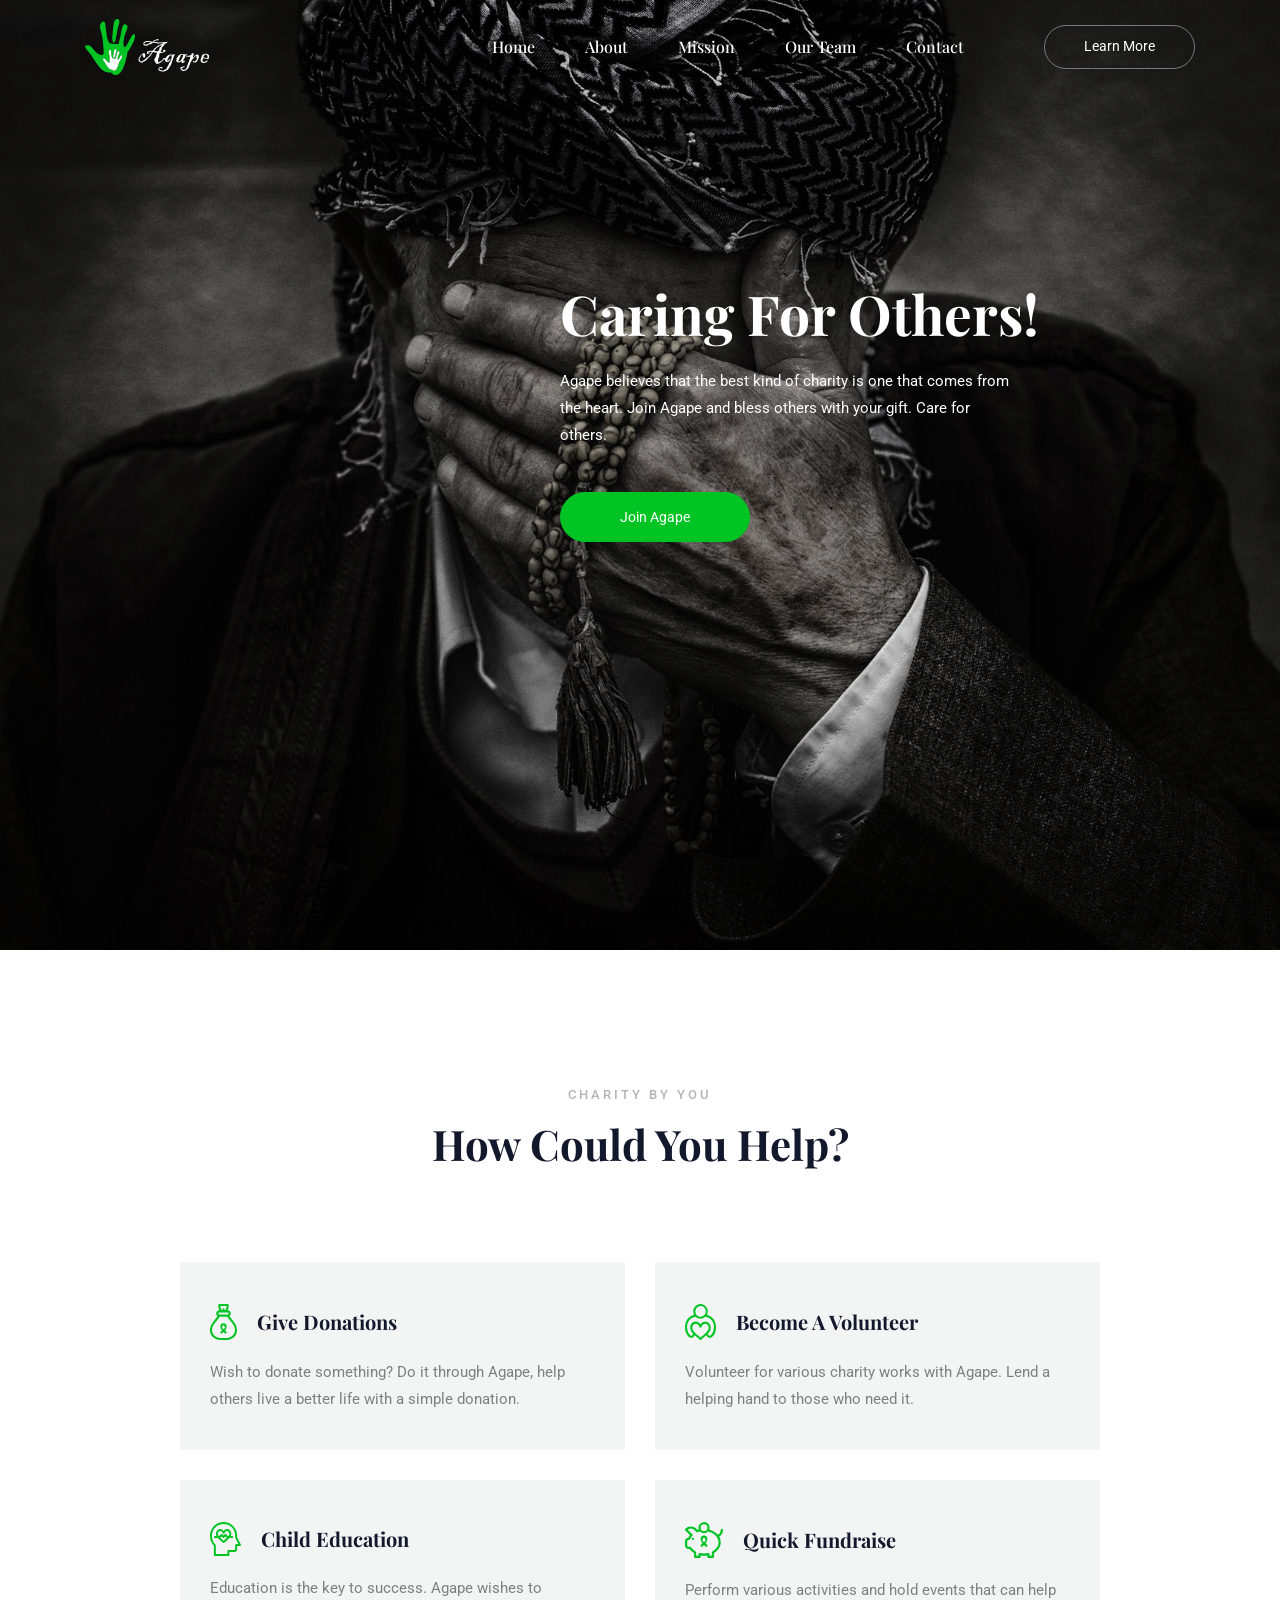
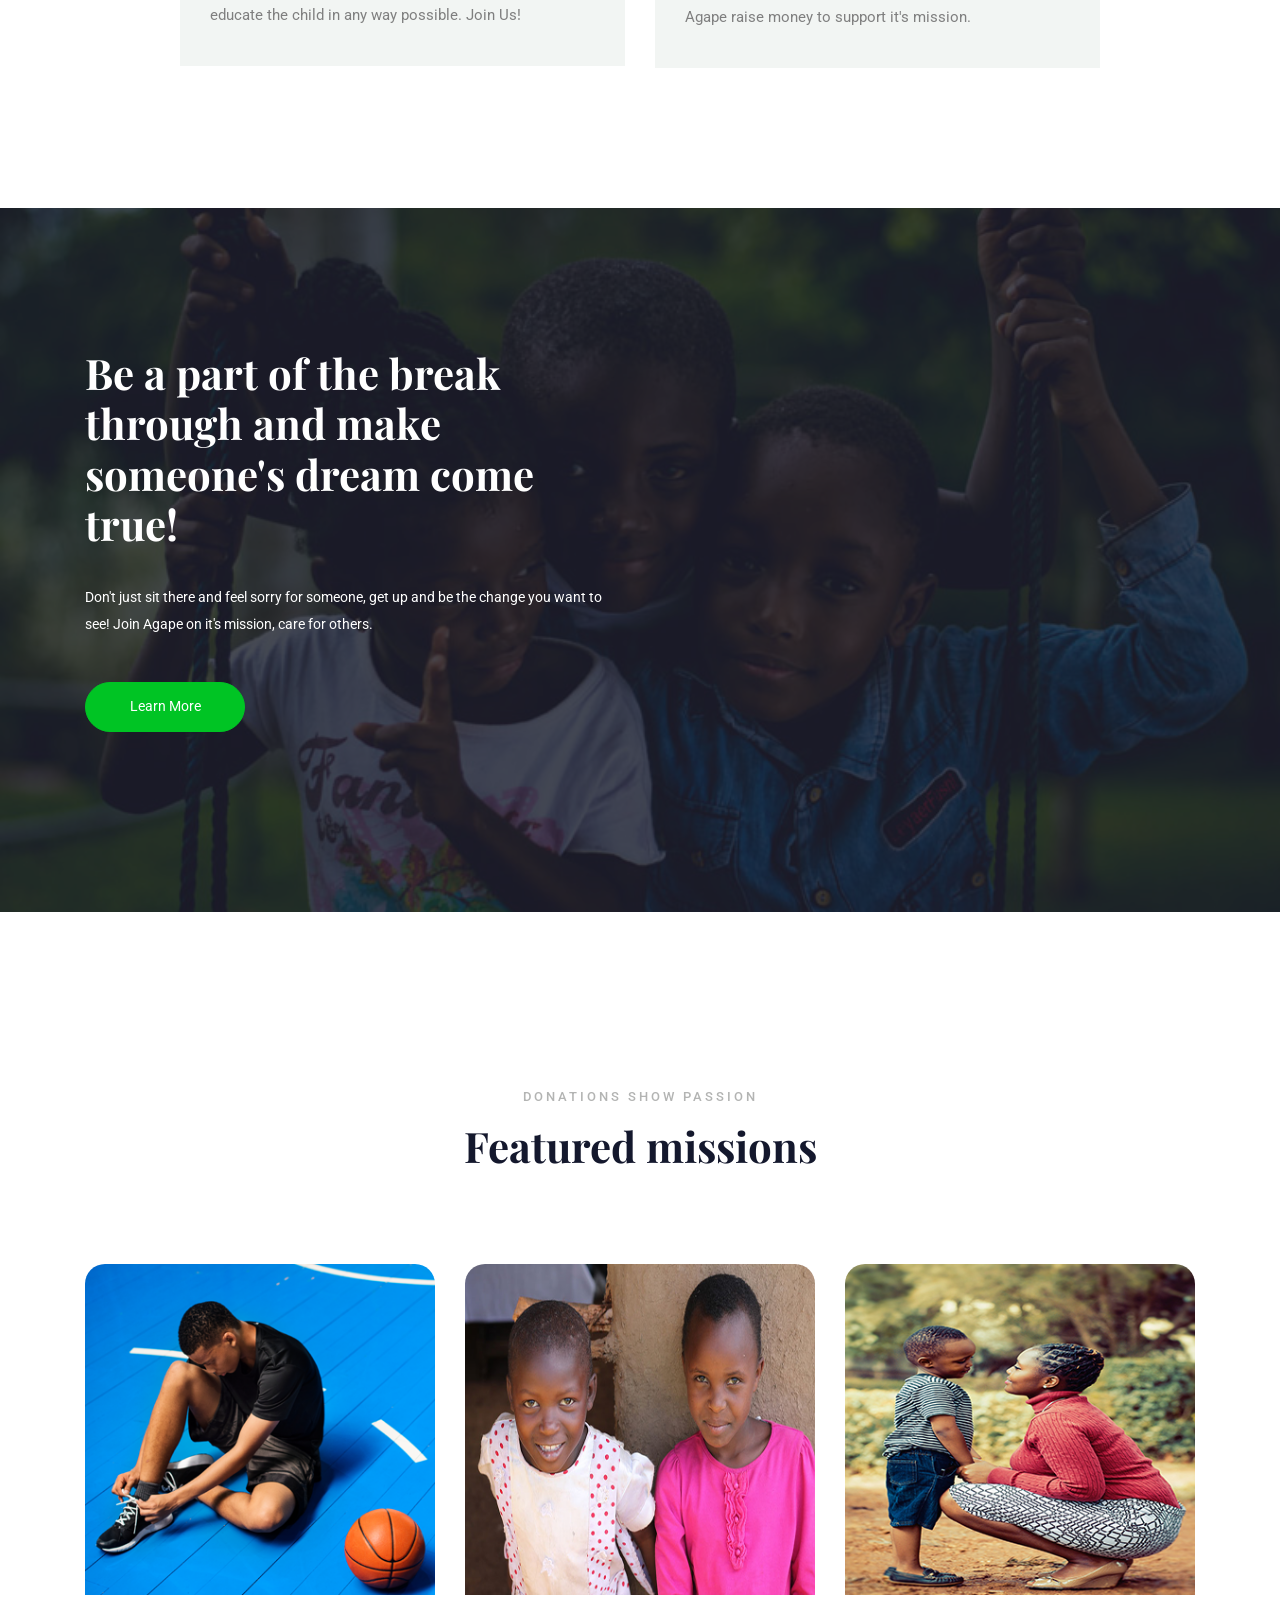
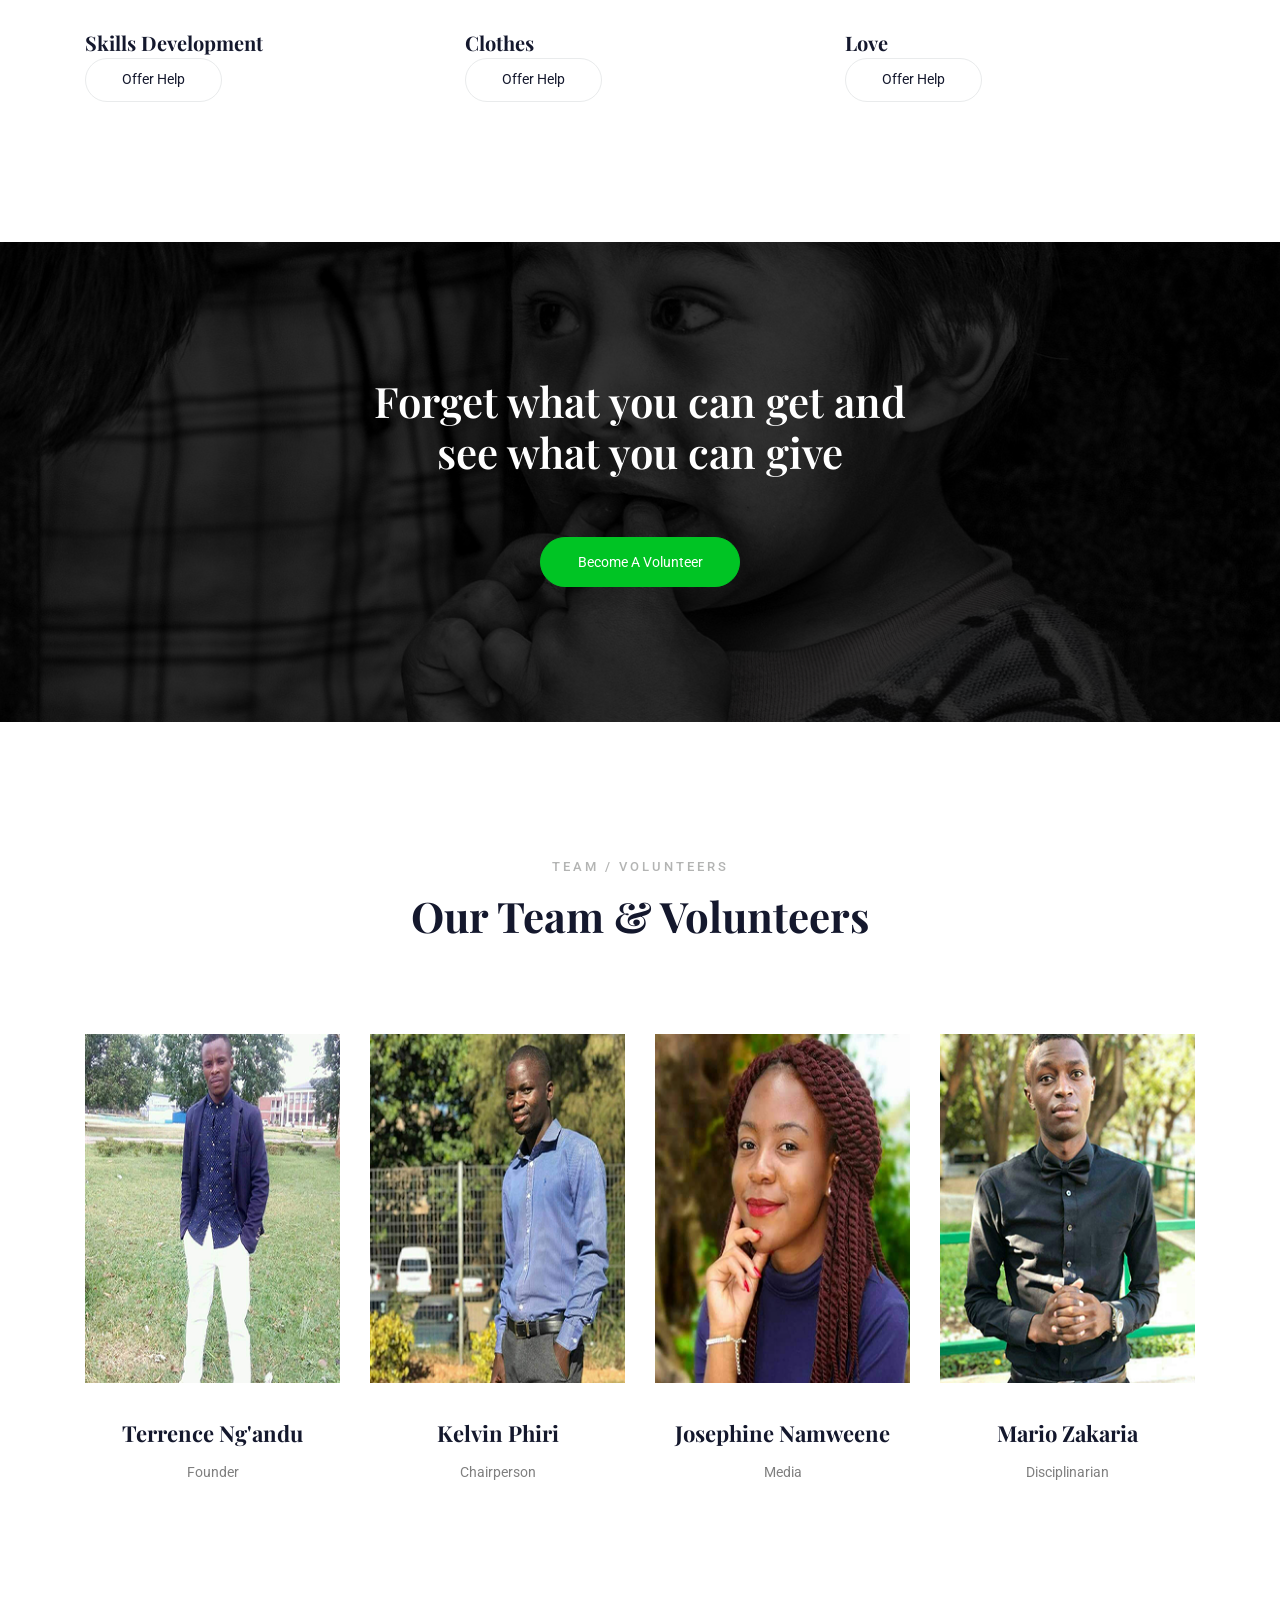
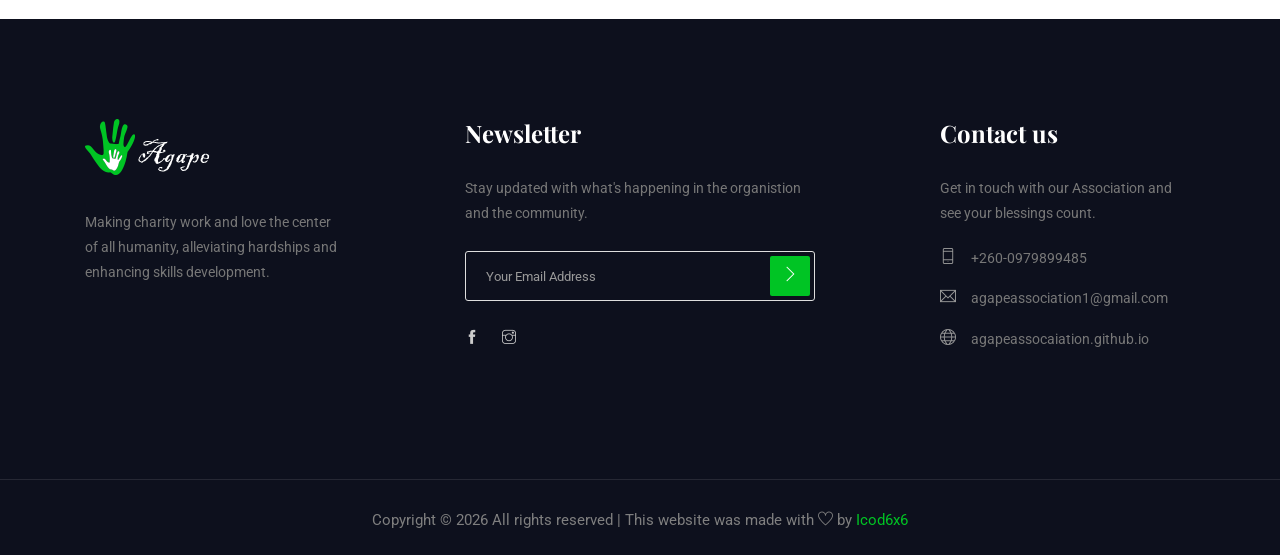
<file: index.html>
<!doctype html>
<html lang="en">

<head>
    <!-- Required meta tags -->
    <meta charset="utf-8">
    <meta name="viewport" content="width=device-width, initial-scale=1, shrink-to-fit=no">
    <title>Agape Association&mdash;Home</title>
    <link rel="icon" href="img/favicon.png">
    <!-- Bootstrap CSS -->
    <link rel="stylesheet" href="css/bootstrap.min.css">
    <!-- animate CSS -->
    <link rel="stylesheet" href="css/animate.css">
    <!-- owl carousel CSS -->
    <link rel="stylesheet" href="css/owl.carousel.min.css">
    <!-- themify CSS -->
    <link rel="stylesheet" href="css/themify-icons.css">
    <!-- flaticon CSS -->
    <link rel="stylesheet" href="css/flaticon.css">
    <!-- magnific popup CSS -->
    <link rel="stylesheet" href="css/magnific-popup.css">
    <!-- nice select CSS -->
    <link rel="stylesheet" href="css/nice-select.css">
    <!-- swiper CSS -->
    <link rel="stylesheet" href="css/slick.css">
    <!-- style CSS -->
    <link rel="stylesheet" href="css/style.css">
</head>

<body>
    <!--::header part start::-->
    <header class="main_menu home_menu">
        <div class="container">
            <div class="row align-items-center">
                <div class="col-lg-12">
                    <nav class="navbar navbar-expand-lg navbar-light">
                        <a class="navbar-brand" href="index.html"> <img src="img/logo.png" alt="logo"> </a>
                        <button class="navbar-toggler" type="button" data-toggle="collapse"
                            data-target="#navbarSupportedContent" aria-controls="navbarSupportedContent"
                            aria-expanded="false" aria-label="Toggle navigation">
                            <span class="ti-menu"></span>
                        </button>

                        <div class="collapse navbar-collapse main-menu-item justify-content-end"
                            id="navbarSupportedContent">
                            <ul class="navbar-nav align-items-center">
                                <li class="nav-item">
                                    <a class="nav-link" href="index.html">Home</a>
                                </li>
                                <li class="nav-item">
                                    <a class="nav-link" href="about.html">About</a>
                                </li>
                                <li class="nav-item">
                                    <a class="nav-link" href="mission.html">Mission</a>
                                </li>

                                <li class="nav-item">
                                    <a href="team.html" class="nav-link">Our Team</a>
                                </li>
                                <li class="nav-item">
                                    <a class="nav-link" href="contact.html">Contact</a>
                                </li>
                                <li class="d-none d-lg-block">
                                    <a class="btn_1" href="about.html">learn more</a>
                                </li>
                            </ul>
                        </div>
                    </nav>
                </div>
            </div>
        </div>
    </header>
    <!-- Header part end-->

    <!-- banner part start-->
    <section class="banner_part">
        <div class="container">
            <div class="row align-items-center">
                <div class="col-lg-6 offset-lg-5">
                    <div class="banner_text">
                        <div class="banner_text_iner">
                            <h1>Caring for others!</h1>
                            <p>Agape believes that the best kind of charity is one that comes from the heart. Join Agape
                                and
                                bless others with your gift. Care for others.</p>
                            <a href="contact.html" class="btn_2">Join Agape</a>
                        </div>
                    </div>
                </div>
            </div>
        </div>
    </section>
    <!-- banner part start-->

    <!-- feature_part start-->
    <section class="feature_part">
        <div class="container">
            <div class="row justify-content-center">
                <div class="col-xl-8">
                    <div class="section_tittle text-center">
                        <p>Charity By You</p>
                        <h2>How Could You Help? </h2>
                    </div>
                </div>
            </div>
            <div class="row justify-content-center">
                <div class="col-lg-5 col-sm-6">
                    <div class="single_feature">
                        <div class="single_feature_part">
                            <div class=" d-flex align-items-center">
                                <img src="img/icon/feature_1.svg" alt="">
                                <h4>Give Donations</h4>
                            </div>
                            <p>Wish to donate something? Do it through Agape, help others live
                                a better life with a simple donation.
                            </p>
                        </div>
                    </div>
                </div>
                <div class="col-lg-5 col-sm-6">
                    <div class="single_feature">
                        <div class="single_feature_part">
                            <div class=" d-flex align-items-center">
                                <img src="img/icon/feature_2.svg" alt="">
                                <h4>Become A Volunteer</h4>
                            </div>
                            <p>Volunteer for various charity works with Agape. Lend a helping hand to those
                                who need it.
                            </p>
                        </div>
                    </div>
                </div>
                <div class="col-lg-5 col-sm-6">
                    <div class="single_feature">
                        <div class="single_feature_part">
                            <div class=" d-flex align-items-center">
                                <img src="img/icon/feature_3.svg" alt="">
                                <h4>Child Education</h4>
                            </div>
                            <p>Education is the key to success. Agape
                                wishes to educate the child in any way possible.
                                Join Us!
                            </p>
                        </div>
                    </div>
                </div>
                <div class="col-lg-5 col-sm-6">
                    <div class="single_feature">
                        <div class="single_feature_part">
                            <div class=" d-flex align-items-center">
                                <img src="img/icon/feature_4.svg" alt="">
                                <h4>Quick Fundraise</h4>
                            </div>
                            <p>Perform various activities and hold events
                                that can help Agape raise money to support it's mission.
                            </p>
                        </div>
                    </div>
                </div>
            </div>
        </div>
    </section>
    <!-- feature_part start-->

    <!-- top_service part start-->
    <section class="be_part">
        <div class="container">
            <div class="row justify-content-between align-items-center">
                <div class="col-lg-6">
                    <div class="be_part_text">
                        <h2>Be a part of the break
                            through and make someone's
                            dream come true!</h2>
                        <p>Don't just sit there and feel sorry for someone, get up and
                            be the change you want to see! Join Agape on it's mission,
                            care for others.
                        </p>
                        <a href="mission.html" class="btn_2">learn more</a>
                    </div>
                </div>
            </div>
        </div>
    </section>
    <!-- top_service part end-->

    <!--::passion part start::-->
    <section class="passion_part section_padding">
        <div class="container">
            <div class="row justify-content-center">
                <div class="col-xl-8">
                    <div class="section_tittle text-center">
                        <p>Donations show Passion</p>
                        <h2>Featured missions</h2>
                    </div>
                </div>
            </div>
            <div class="row">
                <div class="col-sm-6 col-lg-4 col-xl-4">
                    <div class="single-home-passion">
                        <div class="card">
                            <img src="img/passion/passion_1.png" class="card-img-top" alt="blog">
                            <div class="card-body">

                                <a href="mission.html">
                                    <h5 class="card-title">Skills Development </h5>
                                </a>
                                <a href="contact.html" class="btn_3">Offer Help</a>
                            </div>
                        </div>
                    </div>
                </div>
                <div class="col-sm-6 col-lg-4 col-xl-4">
                    <div class="single-home-passion">
                        <div class="card">
                            <img src="img/passion/passion_2.png" class="card-img-top" alt="blog">
                            <div class="card-body">

                                <a href="mission.html">
                                    <h5 class="card-title">Clothes</h5>
                                </a>
                                <a href="contact.html" class="btn_3">Offer Help</a>

                            </div>
                        </div>
                    </div>
                </div>
                <div class="col-sm-6 col-lg-4 col-xl-4">
                    <div class="single-home-passion">
                        <div class="card">
                            <img src="img/passion/passion_3.png" class="card-img-top" alt="blog">
                            <div class="card-body">

                                <a href="mission.html">
                                    <h5 class="card-title">Love</h5>
                                </a>
                                <a href="contact.html" class="btn_3">Offer Help</a>

                            </div>
                        </div>
                    </div>
                </div>
            </div>
        </div>
    </section>
    <!--::passion part end::-->

    <!-- intro_video_bg start-->
    <section class="intro_video_bg">
        <div class="container">
            <div class="row justify-content-center">
                <div class="col-md-8 col-lg-6">
                    <div class="intro_video_iner text-center">
                        <h2>Forget what you can get and
                            see what you can give</h2>
                        <a href="contact.html" class="btn_2">Become a Volunteer</a>
                    </div>
                </div>
            </div>
        </div>
    </section>
    <!-- intro_video_bg part start-->

    <!--::volunteers_part start::-->
    <section class="volunteers_part section_padding">
        <div class="container">
            <div class="row justify-content-center">
                <div class="col-xl-8">
                    <div class="section_tittle text-center">
                        <p>Team / Volunteers</p>
                        <h2>Our Team &amp; Volunteers</h2>
                    </div>
                </div>
            </div>
            <div class="row">
                <div class="col-sm-6 col-lg-3">
                    <div class="single_blog_item">
                        <div class="single_blog_img">
                            <img src="img/volunteers/volunteers_9.png" alt="Team Member">
                            <div class="social_icon">
                                <a href="htpp://facebook.com/terrence.ngandu.9 "> <i class="ti-facebook"></i> </a>
                            </div>
                        </div>
                        <div class="single_text">
                            <div class="single_blog_text">
                                <h3>Terrence Ng'andu</h3>
                                <p>Founder</p>
                            </div>
                        </div>
                    </div>
                </div>
                <div class="col-sm-6 col-lg-3">
                    <div class="single_blog_item">
                        <div class="single_blog_img">
                            <img src="img/volunteers/volunteers_4.png" alt="Team Member">
                            <div class="social_icon">
                                <a href="htpp://facebook.com/kelvin.kezz"> <i class="ti-facebook"></i> </a>
                            </div>
                        </div>
                        <div class="single_text">
                            <div class="single_blog_text">
                                <h3>Kelvin Phiri</h3>
                                <p>Chairperson</p>
                            </div>
                        </div>
                    </div>
                </div>
                <div class="col-sm-6 col-lg-3">
                    <div class="single_blog_item">
                        <div class="single_blog_img">
                            <img src="img/volunteers/volunteers_1.png" alt="Team Member">
                            <div class="social_icon">
                                <a href="htpp://facebook.com/josephine.namweene"> <i class="ti-facebook"></i> </a>
                            </div>
                        </div>
                        <div class="single_text">
                            <div class="single_blog_text">
                                <h3>Josephine Namweene</h3>
                                <p>Media</p>
                            </div>
                        </div>
                    </div>
                </div>
                <div class="col-sm-6 col-lg-3">
                    <div class="single_blog_item">
                        <div class="single_blog_img">
                            <img src="img/volunteers/volunteers_7.png" alt="Team Member">
                            <div class="social_icon">
                                <a href="htpp://facebook.com/mario.zakaria"> <i class="ti-facebook"></i> </a>
                            </div>
                        </div>
                        <div class="single_text">
                            <div class="single_blog_text">
                                <h3>Mario Zakaria</h3>
                                <p>Disciplinarian</p>
                            </div>
                        </div>
                    </div>
                </div>
            </div>
        </div>
    </section>
    <!--::volunteers_part end::-->

    <!-- footer part start-->
    <footer class="footer-area">
        <div class="container">
            <div class="row justify-content-between">
                <div class="col-sm-6 col-md-4 col-xl-3">
                    <div class="single-footer-widget footer_1">
                        <a href="index.html"> <img src="img/logo.png" alt=""> </a>
                        <p>Making charity work and love the center of all
                            humanity, alleviating hardships and enhancing skills
                            development.
                        </p>
                    </div>
                </div>
                <div class="col-sm-6 col-md-4 col-xl-4">
                    <div class="single-footer-widget footer_2">
                        <h4>Newsletter</h4>
                        <p>Stay updated with what's happening in the organistion and the community.
                        </p>
                        <div class="form-wrap" id="mc_embed_signup">
                            <form target="_blank" action="https://us4.admin.mailchimp.com" method="get"
                                class="form-inline">
                                <input class="form-control" name="EMAIL" placeholder="Your Email Address"
                                    onfocus="this.placeholder = ''" onblur="this.placeholder = 'Your Email Address '"
                                    required="" type="email">
                                <button class="btn btn-default text-uppercase"><i class="ti-angle-right"></i></button>
                                <div style="position: absolute; left: -5000px;">
                                    <input name="b_36c4fd991d266f23781ded980_aefe40901a" tabindex="-1" value=""
                                        type="text">
                                </div>

                                <div class="info"></div>
                            </form>
                        </div>
                        <div class="social_icon">
                            <a href="http://facebook.com/Agape Association"> <i class="ti-facebook"></i> </a>
                            <a href="http://instagram.com/Agape Association"> <i class="ti-instagram"></i> </a>
                        </div>
                    </div>
                </div>
                <div class="col-xl-3 col-sm-6 col-md-4">
                    <div class="single-footer-widget footer_2">
                        <h4>Contact us</h4>
                        <p>Get in touch with our Association
                            and see your blessings count.
                        </p>
                        <div class="contact_info">
                            <p><span class="ti-mobile"></span>+260-0979899485</p>
                            <p><span class="ti-email"></span>agapeassociation1@gmail.com </p>
                            <p><span class="ti-world"></span>agapeassocaiation.github.io</p>
                        </div>
                    </div>
                </div>
            </div>
        </div>
        <div class="container-fluid">
            <div class="row">
                <div class="col-lg-12">
                    <div class="copyright_part_text text-center">
                        <div class="row">
                            <div class="col-lg-12">
                                <p class="footer-text m-0">
                                    <!-- Link back to Colorlib can't be removed. Template is licensed under CC BY 3.0. -->
                                    Copyright &copy;
                                    <script>document.write(new Date().getFullYear());</script> All rights reserved |
                                    This website was made with <i class="ti-heart" aria-hidden="true"></i> by <a
                                        href="https://colorlib.com" target="_blank">Icod6x6</a>
                                    <!-- Link back to Colorlib can't be removed. Template is licensed under CC BY 3.0. -->
                                </p>
                            </div>
                        </div>
                    </div>
                </div>
            </div>
        </div>
    </footer>
    <!-- footer part end-->

    <!-- jquery plugins here-->

    <script src="js/jquery-1.12.1.min.js"></script>
    <!-- popper js -->
    <script src="js/popper.min.js"></script>
    <!-- bootstrap js -->
    <script src="js/bootstrap.min.js"></script>
    <!-- easing js -->
    <script src="js/jquery.magnific-popup.js"></script>
    <!-- swiper js -->
    <script src="js/swiper.min.js"></script>
    <script src="js/wow.min.js"></script>
    <script src="js/jquery.smooth-scroll.min.js"></script>
    <!-- swiper js -->
    <script src="js/masonry.pkgd.js"></script>
    <!-- particles js -->
    <script src="js/owl.carousel.min.js"></script>
    <script src="js/jquery.nice-select.min.js"></script>
    <!-- swiper js -->
    <script src="js/slick.min.js"></script>
    <script src="js/jquery.counterup.min.js"></script>
    <script src="js/waypoints.min.js"></script>
    <!-- contact js -->
    <script src="js/jquery.ajaxchimp.min.js"></script>
    <script src="js/jquery.form.js"></script>
    <script src="js/jquery.validate.min.js"></script>
    <script src="js/mail-script.js"></script>
    <script src="js/contact.js"></script>
    <!-- custom js -->
    <script src="js/custom.js"></script>
</body>

</html>
</file>
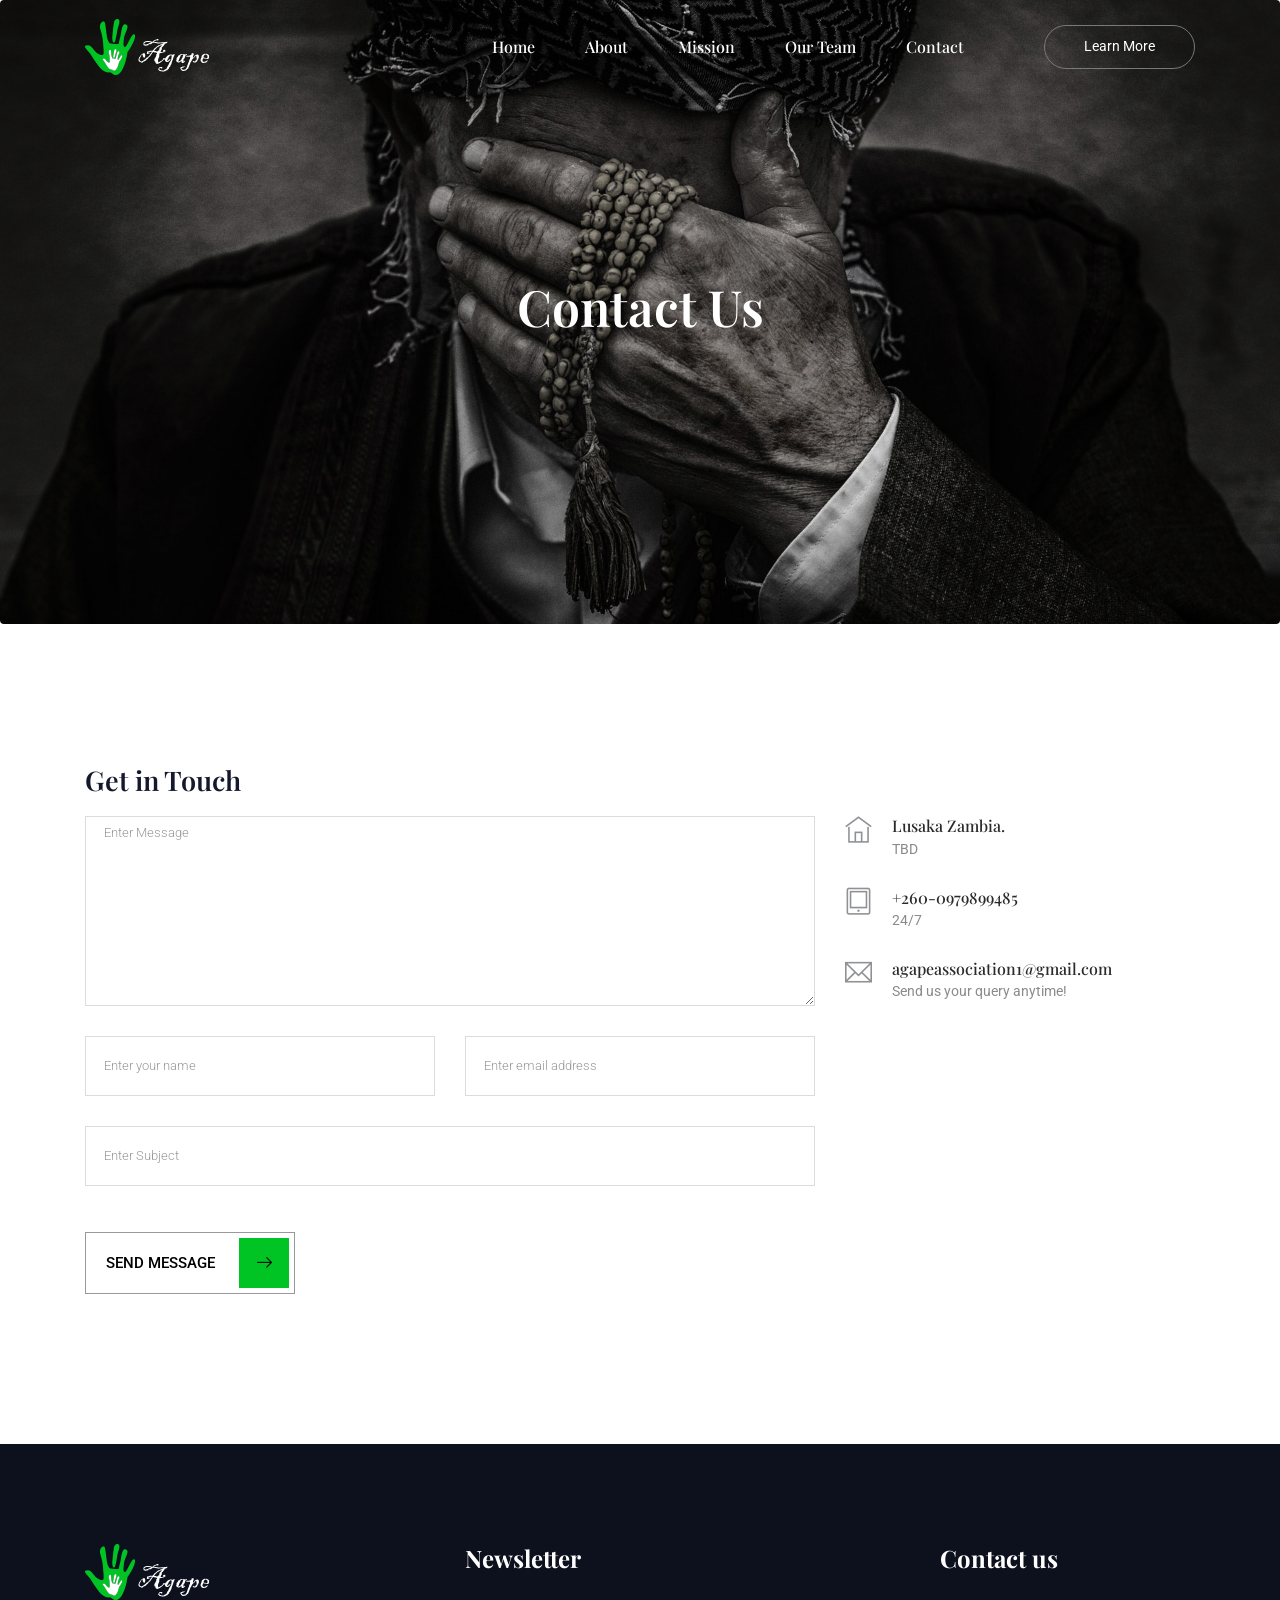
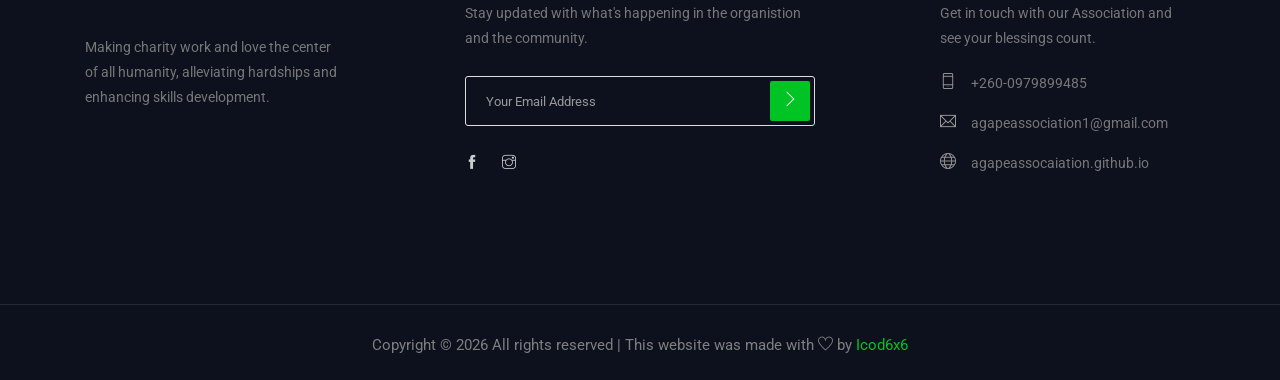
<file: contact.html>
<!doctype html>
<html lang="en">

<head>
  <!-- Required meta tags -->
  <meta charset="utf-8">
  <meta name="viewport" content="width=device-width, initial-scale=1, shrink-to-fit=no">
  <title>Agape Association&mdash;Contact</title>
  <link rel="icon" href="img/favicon.png">
  <!-- Bootstrap CSS -->
  <link rel="stylesheet" href="css/bootstrap.min.css">
  <!-- animate CSS -->
  <link rel="stylesheet" href="css/animate.css">
  <!-- owl carousel CSS -->
  <link rel="stylesheet" href="css/owl.carousel.min.css">
  <!-- themify CSS -->
  <link rel="stylesheet" href="css/themify-icons.css">
  <!-- flaticon CSS -->
  <link rel="stylesheet" href="css/flaticon.css">
  <!-- magnific popup CSS -->
  <link rel="stylesheet" href="css/magnific-popup.css">
  <!-- nice select CSS -->
  <link rel="stylesheet" href="css/nice-select.css">
  <!-- swiper CSS -->
  <link rel="stylesheet" href="css/slick.css">
  <!-- style CSS -->
  <link rel="stylesheet" href="css/style.css">
</head>

<body>
  <!--::header part start::-->
  <header class="main_menu home_menu">
    <div class="container">
      <div class="row align-items-center">
        <div class="col-lg-12">
          <nav class="navbar navbar-expand-lg navbar-light">
            <a class="navbar-brand" href="index.html"> <img src="img/logo.png" alt="logo"> </a>
            <button class="navbar-toggler" type="button" data-toggle="collapse" data-target="#navbarSupportedContent"
              aria-controls="navbarSupportedContent" aria-expanded="false" aria-label="Toggle navigation">
              <span class="ti-menu"></span>
            </button>

            <div class="collapse navbar-collapse main-menu-item justify-content-end" id="navbarSupportedContent">
              <ul class="navbar-nav align-items-center">
                <li class="nav-item">
                  <a class="nav-link" href="index.html">Home</a>
                </li>
                <li class="nav-item">
                  <a class="nav-link" href="about.html">About</a>
                </li>
                <li class="nav-item">
                  <a class="nav-link" href="mission.html">Mission</a>
                </li>

                <li class="nav-item">
                  <a href="team.html" class="nav-link">Our Team</a>
                </li>
                <li class="nav-item">
                  <a class="nav-link" href="contact.html">Contact</a>
                </li>
                <li class="d-none d-lg-block">
                  <a class="btn_1" href="about.html">learn more</a>
                </li>
              </ul>
            </div>
          </nav>
        </div>
      </div>
    </div>
  </header>
  <!-- Header part end-->

  <!-- breadcrumb start-->
  <section class="breadcrumb breadcrumb_bg">
    <div class="container">
      <div class="row">
        <div class="col-lg-12">
          <div class="breadcrumb_iner">
            <div class="breadcrumb_iner_item text-center">
              <h2>contact Us</h2>
            </div>
          </div>
        </div>
      </div>
    </div>
  </section>
  <!-- breadcrumb start-->

  <!-- ================ contact section start ================= -->
  <section class="contact-section section_padding">
    <div class="container">
      <div class="row">
        <div class="col-12">
          <h2 class="contact-title">Get in Touch</h2>
        </div>
        <div class="col-lg-8">
          <form class="form-contact contact_form" action="contact_process.php" method="post" id="contactForm"
            novalidate="novalidate">
            <div class="row">
              <div class="col-12">
                <div class="form-group">

                  <textarea class="form-control w-100" name="message" id="message" cols="30" rows="9"
                    onfocus="this.placeholder = ''" onblur="this.placeholder = 'Enter Message'"
                    placeholder='Enter Message'></textarea>
                </div>
              </div>
              <div class="col-sm-6">
                <div class="form-group">
                  <input class="form-control" name="name" id="name" type="text" onfocus="this.placeholder = ''"
                    onblur="this.placeholder = 'Enter your name'" placeholder='Enter your name'>
                </div>
              </div>
              <div class="col-sm-6">
                <div class="form-group">
                  <input class="form-control" name="email" id="email" type="email" onfocus="this.placeholder = ''"
                    onblur="this.placeholder = 'Enter email address'" placeholder='Enter email address'>
                </div>
              </div>
              <div class="col-12">
                <div class="form-group">
                  <input class="form-control" name="subject" id="subject" type="text" onfocus="this.placeholder = ''"
                    onblur="this.placeholder = 'Enter Subject'" placeholder='Enter Subject'>
                </div>
              </div>
            </div>
            <div class="form-group mt-3">
              <button type="submit" class="button button-contactForm btn_1">Send Message <i
                  class="flaticon-right-arrow"></i> </button>
            </div>
          </form>
        </div>
        <div class="col-lg-4">
          <div class="media contact-info">
            <span class="contact-info__icon"><i class="ti-home"></i></span>
            <div class="media-body">
              <h3>Lusaka Zambia.</h3>
              <p>TBD</p>
            </div>
          </div>
          <div class="media contact-info">
            <span class="contact-info__icon"><i class="ti-tablet"></i></span>
            <div class="media-body">
              <h3>+260-0979899485</h3>
              <p>24/7</p>
            </div>
          </div>
          <div class="media contact-info">
            <span class="contact-info__icon"><i class="ti-email"></i></span>
            <div class="media-body">
              <h3>agapeassociation1@gmail.com </h3>
              <p>Send us your query anytime!</p>
            </div>
          </div>
        </div>
      </div>
    </div>
  </section>
  <!-- ================ contact section end ================= -->

  <!-- footer part start-->
  <footer class="footer-area">
    <div class="container">
      <div class="row justify-content-between">
        <div class="col-sm-6 col-md-4 col-xl-3">
          <div class="single-footer-widget footer_1">
            <a href="index.html"> <img src="img/logo.png" alt=""> </a>
            <p>Making charity work and love the center of all
              humanity, alleviating hardships and enhancing skills
              development.
            </p>
          </div>
        </div>
        <div class="col-sm-6 col-md-4 col-xl-4">
          <div class="single-footer-widget footer_2">
            <h4>Newsletter</h4>
            <p>Stay updated with what's happening in the organistion and the community.
            </p>
            <div class="form-wrap" id="mc_embed_signup">
              <form target="_blank" action="https://us4.admin.mailchimp.com" method="get" class="form-inline">
                <input class="form-control" name="EMAIL" placeholder="Your Email Address"
                  onfocus="this.placeholder = ''" onblur="this.placeholder = 'Your Email Address '" required=""
                  type="email">
                <button class="btn btn-default text-uppercase"><i class="ti-angle-right"></i></button>
                <div style="position: absolute; left: -5000px;">
                  <input name="b_36c4fd991d266f23781ded980_aefe40901a" tabindex="-1" value="" type="text">
                </div>

                <div class="info"></div>
              </form>
            </div>
            <div class="social_icon">
              <a href="http://facebook.com/Agape Association"> <i class="ti-facebook"></i> </a>
              <a href="http://instagram.com/Agape Association"> <i class="ti-instagram"></i> </a>
            </div>
          </div>
        </div>
        <div class="col-xl-3 col-sm-6 col-md-4">
          <div class="single-footer-widget footer_2">
            <h4>Contact us</h4>
            <p>Get in touch with our Association
              and see your blessings count.
            </p>
            <div class="contact_info">
              <p><span class="ti-mobile"></span>+260-0979899485</p>
              <p><span class="ti-email"></span>agapeassociation1@gmail.com </p>
              <p><span class="ti-world"></span>agapeassocaiation.github.io</p>
            </div>
          </div>
        </div>
      </div>
    </div>
    <div class="container-fluid">
      <div class="row">
        <div class="col-lg-12">
          <div class="copyright_part_text text-center">
            <div class="row">
              <div class="col-lg-12">
                <p class="footer-text m-0">
                  <!-- Link back to Colorlib can't be removed. Template is licensed under CC BY 3.0. -->
                  Copyright &copy;
                  <script>document.write(new Date().getFullYear());</script> All rights reserved | This website was made
                  with <i class="ti-heart" aria-hidden="true"></i> by <a href="https://colorlib.com"
                    target="_blank">Icod6x6</a>
                  <!-- Link back to Colorlib can't be removed. Template is licensed under CC BY 3.0. -->
                </p>
              </div>
            </div>
          </div>
        </div>
      </div>
    </div>
  </footer>
  <!-- footer part end-->

  <!-- jquery plugins here-->

  <script src="js/jquery-1.12.1.min.js"></script>
  <!-- popper js -->
  <script src="js/popper.min.js"></script>
  <!-- bootstrap js -->
  <script src="js/bootstrap.min.js"></script>
  <!-- easing js -->
  <script src="js/jquery.magnific-popup.js"></script>
  <!-- swiper js -->
  <script src="js/swiper.min.js"></script>
  <script src="js/wow.min.js"></script>
  <script src="js/jquery.smooth-scroll.min.js"></script>
  <!-- swiper js -->
  <script src="js/masonry.pkgd.js"></script>
  <!-- particles js -->
  <script src="js/owl.carousel.min.js"></script>
  <script src="js/jquery.nice-select.min.js"></script>
  <!-- swiper js -->
  <script src="js/slick.min.js"></script>
  <script src="js/jquery.counterup.min.js"></script>
  <script src="js/waypoints.min.js"></script>
  <!-- contact js -->
  <script src="js/jquery.ajaxchimp.min.js"></script>
  <script src="js/jquery.form.js"></script>
  <script src="js/jquery.validate.min.js"></script>
  <script src="js/mail-script.js"></script>
  <script src="js/contact.js"></script>
  <!-- custom js -->
  <script src="js/custom.js"></script>
</body>

</html>
</file>
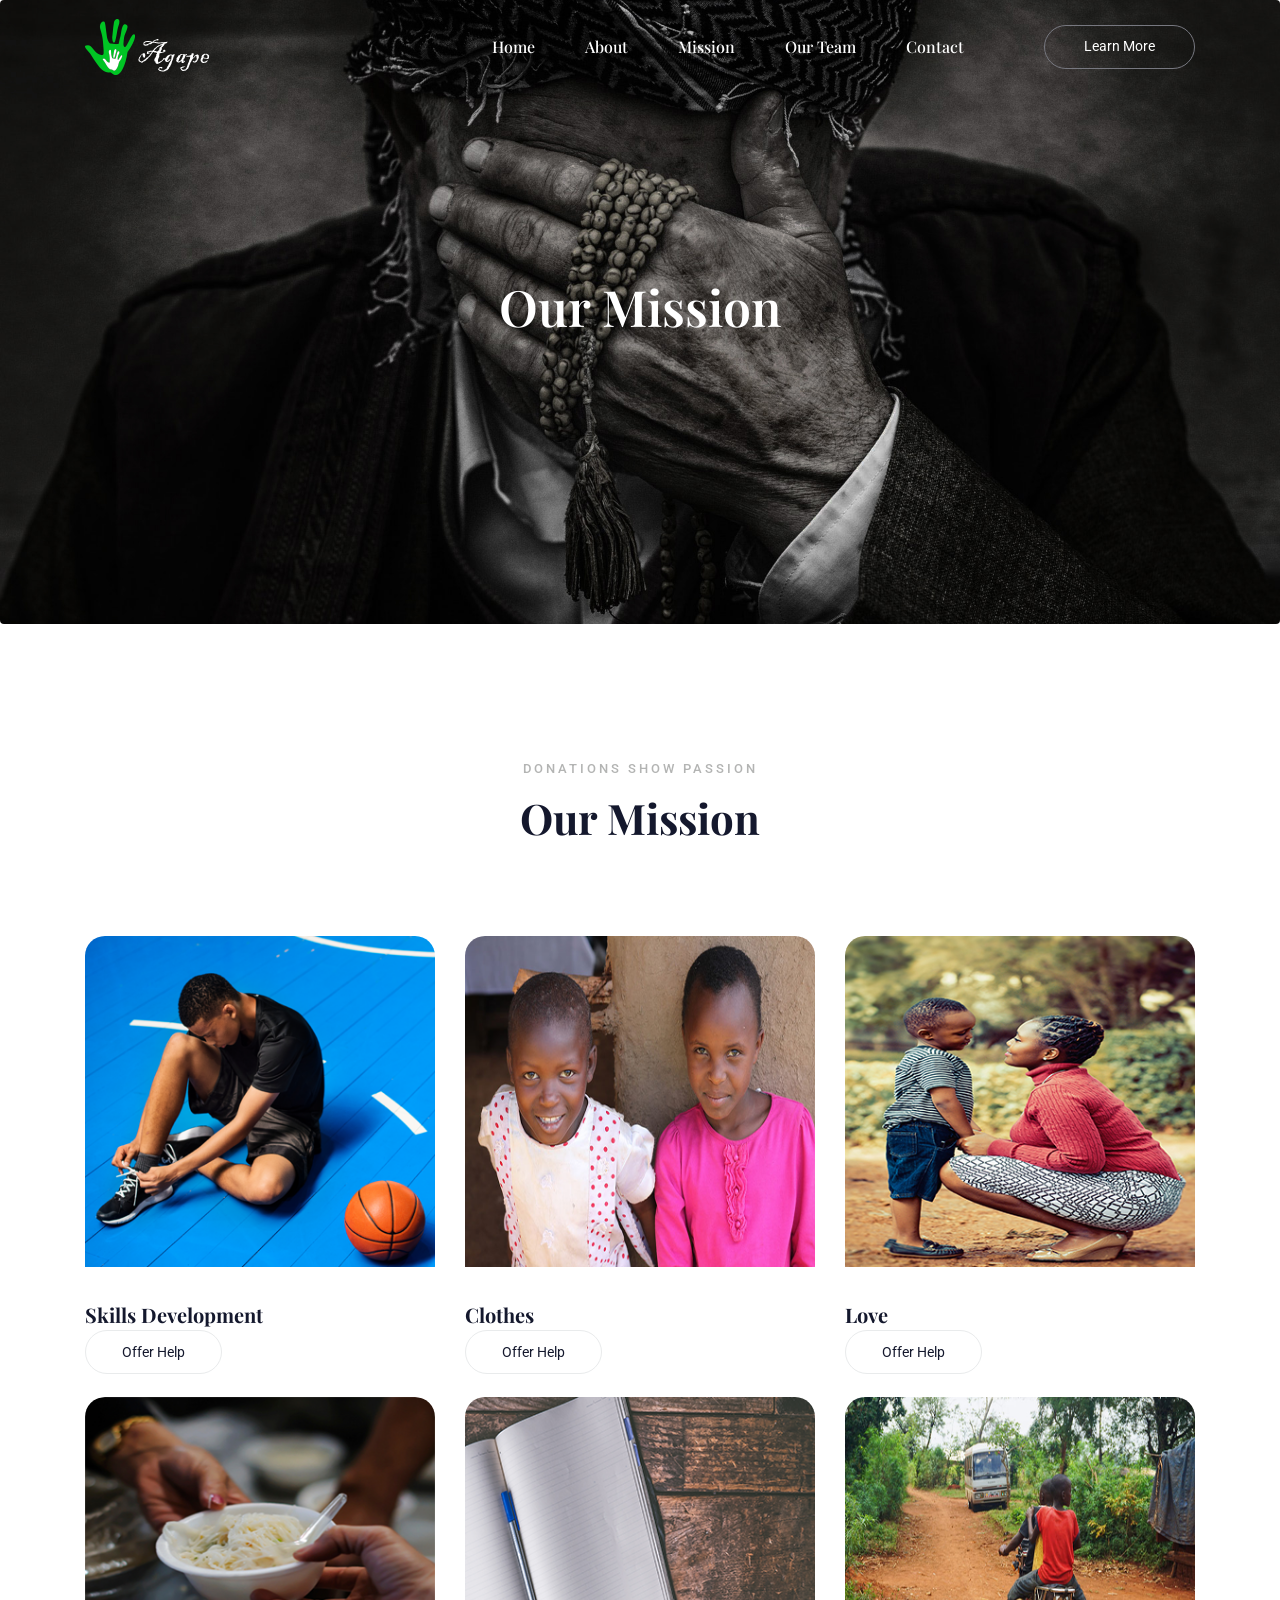
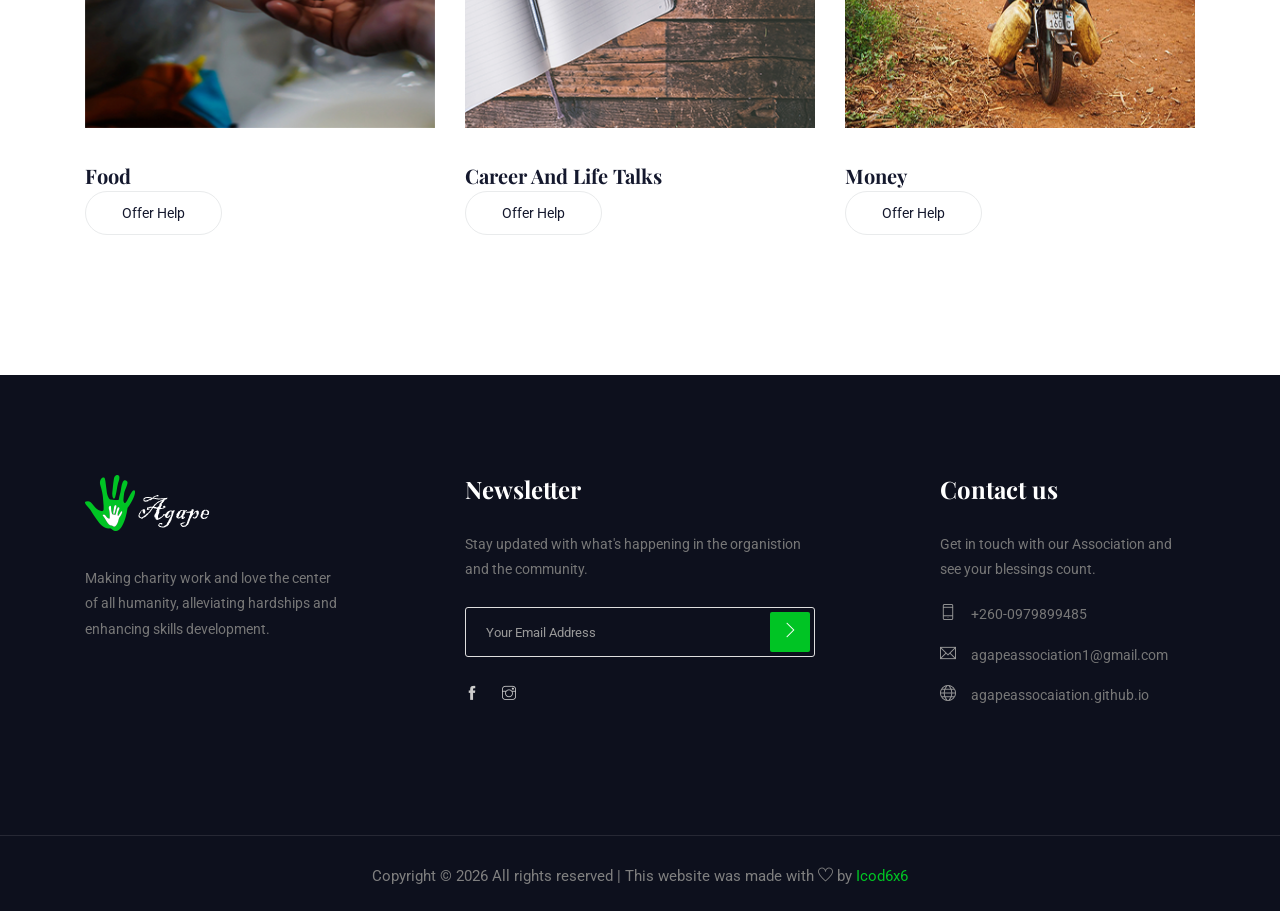
<file: mission.html>
<!doctype html>
<html lang="en">

<head>
    <!-- Required meta tags -->
    <meta charset="utf-8">
    <meta name="viewport" content="width=device-width, initial-scale=1, shrink-to-fit=no">
    <title>Agape Association&mdash;Mission</title>
    <link rel="icon" href="img/favicon.png">
    <!-- Bootstrap CSS -->
    <link rel="stylesheet" href="css/bootstrap.min.css">
    <!-- animate CSS -->
    <link rel="stylesheet" href="css/animate.css">
    <!-- owl carousel CSS -->
    <link rel="stylesheet" href="css/owl.carousel.min.css">
    <!-- themify CSS -->
    <link rel="stylesheet" href="css/themify-icons.css">
    <!-- flaticon CSS -->
    <link rel="stylesheet" href="css/flaticon.css">
    <!-- magnific popup CSS -->
    <link rel="stylesheet" href="css/magnific-popup.css">
    <!-- nice select CSS -->
    <link rel="stylesheet" href="css/nice-select.css">
    <!-- swiper CSS -->
    <link rel="stylesheet" href="css/slick.css">
    <!-- style CSS -->
    <link rel="stylesheet" href="css/style.css">
</head>

<body>
    <!--::header part start::-->
    <header class="main_menu home_menu">
        <div class="container">
            <div class="row align-items-center">
                <div class="col-lg-12">
                    <nav class="navbar navbar-expand-lg navbar-light">
                        <a class="navbar-brand" href="index.html"> <img src="img/logo.png" alt="logo"> </a>
                        <button class="navbar-toggler" type="button" data-toggle="collapse"
                            data-target="#navbarSupportedContent" aria-controls="navbarSupportedContent"
                            aria-expanded="false" aria-label="Toggle navigation">
                            <span class="ti-menu"></span>
                        </button>

                        <div class="collapse navbar-collapse main-menu-item justify-content-end"
                            id="navbarSupportedContent">
                            <ul class="navbar-nav align-items-center">
                                <li class="nav-item">
                                    <a class="nav-link" href="index.html">Home</a>
                                </li>
                                <li class="nav-item">
                                    <a class="nav-link" href="about.html">About</a>
                                </li>
                                <li class="nav-item">
                                    <a class="nav-link" href="mission.html">Mission</a>
                                </li>

                                <li class="nav-item">
                                    <a href="team.html" class="nav-link">Our Team</a>
                                </li>
                                <li class="nav-item">
                                    <a class="nav-link" href="contact.html">Contact</a>
                                </li>
                                <li class="d-none d-lg-block">
                                    <a class="btn_1" href="about.html">learn more</a>
                                </li>
                            </ul>
                        </div>
                    </nav>
                </div>
            </div>
        </div>
    </header>
    <!-- Header part end-->

    <!-- breadcrumb start-->
    <section class="breadcrumb breadcrumb_bg">
        <div class="container">
            <div class="row">
                <div class="col-lg-12">
                    <div class="breadcrumb_iner">
                        <div class="breadcrumb_iner_item text-center">
                            <h2>Our Mission</h2>
                        </div>
                    </div>
                </div>
            </div>
        </div>
    </section>
    <!-- breadcrumb start-->

    <!--::passion part start::-->
    <section class="passion_part passion_section_padding">
        <div class="container">
            <div class="row justify-content-center">
                <div class="col-xl-8">
                    <div class="section_tittle text-center">
                        <p>Donations show Passion</p>
                        <h2>Our Mission</h2>
                    </div>
                </div>
            </div>
            <div class="row">
                <div class="col-sm-6 col-lg-4 col-xl-4">
                    <div class="single-home-passion">
                        <div class="card">
                            <img src="img/passion/passion_1.png" class="card-img-top" alt="blog">
                            <div class="card-body">

                                <a href="passion.html">
                                    <h5 class="card-title">Skills Development</h5>
                                </a>
                                <a href="contact.html" class="btn_3">Offer Help</a>
                            </div>
                        </div>
                    </div>
                </div>
                <div class="col-sm-6 col-lg-4 col-xl-4">
                    <div class="single-home-passion">
                        <div class="card">
                            <img src="img/passion/passion_2.png" class="card-img-top" alt="blog">
                            <div class="card-body">

                                <a href="passion.html">
                                    <h5 class="card-title">Clothes</h5>
                                </a>

                                <a href="contact.html" class="btn_3">Offer Help</a>

                            </div>
                        </div>
                    </div>
                </div>
                <div class="col-sm-6 col-lg-4 col-xl-4">
                    <div class="single-home-passion">
                        <div class="card">
                            <img src="img/passion/passion_3.png" class="card-img-top" alt="blog">
                            <div class="card-body">

                                <a href="passion.html">
                                    <h5 class="card-title">Love </h5>
                                </a>

                                <a href="contact.html" class="btn_3">Offer Help</a>

                            </div>
                        </div>
                    </div>
                </div>
                <div class="col-sm-6 col-lg-4 col-xl-4">
                    <div class="single-home-passion">
                        <div class="card">
                            <img src="img/passion/passion_4.png" class="card-img-top" alt="blog">
                            <div class="card-body">

                                <a href="passion.html">
                                    <h5 class="card-title">Food</h5>
                                </a>

                                <a href="contact.html" class="btn_3">Offer Help</a>
                            </div>
                        </div>
                    </div>
                </div>
                <div class="col-sm-6 col-lg-4 col-xl-4">
                    <div class="single-home-passion">
                        <div class="card">
                            <img src="img/passion/passion_5.png" class="card-img-top" alt="blog">
                            <div class="card-body">

                                <a href="passion.html">
                                    <h5 class="card-title">Career And Life Talks</h5>
                                </a>

                                <a href="contact.html" class="btn_3">Offer Help</a>

                            </div>
                        </div>
                    </div>
                </div>
                <div class="col-sm-6 col-lg-4 col-xl-4">
                    <div class="single-home-passion">
                        <div class="card">
                            <img src="img/passion/passion_6.png" class="card-img-top" alt="blog">
                            <div class="card-body">

                                <a href="passion.html">
                                    <h5 class="card-title">Money</h5>
                                </a>

                                <a href="contact.html" class="btn_3">Offer Help</a>

                            </div>
                        </div>
                    </div>
                </div>
            </div>
        </div>
    </section>
    <!--::passion part end::-->

    <!-- footer part start-->
    <footer class="footer-area">
        <div class="container">
            <div class="row justify-content-between">
                <div class="col-sm-6 col-md-4 col-xl-3">
                    <div class="single-footer-widget footer_1">
                        <a href="index.html"> <img src="img/logo.png" alt=""> </a>
                        <p>Making charity work and love the center of all
                            humanity, alleviating hardships and enhancing skills
                            development.
                        </p>
                    </div>
                </div>
                <div class="col-sm-6 col-md-4 col-xl-4">
                    <div class="single-footer-widget footer_2">
                        <h4>Newsletter</h4>
                        <p>Stay updated with what's happening in the organistion and the community.
                        </p>
                        <div class="form-wrap" id="mc_embed_signup">
                            <form target="_blank" action="https://us4.admin.mailchimp.com" method="get"
                                class="form-inline">
                                <input class="form-control" name="EMAIL" placeholder="Your Email Address"
                                    onfocus="this.placeholder = ''" onblur="this.placeholder = 'Your Email Address '"
                                    required="" type="email">
                                <button class="btn btn-default text-uppercase"><i class="ti-angle-right"></i></button>
                                <div style="position: absolute; left: -5000px;">
                                    <input name="b_36c4fd991d266f23781ded980_aefe40901a" tabindex="-1" value=""
                                        type="text">
                                </div>

                                <div class="info"></div>
                            </form>
                        </div>
                        <div class="social_icon">
                            <a href="http://facebook.com/Agape Association"> <i class="ti-facebook"></i> </a>
                            <a href="http://instagram.com/Agape Association"> <i class="ti-instagram"></i> </a>
                        </div>
                    </div>
                </div>
                <div class="col-xl-3 col-sm-6 col-md-4">
                    <div class="single-footer-widget footer_2">
                        <h4>Contact us</h4>
                        <p>Get in touch with our Association
                            and see your blessings count.
                        </p>
                        <div class="contact_info">
                            <p><span class="ti-mobile"></span>+260-0979899485</p>
                            <p><span class="ti-email"></span>agapeassociation1@gmail.com </p>
                            <p><span class="ti-world"></span>agapeassocaiation.github.io</p>
                        </div>
                    </div>
                </div>
            </div>
        </div>
        <div class="container-fluid">
            <div class="row">
                <div class="col-lg-12">
                    <div class="copyright_part_text text-center">
                        <div class="row">
                            <div class="col-lg-12">
                                <p class="footer-text m-0">
                                    <!-- Link back to Colorlib can't be removed. Template is licensed under CC BY 3.0. -->
                                    Copyright &copy;
                                    <script>document.write(new Date().getFullYear());</script> All rights reserved |
                                    This website was made with <i class="ti-heart" aria-hidden="true"></i> by <a
                                        href="https://colorlib.com" target="_blank">Icod6x6</a>
                                    <!-- Link back to Colorlib can't be removed. Template is licensed under CC BY 3.0. -->
                                </p>
                            </div>
                        </div>
                    </div>
                </div>
            </div>
        </div>
    </footer>
    <!-- footer part end-->

    <!-- jquery plugins here-->

    <script src="js/jquery-1.12.1.min.js"></script>
    <!-- popper js -->
    <script src="js/popper.min.js"></script>
    <!-- bootstrap js -->
    <script src="js/bootstrap.min.js"></script>
    <!-- easing js -->
    <script src="js/jquery.magnific-popup.js"></script>
    <!-- swiper js -->
    <script src="js/swiper.min.js"></script>
    <script src="js/wow.min.js"></script>
    <script src="js/jquery.smooth-scroll.min.js"></script>
    <!-- swiper js -->
    <script src="js/masonry.pkgd.js"></script>
    <!-- particles js -->
    <script src="js/owl.carousel.min.js"></script>
    <script src="js/jquery.nice-select.min.js"></script>
    <!-- swiper js -->
    <script src="js/slick.min.js"></script>
    <script src="js/jquery.counterup.min.js"></script>
    <script src="js/waypoints.min.js"></script>
    <!-- contact js -->
    <script src="js/jquery.ajaxchimp.min.js"></script>
    <script src="js/jquery.form.js"></script>
    <script src="js/jquery.validate.min.js"></script>
    <script src="js/mail-script.js"></script>
    <script src="js/contact.js"></script>
    <!-- custom js -->
    <script src="js/custom.js"></script>
</body>

</html>
</file>
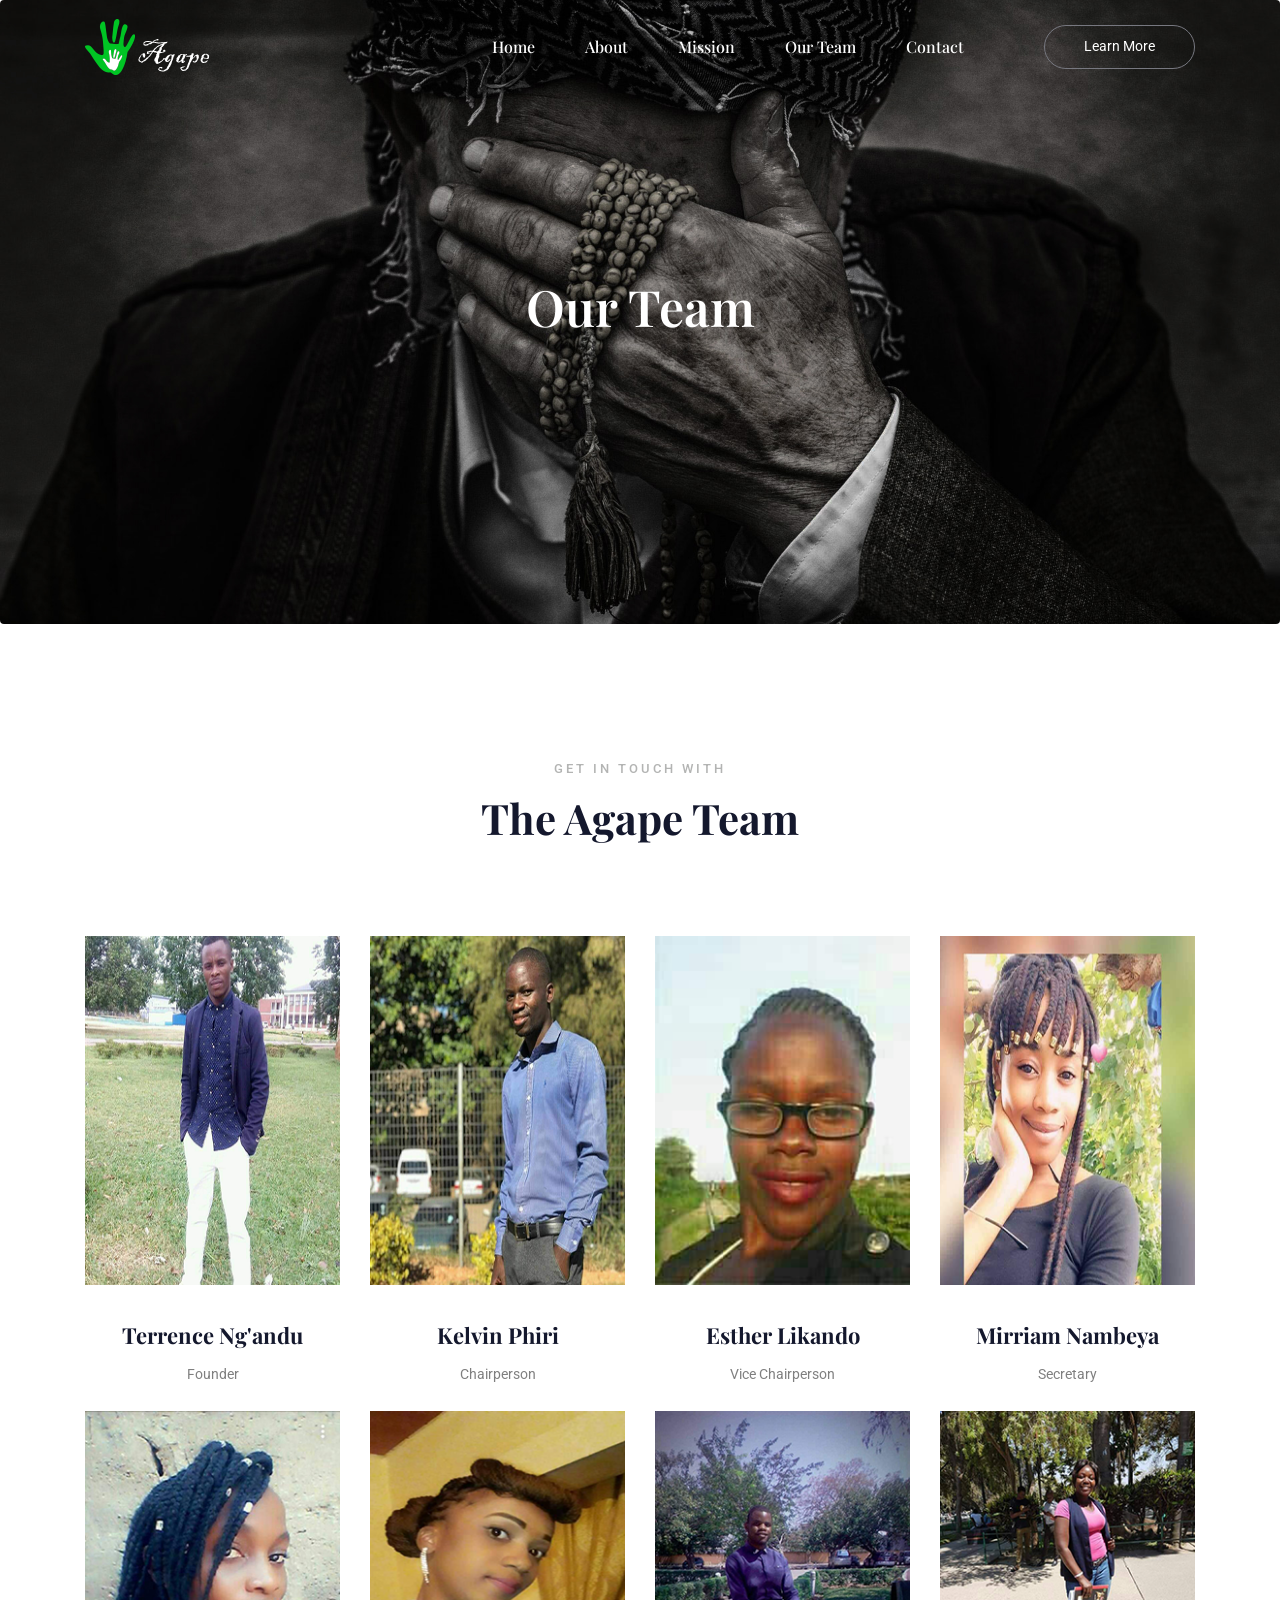
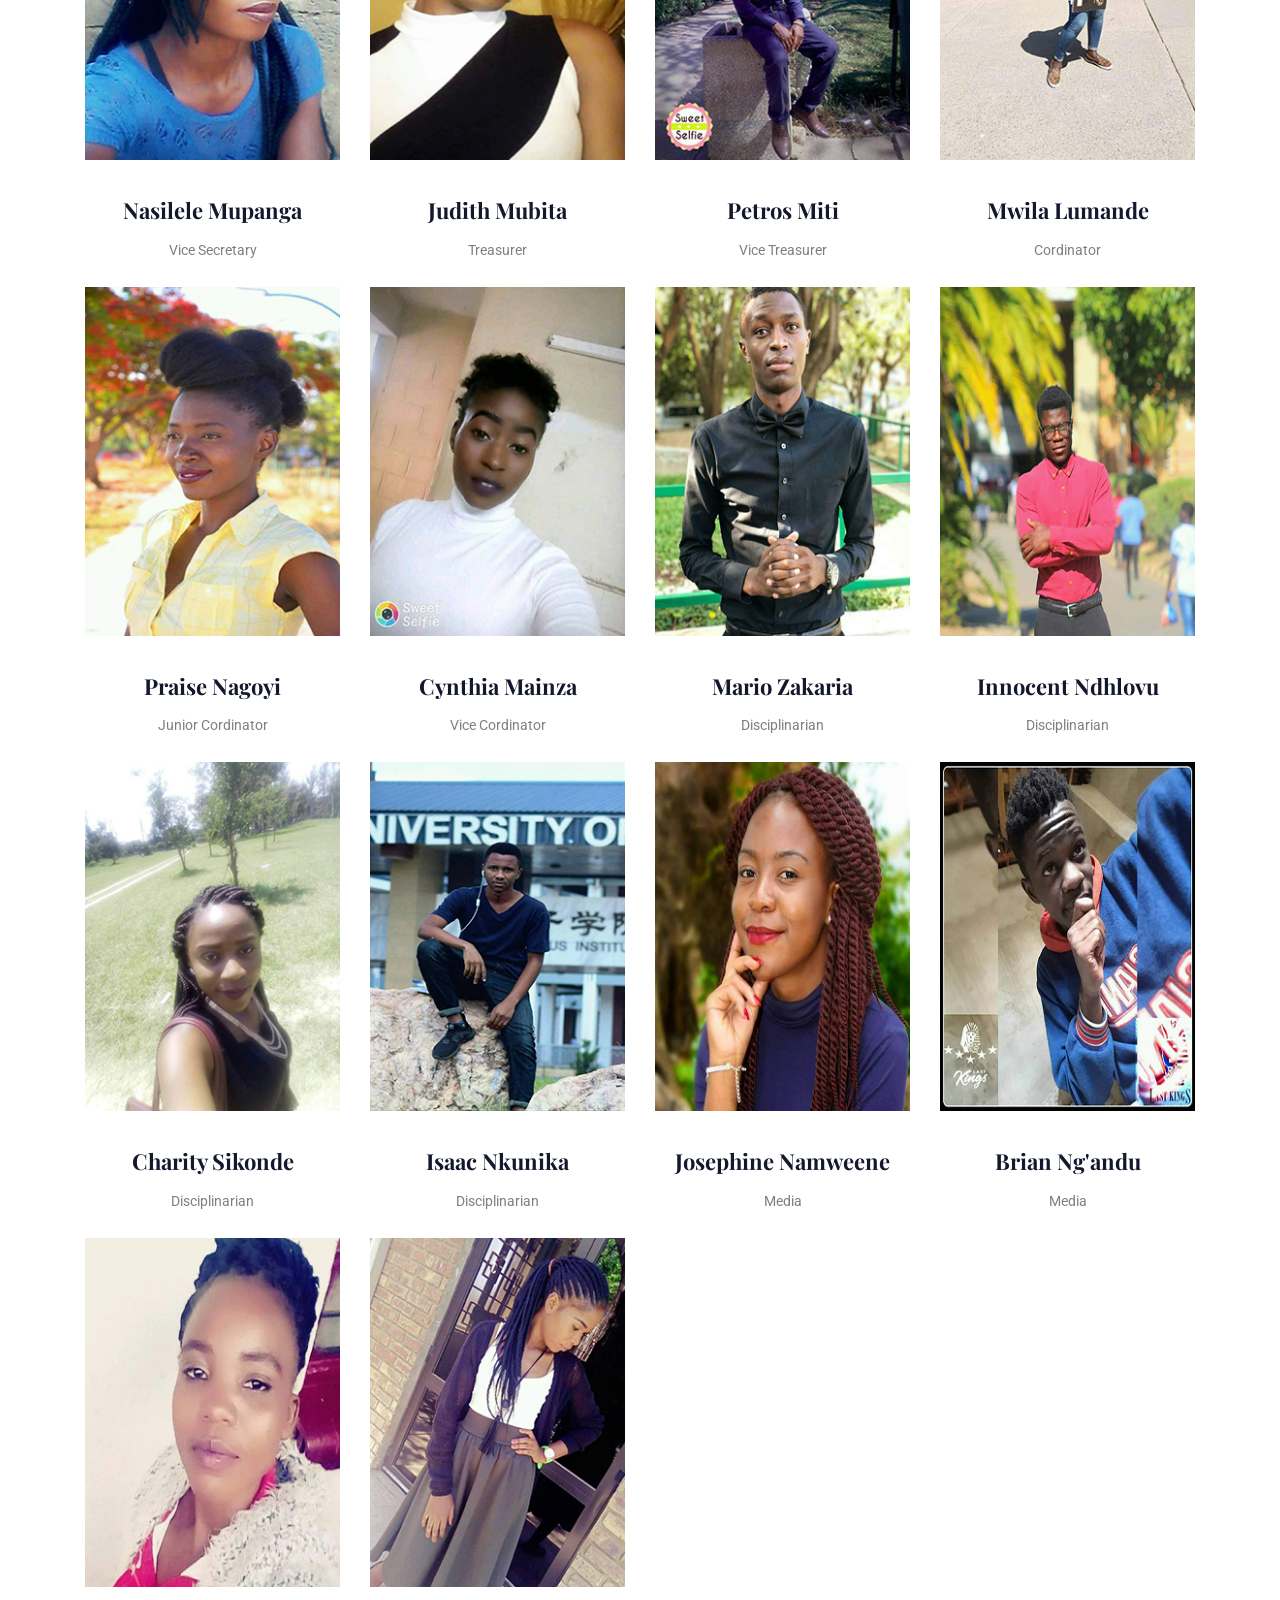
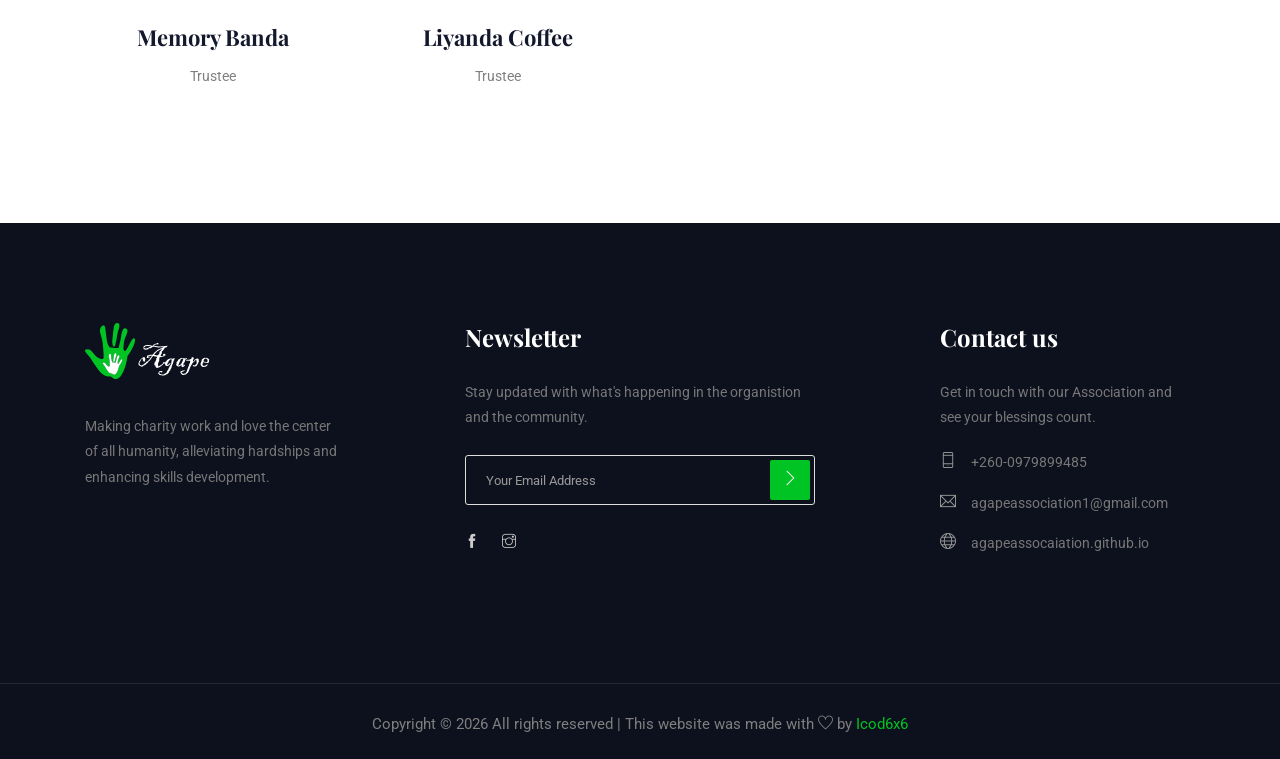
<file: team.html>
<!doctype html>
<html lang="en">

<head>
    <!-- Required meta tags -->
    <meta charset="utf-8">
    <meta name="viewport" content="width=device-width, initial-scale=1, shrink-to-fit=no">
    <title>Agape Association&mdash;Team</title>
    <link rel="icon" href="img/favicon.png">
    <!-- Bootstrap CSS -->
    <link rel="stylesheet" href="css/bootstrap.min.css">
    <!-- animate CSS -->
    <link rel="stylesheet" href="css/animate.css">
    <!-- owl carousel CSS -->
    <link rel="stylesheet" href="css/owl.carousel.min.css">
    <!-- themify CSS -->
    <link rel="stylesheet" href="css/themify-icons.css">
    <!-- flaticon CSS -->
    <link rel="stylesheet" href="css/flaticon.css">
    <!-- magnific popup CSS -->
    <link rel="stylesheet" href="css/magnific-popup.css">
    <!-- nice select CSS -->
    <link rel="stylesheet" href="css/nice-select.css">
    <!-- swiper CSS -->
    <link rel="stylesheet" href="css/slick.css">
    <!-- style CSS -->
    <link rel="stylesheet" href="css/style.css">
</head>

<body>
    <!--::header part start::-->
    <header class="main_menu home_menu">
        <div class="container">
            <div class="row align-items-center">
                <div class="col-lg-12">
                    <nav class="navbar navbar-expand-lg navbar-light">
                        <a class="navbar-brand" href="index.html"> <img src="img/logo.png" alt="logo"> </a>
                        <button class="navbar-toggler" type="button" data-toggle="collapse"
                            data-target="#navbarSupportedContent" aria-controls="navbarSupportedContent"
                            aria-expanded="false" aria-label="Toggle navigation">
                            <span class="ti-menu"></span>
                        </button>

                        <div class="collapse navbar-collapse main-menu-item justify-content-end"
                            id="navbarSupportedContent">
                            <ul class="navbar-nav align-items-center">
                                <li class="nav-item">
                                    <a class="nav-link" href="index.html">Home</a>
                                </li>
                                <li class="nav-item">
                                    <a class="nav-link" href="about.html">About</a>
                                </li>
                                <li class="nav-item">
                                    <a class="nav-link" href="mission.html">Mission</a>
                                </li>

                                <li class="nav-item">
                                    <a href="team.html" class="nav-link">Our Team</a>
                                </li>
                                <li class="nav-item">
                                    <a class="nav-link" href="contact.html">Contact</a>
                                </li>
                                <li class="d-none d-lg-block">
                                    <a class="btn_1" href="about.html">learn more</a>
                                </li>
                            </ul>
                        </div>
                    </nav>
                </div>
            </div>
        </div>
    </header>
    <!-- Header part end-->

    <!-- breadcrumb start-->
    <section class="breadcrumb breadcrumb_bg">
        <div class="container">
            <div class="row">
                <div class="col-lg-12">
                    <div class="breadcrumb_iner">
                        <div class="breadcrumb_iner_item text-center">
                            <h2>Our Team</h2>
                        </div>
                    </div>
                </div>
            </div>
        </div>
    </section>
    <!-- breadcrumb start-->

    <!--::volunteers_part start::-->
    <section class="volunteers_part padding_top single_page_volunteers">
        <div class="container">
            <div class="row justify-content-center">
                <div class="col-xl-8">
                    <div class="section_tittle text-center">
                        <p>Get In Touch With</p>
                        <h2>The Agape Team</h2>
                    </div>
                </div>
            </div>
            <div class="row">
                <div class="col-sm-6 col-lg-3">
                    <div class="single_blog_item">
                        <div class="single_blog_img">
                            <img src="img/volunteers/volunteers_9.png" alt="Team Member">
                            <div class="social_icon">
                                <a href="htpp://facebook.com/terrence.ngandu.9 "> <i class="ti-facebook"></i> </a>
                            </div>
                        </div>
                        <div class="single_text">
                            <div class="single_blog_text">
                                <h3>Terrence Ng'andu</h3>
                                <p>Founder</p>
                            </div>
                        </div>
                    </div>
                </div>
                <div class="col-sm-6 col-lg-3">
                    <div class="single_blog_item">
                        <div class="single_blog_img">
                            <img src="img/volunteers/volunteers_4.png" alt="Team Member">
                            <div class="social_icon">
                                <a href="htpp://facebook.com/kelvin.kezz"> <i class="ti-facebook"></i> </a>
                            </div>
                        </div>
                        <div class="single_text">
                            <div class="single_blog_text">
                                <h3>Kelvin Phiri</h3>
                                <p>Chairperson</p>
                            </div>
                        </div>
                    </div>
                </div>
                <div class="col-sm-6 col-lg-3">
                    <div class="single_blog_item">
                        <div class="single_blog_img">
                            <img src="img/volunteers/volunteers_8.png" alt="Team Member">
                            <div class="social_icon">
                                <a href="htpp://facebook.com/esther.likando.3"> <i class="ti-facebook"></i> </a>
                            </div>
                        </div>
                        <div class="single_text">
                            <div class="single_blog_text">
                                <h3>Esther Likando</h3>
                                <p>Vice Chairperson</p>
                            </div>
                        </div>
                    </div>
                </div>
                <div class="col-sm-6 col-lg-3">
                    <div class="single_blog_item">
                        <div class="single_blog_img">
                            <img src="img/volunteers/volunteers_6.png" alt="Team Member">
                            <div class="social_icon">
                                <a href="htpp://facebook.com/mirriam nambeya"> <i class="ti-facebook"></i> </a>
                            </div>
                        </div>
                        <div class="single_text">
                            <div class="single_blog_text">
                                <h3>Mirriam Nambeya</h3>
                                <p>Secretary</p>
                            </div>
                        </div>
                    </div>
                </div>
                <div class="col-sm-6 col-lg-3">
                    <div class="single_blog_item">
                        <div class="single_blog_img">
                            <img src="img/volunteers/volunteers_12.png" alt="Team Member">
                            <div class="social_icon">
                                <a href="htpp://facebook.com/nancy.mupanga.5
                                "> <i class="ti-facebook"></i> </a>
                            </div>
                        </div>
                        <div class="single_text">
                            <div class="single_blog_text">
                                <h3>Nasilele Mupanga</h3>
                                <p>Vice Secretary</p>
                            </div>
                        </div>
                    </div>
                </div>
                <div class="col-sm-6 col-lg-3">
                    <div class="single_blog_item">
                        <div class="single_blog_img">
                            <img src="img/volunteers/volunteers_3.png" alt="Team Member">
                            <div class="social_icon">
                                <a href="htpp://facebook.com/judith mubita"> <i class="ti-facebook"></i> </a>
                            </div>
                        </div>
                        <div class="single_text">
                            <div class="single_blog_text">
                                <h3>Judith Mubita</h3>
                                <p>Treasurer</p>
                            </div>
                        </div>
                    </div>
                </div>
                <div class="col-sm-6 col-lg-3">
                    <div class="single_blog_item">
                        <div class="single_blog_img">
                            <img src="img/volunteers/volunteers_18.png" alt="Team Member">
                            <div class="social_icon">
                                <a href="htpp://facebook.com/petros.miti
                                "> <i class="ti-facebook"></i> </a>
                            </div>
                        </div>
                        <div class="single_text">
                            <div class="single_blog_text">
                                <h3>Petros Miti</h3>
                                <p>Vice Treasurer</p>
                            </div>
                        </div>
                    </div>
                </div>
                <div class="col-sm-6 col-lg-3">
                    <div class="single_blog_item">
                        <div class="single_blog_img">
                            <img src="img/volunteers/volunteers_11.png" alt="Team Member">
                            <div class="social_icon">
                                <a href="htpp://facebook.com/mwilamwiky.lumande
                                "> <i class="ti-facebook"></i> </a>
                            </div>
                        </div>
                        <div class="single_text">
                            <div class="single_blog_text">
                                <h3>Mwila Lumande</h3>
                                <p>Cordinator</p>
                            </div>
                        </div>
                    </div>
                </div>
                <div class="col-sm-6 col-lg-3">
                    <div class="single_blog_item">
                        <div class="single_blog_img">
                            <img src="img/volunteers/volunteers_17.png" alt="Team Member">
                            <div class="social_icon">
                                <a href="htpp://facebook.com/praise.nangoyi
                                "> <i class="ti-facebook"></i> </a>
                            </div>
                        </div>
                        <div class="single_text">
                            <div class="single_blog_text">
                                <h3>Praise Nagoyi</h3>
                                <p>Junior Cordinator</p>
                            </div>
                        </div>
                    </div>
                </div>
                <div class="col-sm-6 col-lg-3">
                    <div class="single_blog_item">
                        <div class="single_blog_img">
                            <img src="img/volunteers/volunteers_2.png" alt="Team Member">
                        </div>
                        <div class="single_text">
                            <div class="single_blog_text">
                                <h3>Cynthia Mainza</h3>
                                <p>Vice Cordinator</p>
                            </div>
                        </div>
                    </div>
                </div>
                <div class="col-sm-6 col-lg-3">
                    <div class="single_blog_item">
                        <div class="single_blog_img">
                            <img src="img/volunteers/volunteers_7.png" alt="Team Member">
                            <div class="social_icon">
                                <a href="htpp://facebook.com/mario.zakaria"> <i class="ti-facebook"></i> </a>
                            </div>
                        </div>
                        <div class="single_text">
                            <div class="single_blog_text">
                                <h3>Mario Zakaria</h3>
                                <p>Disciplinarian</p>
                            </div>
                        </div>
                    </div>
                </div>
                <div class="col-sm-6 col-lg-3">
                    <div class="single_blog_item">
                        <div class="single_blog_img">
                            <img src="img/volunteers/volunteers_14.png" alt="Team Member">
                            <div class="social_icon">
                                <a href="htpp://facebook.com/wan.izzy
                                "> <i class="ti-facebook"></i> </a>
                            </div>
                        </div>
                        <div class="single_text">
                            <div class="single_blog_text">
                                <h3>Innocent Ndhlovu</h3>
                                <p>Disciplinarian</p>
                            </div>
                        </div>
                    </div>
                </div>
                <div class="col-sm-6 col-lg-3">
                    <div class="single_blog_item">
                        <div class="single_blog_img">
                            <img src="img/volunteers/volunteers_10.png" alt="Team Member">
                            <div class="social_icon">
                                <a href="htpp://facebook.com/charity.sinkonde
                                "> <i class="ti-facebook"></i> </a>
                            </div>
                        </div>
                        <div class="single_text">
                            <div class="single_blog_text">
                                <h3>Charity Sikonde</h3>
                                <p>Disciplinarian</p>
                            </div>
                        </div>
                    </div>
                </div>
                <div class="col-sm-6 col-lg-3">
                    <div class="single_blog_item">
                        <div class="single_blog_img">
                            <img src="img/volunteers/volunteers_13.png" alt="Team Member">
                        </div>
                        <div class="single_text">
                            <div class="single_blog_text">
                                <h3>Isaac Nkunika</h3>
                                <p>Disciplinarian</p>
                            </div>
                        </div>
                    </div>
                </div>
                <div class="col-sm-6 col-lg-3">
                    <div class="single_blog_item">
                        <div class="single_blog_img">
                            <img src="img/volunteers/volunteers_1.png" alt="Team Member">
                            <div class="social_icon">
                                <a href="htpp://facebook.com/josephine.namweene"> <i class="ti-facebook"></i> </a>
                            </div>
                        </div>
                        <div class="single_text">
                            <div class="single_blog_text">
                                <h3>Josephine Namweene</h3>
                                <p>Media</p>
                            </div>
                        </div>
                    </div>
                </div>
                <div class="col-sm-6 col-lg-3">
                    <div class="single_blog_item">
                        <div class="single_blog_img">
                            <img src="img/volunteers/volunteers_5.png" alt="Team Member">
                            <div class="social_icon">
                                <a href="htpp://facebook.com/brian.ngandu.31
                                "> <i class="ti-facebook"></i> </a>
                            </div>
                        </div>
                        <div class="single_text">
                            <div class="single_blog_text">
                                <h3>Brian Ng'andu</h3>
                                <p>Media</p>
                            </div>
                        </div>
                    </div>
                </div>
                <div class="col-sm-6 col-lg-3">
                    <div class="single_blog_item">
                        <div class="single_blog_img">
                            <img src="img/volunteers/volunteers_15.png" alt="Team Member">
                            <div class="social_icon">
                                <a href="htpp://facebook.com/memory.banda.7927"> <i class="ti-facebook"></i> </a>
                            </div>
                        </div>
                        <div class="single_text">
                            <div class="single_blog_text">
                                <h3>Memory Banda</h3>
                                <p>Trustee</p>
                            </div>
                        </div>
                    </div>
                </div>
                <div class="col-sm-6 col-lg-3">
                    <div class="single_blog_item">
                        <div class="single_blog_img">
                            <img src="img/volunteers/volunteers_16.png" alt="Team Member">
                            <div class="social_icon">
                                <a href="htpp://facebook.com/lee.coffee"> <i class="ti-facebook"></i> </a>
                            </div>
                        </div>
                        <div class="single_text">
                            <div class="single_blog_text">
                                <h3>Liyanda Coffee</h3>
                                <p>Trustee</p>
                            </div>
                        </div>
                    </div>
                </div>
            </div>
        </div>
    </section>
    <!--::volunteers_part end::-->

    <!-- footer part start-->
    <footer class="footer-area">
        <div class="container">
            <div class="row justify-content-between">
                <div class="col-sm-6 col-md-4 col-xl-3">
                    <div class="single-footer-widget footer_1">
                        <a href="index.html"> <img src="img/logo.png" alt=""> </a>
                        <p>Making charity work and love the center of all
                            humanity, alleviating hardships and enhancing skills
                            development.
                        </p>
                    </div>
                </div>
                <div class="col-sm-6 col-md-4 col-xl-4">
                    <div class="single-footer-widget footer_2">
                        <h4>Newsletter</h4>
                        <p>Stay updated with what's happening in the organistion and the community.
                        </p>
                        <div class="form-wrap" id="mc_embed_signup">
                            <form target="_blank" action="https://us4.admin.mailchimp.com" method="get"
                                class="form-inline">
                                <input class="form-control" name="EMAIL" placeholder="Your Email Address"
                                    onfocus="this.placeholder = ''" onblur="this.placeholder = 'Your Email Address '"
                                    required="" type="email">
                                <button class="btn btn-default text-uppercase"><i class="ti-angle-right"></i></button>
                                <div style="position: absolute; left: -5000px;">
                                    <input name="b_36c4fd991d266f23781ded980_aefe40901a" tabindex="-1" value=""
                                        type="text">
                                </div>

                                <div class="info"></div>
                            </form>
                        </div>
                        <div class="social_icon">
                            <a href="http://facebook.com/Agape Association"> <i class="ti-facebook"></i> </a>
                            <a href="http://instagram.com/Agape Association"> <i class="ti-instagram"></i> </a>
                        </div>
                    </div>
                </div>
                <div class="col-xl-3 col-sm-6 col-md-4">
                    <div class="single-footer-widget footer_2">
                        <h4>Contact us</h4>
                        <p>Get in touch with our Association
                            and see your blessings count.
                        </p>
                        <div class="contact_info">
                            <p><span class="ti-mobile"></span>+260-0979899485</p>
                            <p><span class="ti-email"></span>agapeassociation1@gmail.com </p>
                            <p><span class="ti-world"></span>agapeassocaiation.github.io</p>
                        </div>
                    </div>
                </div>
            </div>
        </div>
        <div class="container-fluid">
            <div class="row">
                <div class="col-lg-12">
                    <div class="copyright_part_text text-center">
                        <div class="row">
                            <div class="col-lg-12">
                                <p class="footer-text m-0">
                                    <!-- Link back to Colorlib can't be removed. Template is licensed under CC BY 3.0. -->
                                    Copyright &copy;
                                    <script>document.write(new Date().getFullYear());</script> All rights reserved |
                                    This website was made with <i class="ti-heart" aria-hidden="true"></i> by <a
                                        href="https://colorlib.com" target="_blank">Icod6x6</a>
                                    <!-- Link back to Colorlib can't be removed. Template is licensed under CC BY 3.0. -->
                                </p>
                            </div>
                        </div>
                    </div>
                </div>
            </div>
        </div>
    </footer>
    <!-- footer part end-->

    <!-- jquery plugins here-->

    <script src="js/jquery-1.12.1.min.js"></script>
    <!-- popper js -->
    <script src="js/popper.min.js"></script>
    <!-- bootstrap js -->
    <script src="js/bootstrap.min.js"></script>
    <!-- easing js -->
    <script src="js/jquery.magnific-popup.js"></script>
    <!-- swiper js -->
    <script src="js/swiper.min.js"></script>
    <script src="js/wow.min.js"></script>
    <script src="js/jquery.smooth-scroll.min.js"></script>
    <!-- swiper js -->
    <script src="js/masonry.pkgd.js"></script>
    <!-- particles js -->
    <script src="js/owl.carousel.min.js"></script>
    <script src="js/jquery.nice-select.min.js"></script>
    <!-- swiper js -->
    <script src="js/slick.min.js"></script>
    <script src="js/jquery.counterup.min.js"></script>
    <script src="js/waypoints.min.js"></script>
    <!-- contact js -->
    <script src="js/jquery.ajaxchimp.min.js"></script>
    <script src="js/jquery.form.js"></script>
    <script src="js/jquery.validate.min.js"></script>
    <script src="js/mail-script.js"></script>
    <script src="js/contact.js"></script>
    <!-- custom js -->
    <script src="js/custom.js"></script>
</body>

</html>
</file>
<file: css/themify-icons.css>
@font-face {
	font-family: 'themify';
	src:url('../fonts/themify.eot?-fvbane');
	src:url('../fonts/themify.eot?#iefix-fvbane') format('embedded-opentype'),
		url('../fonts/themify.woff?-fvbane') format('woff'),
		url('../fonts/themify.ttf?-fvbane') format('truetype'),
		url('../fonts/themify.svg?-fvbane#themify') format('svg');
	font-weight: normal;
	font-style: normal;
}

[class^="ti-"], [class*=" ti-"] {
	font-family: 'themify';
	speak: none;
	font-style: normal;
	font-weight: normal;
	font-variant: normal;
	text-transform: none;
	line-height: 1;

	/* Better Font Rendering =========== */
	-webkit-font-smoothing: antialiased;
	-moz-osx-font-smoothing: grayscale;
}

.ti-wand:before {
	content: "\e600";
}
.ti-volume:before {
	content: "\e601";
}
.ti-user:before {
	content: "\e602";
}
.ti-unlock:before {
	content: "\e603";
}
.ti-unlink:before {
	content: "\e604";
}
.ti-trash:before {
	content: "\e605";
}
.ti-thought:before {
	content: "\e606";
}
.ti-target:before {
	content: "\e607";
}
.ti-tag:before {
	content: "\e608";
}
.ti-tablet:before {
	content: "\e609";
}
.ti-star:before {
	content: "\e60a";
}
.ti-spray:before {
	content: "\e60b";
}
.ti-signal:before {
	content: "\e60c";
}
.ti-shopping-cart:before {
	content: "\e60d";
}
.ti-shopping-cart-full:before {
	content: "\e60e";
}
.ti-settings:before {
	content: "\e60f";
}
.ti-search:before {
	content: "\e610";
}
.ti-zoom-in:before {
	content: "\e611";
}
.ti-zoom-out:before {
	content: "\e612";
}
.ti-cut:before {
	content: "\e613";
}
.ti-ruler:before {
	content: "\e614";
}
.ti-ruler-pencil:before {
	content: "\e615";
}
.ti-ruler-alt:before {
	content: "\e616";
}
.ti-bookmark:before {
	content: "\e617";
}
.ti-bookmark-alt:before {
	content: "\e618";
}
.ti-reload:before {
	content: "\e619";
}
.ti-plus:before {
	content: "\e61a";
}
.ti-pin:before {
	content: "\e61b";
}
.ti-pencil:before {
	content: "\e61c";
}
.ti-pencil-alt:before {
	content: "\e61d";
}
.ti-paint-roller:before {
	content: "\e61e";
}
.ti-paint-bucket:before {
	content: "\e61f";
}
.ti-na:before {
	content: "\e620";
}
.ti-mobile:before {
	content: "\e621";
}
.ti-minus:before {
	content: "\e622";
}
.ti-medall:before {
	content: "\e623";
}
.ti-medall-alt:before {
	content: "\e624";
}
.ti-marker:before {
	content: "\e625";
}
.ti-marker-alt:before {
	content: "\e626";
}
.ti-arrow-up:before {
	content: "\e627";
}
.ti-arrow-right:before {
	content: "\e628";
}
.ti-arrow-left:before {
	content: "\e629";
}
.ti-arrow-down:before {
	content: "\e62a";
}
.ti-lock:before {
	content: "\e62b";
}
.ti-location-arrow:before {
	content: "\e62c";
}
.ti-link:before {
	content: "\e62d";
}
.ti-layout:before {
	content: "\e62e";
}
.ti-layers:before {
	content: "\e62f";
}
.ti-layers-alt:before {
	content: "\e630";
}
.ti-key:before {
	content: "\e631";
}
.ti-import:before {
	content: "\e632";
}
.ti-image:before {
	content: "\e633";
}
.ti-heart:before {
	content: "\e634";
}
.ti-heart-broken:before {
	content: "\e635";
}
.ti-hand-stop:before {
	content: "\e636";
}
.ti-hand-open:before {
	content: "\e637";
}
.ti-hand-drag:before {
	content: "\e638";
}
.ti-folder:before {
	content: "\e639";
}
.ti-flag:before {
	content: "\e63a";
}
.ti-flag-alt:before {
	content: "\e63b";
}
.ti-flag-alt-2:before {
	content: "\e63c";
}
.ti-eye:before {
	content: "\e63d";
}
.ti-export:before {
	content: "\e63e";
}
.ti-exchange-vertical:before {
	content: "\e63f";
}
.ti-desktop:before {
	content: "\e640";
}
.ti-cup:before {
	content: "\e641";
}
.ti-crown:before {
	content: "\e642";
}
.ti-comments:before {
	content: "\e643";
}
.ti-comment:before {
	content: "\e644";
}
.ti-comment-alt:before {
	content: "\e645";
}
.ti-close:before {
	content: "\e646";
}
.ti-clip:before {
	content: "\e647";
}
.ti-angle-up:before {
	content: "\e648";
}
.ti-angle-right:before {
	content: "\e649";
}
.ti-angle-left:before {
	content: "\e64a";
}
.ti-angle-down:before {
	content: "\e64b";
}
.ti-check:before {
	content: "\e64c";
}
.ti-check-box:before {
	content: "\e64d";
}
.ti-camera:before {
	content: "\e64e";
}
.ti-announcement:before {
	content: "\e64f";
}
.ti-brush:before {
	content: "\e650";
}
.ti-briefcase:before {
	content: "\e651";
}
.ti-bolt:before {
	content: "\e652";
}
.ti-bolt-alt:before {
	content: "\e653";
}
.ti-blackboard:before {
	content: "\e654";
}
.ti-bag:before {
	content: "\e655";
}
.ti-move:before {
	content: "\e656";
}
.ti-arrows-vertical:before {
	content: "\e657";
}
.ti-arrows-horizontal:before {
	content: "\e658";
}
.ti-fullscreen:before {
	content: "\e659";
}
.ti-arrow-top-right:before {
	content: "\e65a";
}
.ti-arrow-top-left:before {
	content: "\e65b";
}
.ti-arrow-circle-up:before {
	content: "\e65c";
}
.ti-arrow-circle-right:before {
	content: "\e65d";
}
.ti-arrow-circle-left:before {
	content: "\e65e";
}
.ti-arrow-circle-down:before {
	content: "\e65f";
}
.ti-angle-double-up:before {
	content: "\e660";
}
.ti-angle-double-right:before {
	content: "\e661";
}
.ti-angle-double-left:before {
	content: "\e662";
}
.ti-angle-double-down:before {
	content: "\e663";
}
.ti-zip:before {
	content: "\e664";
}
.ti-world:before {
	content: "\e665";
}
.ti-wheelchair:before {
	content: "\e666";
}
.ti-view-list:before {
	content: "\e667";
}
.ti-view-list-alt:before {
	content: "\e668";
}
.ti-view-grid:before {
	content: "\e669";
}
.ti-uppercase:before {
	content: "\e66a";
}
.ti-upload:before {
	content: "\e66b";
}
.ti-underline:before {
	content: "\e66c";
}
.ti-truck:before {
	content: "\e66d";
}
.ti-timer:before {
	content: "\e66e";
}
.ti-ticket:before {
	content: "\e66f";
}
.ti-thumb-up:before {
	content: "\e670";
}
.ti-thumb-down:before {
	content: "\e671";
}
.ti-text:before {
	content: "\e672";
}
.ti-stats-up:before {
	content: "\e673";
}
.ti-stats-down:before {
	content: "\e674";
}
.ti-split-v:before {
	content: "\e675";
}
.ti-split-h:before {
	content: "\e676";
}
.ti-smallcap:before {
	content: "\e677";
}
.ti-shine:before {
	content: "\e678";
}
.ti-shift-right:before {
	content: "\e679";
}
.ti-shift-left:before {
	content: "\e67a";
}
.ti-shield:before {
	content: "\e67b";
}
.ti-notepad:before {
	content: "\e67c";
}
.ti-server:before {
	content: "\e67d";
}
.ti-quote-right:before {
	content: "\e67e";
}
.ti-quote-left:before {
	content: "\e67f";
}
.ti-pulse:before {
	content: "\e680";
}
.ti-printer:before {
	content: "\e681";
}
.ti-power-off:before {
	content: "\e682";
}
.ti-plug:before {
	content: "\e683";
}
.ti-pie-chart:before {
	content: "\e684";
}
.ti-paragraph:before {
	content: "\e685";
}
.ti-panel:before {
	content: "\e686";
}
.ti-package:before {
	content: "\e687";
}
.ti-music:before {
	content: "\e688";
}
.ti-music-alt:before {
	content: "\e689";
}
.ti-mouse:before {
	content: "\e68a";
}
.ti-mouse-alt:before {
	content: "\e68b";
}
.ti-money:before {
	content: "\e68c";
}
.ti-microphone:before {
	content: "\e68d";
}
.ti-menu:before {
	content: "\e68e";
}
.ti-menu-alt:before {
	content: "\e68f";
}
.ti-map:before {
	content: "\e690";
}
.ti-map-alt:before {
	content: "\e691";
}
.ti-loop:before {
	content: "\e692";
}
.ti-location-pin:before {
	content: "\e693";
}
.ti-list:before {
	content: "\e694";
}
.ti-light-bulb:before {
	content: "\e695";
}
.ti-Italic:before {
	content: "\e696";
}
.ti-info:before {
	content: "\e697";
}
.ti-infinite:before {
	content: "\e698";
}
.ti-id-badge:before {
	content: "\e699";
}
.ti-hummer:before {
	content: "\e69a";
}
.ti-home:before {
	content: "\e69b";
}
.ti-help:before {
	content: "\e69c";
}
.ti-headphone:before {
	content: "\e69d";
}
.ti-harddrives:before {
	content: "\e69e";
}
.ti-harddrive:before {
	content: "\e69f";
}
.ti-gift:before {
	content: "\e6a0";
}
.ti-game:before {
	content: "\e6a1";
}
.ti-filter:before {
	content: "\e6a2";
}
.ti-files:before {
	content: "\e6a3";
}
.ti-file:before {
	content: "\e6a4";
}
.ti-eraser:before {
	content: "\e6a5";
}
.ti-envelope:before {
	content: "\e6a6";
}
.ti-download:before {
	content: "\e6a7";
}
.ti-direction:before {
	content: "\e6a8";
}
.ti-direction-alt:before {
	content: "\e6a9";
}
.ti-dashboard:before {
	content: "\e6aa";
}
.ti-control-stop:before {
	content: "\e6ab";
}
.ti-control-shuffle:before {
	content: "\e6ac";
}
.ti-control-play:before {
	content: "\e6ad";
}
.ti-control-pause:before {
	content: "\e6ae";
}
.ti-control-forward:before {
	content: "\e6af";
}
.ti-control-backward:before {
	content: "\e6b0";
}
.ti-cloud:before {
	content: "\e6b1";
}
.ti-cloud-up:before {
	content: "\e6b2";
}
.ti-cloud-down:before {
	content: "\e6b3";
}
.ti-clipboard:before {
	content: "\e6b4";
}
.ti-car:before {
	content: "\e6b5";
}
.ti-calendar:before {
	content: "\e6b6";
}
.ti-book:before {
	content: "\e6b7";
}
.ti-bell:before {
	content: "\e6b8";
}
.ti-basketball:before {
	content: "\e6b9";
}
.ti-bar-chart:before {
	content: "\e6ba";
}
.ti-bar-chart-alt:before {
	content: "\e6bb";
}
.ti-back-right:before {
	content: "\e6bc";
}
.ti-back-left:before {
	content: "\e6bd";
}
.ti-arrows-corner:before {
	content: "\e6be";
}
.ti-archive:before {
	content: "\e6bf";
}
.ti-anchor:before {
	content: "\e6c0";
}
.ti-align-right:before {
	content: "\e6c1";
}
.ti-align-left:before {
	content: "\e6c2";
}
.ti-align-justify:before {
	content: "\e6c3";
}
.ti-align-center:before {
	content: "\e6c4";
}
.ti-alert:before {
	content: "\e6c5";
}
.ti-alarm-clock:before {
	content: "\e6c6";
}
.ti-agenda:before {
	content: "\e6c7";
}
.ti-write:before {
	content: "\e6c8";
}
.ti-window:before {
	content: "\e6c9";
}
.ti-widgetized:before {
	content: "\e6ca";
}
.ti-widget:before {
	content: "\e6cb";
}
.ti-widget-alt:before {
	content: "\e6cc";
}
.ti-wallet:before {
	content: "\e6cd";
}
.ti-video-clapper:before {
	content: "\e6ce";
}
.ti-video-camera:before {
	content: "\e6cf";
}
.ti-vector:before {
	content: "\e6d0";
}
.ti-themify-logo:before {
	content: "\e6d1";
}
.ti-themify-favicon:before {
	content: "\e6d2";
}
.ti-themify-favicon-alt:before {
	content: "\e6d3";
}
.ti-support:before {
	content: "\e6d4";
}
.ti-stamp:before {
	content: "\e6d5";
}
.ti-split-v-alt:before {
	content: "\e6d6";
}
.ti-slice:before {
	content: "\e6d7";
}
.ti-shortcode:before {
	content: "\e6d8";
}
.ti-shift-right-alt:before {
	content: "\e6d9";
}
.ti-shift-left-alt:before {
	content: "\e6da";
}
.ti-ruler-alt-2:before {
	content: "\e6db";
}
.ti-receipt:before {
	content: "\e6dc";
}
.ti-pin2:before {
	content: "\e6dd";
}
.ti-pin-alt:before {
	content: "\e6de";
}
.ti-pencil-alt2:before {
	content: "\e6df";
}
.ti-palette:before {
	content: "\e6e0";
}
.ti-more:before {
	content: "\e6e1";
}
.ti-more-alt:before {
	content: "\e6e2";
}
.ti-microphone-alt:before {
	content: "\e6e3";
}
.ti-magnet:before {
	content: "\e6e4";
}
.ti-line-double:before {
	content: "\e6e5";
}
.ti-line-dotted:before {
	content: "\e6e6";
}
.ti-line-dashed:before {
	content: "\e6e7";
}
.ti-layout-width-full:before {
	content: "\e6e8";
}
.ti-layout-width-default:before {
	content: "\e6e9";
}
.ti-layout-width-default-alt:before {
	content: "\e6ea";
}
.ti-layout-tab:before {
	content: "\e6eb";
}
.ti-layout-tab-window:before {
	content: "\e6ec";
}
.ti-layout-tab-v:before {
	content: "\e6ed";
}
.ti-layout-tab-min:before {
	content: "\e6ee";
}
.ti-layout-slider:before {
	content: "\e6ef";
}
.ti-layout-slider-alt:before {
	content: "\e6f0";
}
.ti-layout-sidebar-right:before {
	content: "\e6f1";
}
.ti-layout-sidebar-none:before {
	content: "\e6f2";
}
.ti-layout-sidebar-left:before {
	content: "\e6f3";
}
.ti-layout-placeholder:before {
	content: "\e6f4";
}
.ti-layout-menu:before {
	content: "\e6f5";
}
.ti-layout-menu-v:before {
	content: "\e6f6";
}
.ti-layout-menu-separated:before {
	content: "\e6f7";
}
.ti-layout-menu-full:before {
	content: "\e6f8";
}
.ti-layout-media-right-alt:before {
	content: "\e6f9";
}
.ti-layout-media-right:before {
	content: "\e6fa";
}
.ti-layout-media-overlay:before {
	content: "\e6fb";
}
.ti-layout-media-overlay-alt:before {
	content: "\e6fc";
}
.ti-layout-media-overlay-alt-2:before {
	content: "\e6fd";
}
.ti-layout-media-left-alt:before {
	content: "\e6fe";
}
.ti-layout-media-left:before {
	content: "\e6ff";
}
.ti-layout-media-center-alt:before {
	content: "\e700";
}
.ti-layout-media-center:before {
	content: "\e701";
}
.ti-layout-list-thumb:before {
	content: "\e702";
}
.ti-layout-list-thumb-alt:before {
	content: "\e703";
}
.ti-layout-list-post:before {
	content: "\e704";
}
.ti-layout-list-large-image:before {
	content: "\e705";
}
.ti-layout-line-solid:before {
	content: "\e706";
}
.ti-layout-grid4:before {
	content: "\e707";
}
.ti-layout-grid3:before {
	content: "\e708";
}
.ti-layout-grid2:before {
	content: "\e709";
}
.ti-layout-grid2-thumb:before {
	content: "\e70a";
}
.ti-layout-cta-right:before {
	content: "\e70b";
}
.ti-layout-cta-left:before {
	content: "\e70c";
}
.ti-layout-cta-center:before {
	content: "\e70d";
}
.ti-layout-cta-btn-right:before {
	content: "\e70e";
}
.ti-layout-cta-btn-left:before {
	content: "\e70f";
}
.ti-layout-column4:before {
	content: "\e710";
}
.ti-layout-column3:before {
	content: "\e711";
}
.ti-layout-column2:before {
	content: "\e712";
}
.ti-layout-accordion-separated:before {
	content: "\e713";
}
.ti-layout-accordion-merged:before {
	content: "\e714";
}
.ti-layout-accordion-list:before {
	content: "\e715";
}
.ti-ink-pen:before {
	content: "\e716";
}
.ti-info-alt:before {
	content: "\e717";
}
.ti-help-alt:before {
	content: "\e718";
}
.ti-headphone-alt:before {
	content: "\e719";
}
.ti-hand-point-up:before {
	content: "\e71a";
}
.ti-hand-point-right:before {
	content: "\e71b";
}
.ti-hand-point-left:before {
	content: "\e71c";
}
.ti-hand-point-down:before {
	content: "\e71d";
}
.ti-gallery:before {
	content: "\e71e";
}
.ti-face-smile:before {
	content: "\e71f";
}
.ti-face-sad:before {
	content: "\e720";
}
.ti-credit-card:before {
	content: "\e721";
}
.ti-control-skip-forward:before {
	content: "\e722";
}
.ti-control-skip-backward:before {
	content: "\e723";
}
.ti-control-record:before {
	content: "\e724";
}
.ti-control-eject:before {
	content: "\e725";
}
.ti-comments-smiley:before {
	content: "\e726";
}
.ti-brush-alt:before {
	content: "\e727";
}
.ti-youtube:before {
	content: "\e728";
}
.ti-vimeo:before {
	content: "\e729";
}
.ti-twitter:before {
	content: "\e72a";
}
.ti-time:before {
	content: "\e72b";
}
.ti-tumblr:before {
	content: "\e72c";
}
.ti-skype:before {
	content: "\e72d";
}
.ti-share:before {
	content: "\e72e";
}
.ti-share-alt:before {
	content: "\e72f";
}
.ti-rocket:before {
	content: "\e730";
}
.ti-pinterest:before {
	content: "\e731";
}
.ti-new-window:before {
	content: "\e732";
}
.ti-microsoft:before {
	content: "\e733";
}
.ti-list-ol:before {
	content: "\e734";
}
.ti-linkedin:before {
	content: "\e735";
}
.ti-layout-sidebar-2:before {
	content: "\e736";
}
.ti-layout-grid4-alt:before {
	content: "\e737";
}
.ti-layout-grid3-alt:before {
	content: "\e738";
}
.ti-layout-grid2-alt:before {
	content: "\e739";
}
.ti-layout-column4-alt:before {
	content: "\e73a";
}
.ti-layout-column3-alt:before {
	content: "\e73b";
}
.ti-layout-column2-alt:before {
	content: "\e73c";
}
.ti-instagram:before {
	content: "\e73d";
}
.ti-google:before {
	content: "\e73e";
}
.ti-github:before {
	content: "\e73f";
}
.ti-flickr:before {
	content: "\e740";
}
.ti-facebook:before {
	content: "\e741";
}
.ti-dropbox:before {
	content: "\e742";
}
.ti-dribbble:before {
	content: "\e743";
}
.ti-apple:before {
	content: "\e744";
}
.ti-android:before {
	content: "\e745";
}
.ti-save:before {
	content: "\e746";
}
.ti-save-alt:before {
	content: "\e747";
}
.ti-yahoo:before {
	content: "\e748";
}
.ti-wordpress:before {
	content: "\e749";
}
.ti-vimeo-alt:before {
	content: "\e74a";
}
.ti-twitter-alt:before {
	content: "\e74b";
}
.ti-tumblr-alt:before {
	content: "\e74c";
}
.ti-trello:before {
	content: "\e74d";
}
.ti-stack-overflow:before {
	content: "\e74e";
}
.ti-soundcloud:before {
	content: "\e74f";
}
.ti-sharethis:before {
	content: "\e750";
}
.ti-sharethis-alt:before {
	content: "\e751";
}
.ti-reddit:before {
	content: "\e752";
}
.ti-pinterest-alt:before {
	content: "\e753";
}
.ti-microsoft-alt:before {
	content: "\e754";
}
.ti-linux:before {
	content: "\e755";
}
.ti-jsfiddle:before {
	content: "\e756";
}
.ti-joomla:before {
	content: "\e757";
}
.ti-html5:before {
	content: "\e758";
}
.ti-flickr-alt:before {
	content: "\e759";
}
.ti-email:before {
	content: "\e75a";
}
.ti-drupal:before {
	content: "\e75b";
}
.ti-dropbox-alt:before {
	content: "\e75c";
}
.ti-css3:before {
	content: "\e75d";
}
.ti-rss:before {
	content: "\e75e";
}
.ti-rss-alt:before {
	content: "\e75f";
}
</file>
<file: css/flaticon.css>
/*
  	Flaticon icon font: Flaticon
  	Creation date: 27/05/2019 09:46
  	*/

@font-face {
  font-family: "Flaticon";
  src: url("../fonts/Flaticon.eot");
  src: url("../fonts/Flaticon.eot?#iefix") format("embedded-opentype"),
       url("../fonts/Flaticon.woff2") format("woff2"),
       url("../fonts/Flaticon.woff") format("woff"),
       url("../fonts/Flaticon.ttf") format("truetype"),
       url("../fonts/Flaticon.svg#Flaticon") format("svg");
  font-weight: normal;
  font-style: normal;
}

@media screen and (-webkit-min-device-pixel-ratio:0) {
  @font-face {
    font-family: "Flaticon";
    src: url("./Flaticon.svg#Flaticon") format("svg");
  }
}

[class^="flaticon-"]:before, [class*=" flaticon-"]:before,
[class^="flaticon-"]:after, [class*=" flaticon-"]:after {   
  font-family: Flaticon;
font-style: normal;
}

.flaticon-calendar:before { content: "\f100"; }
.flaticon-comment:before { content: "\f101"; }
.flaticon-right-arrow:before { content: "\f102"; }
</file>
<file: css/nice-select.css>
.nice-select {
  -webkit-tap-highlight-color: transparent;
  background-color: #fff;
  border-radius: 5px;
  border: solid 1px #e8e8e8;
  box-sizing: border-box;
  clear: both;
  cursor: pointer;
  display: block;
  float: left;
  font-family: inherit;
  font-size: 14px;
  font-weight: normal;
  height: 42px;
  line-height: 40px;
  outline: none;
  padding-left: 18px;
  padding-right: 30px;
  position: relative;
  text-align: left !important;
  -webkit-transition: all 0.2s ease-in-out;
  transition: all 0.2s ease-in-out;
  -webkit-user-select: none;
     -moz-user-select: none;
      -ms-user-select: none;
          user-select: none;
  white-space: nowrap;
  width: auto; }
  .nice-select:hover {
    border-color: #dbdbdb; }
  .nice-select:active, .nice-select.open, .nice-select:focus {
    border-color: #999; }
  .nice-select:after {
    border-bottom: 2px solid #999;
    border-right: 2px solid #999;
    content: '';
    display: block;
    height: 10px;
    margin-top: -4px;
    pointer-events: none;
    position: absolute;
    right: 12px;
    top: 50%;
    -webkit-transform-origin: 66% 66%;
        -ms-transform-origin: 66% 66%;
            transform-origin: 66% 66%;
    -webkit-transform: rotate(45deg);
        -ms-transform: rotate(45deg);
            transform: rotate(45deg);
    -webkit-transition: all 0.15s ease-in-out;
    transition: all 0.15s ease-in-out;
    width: 10px; }
  .nice-select.open:after {
    -webkit-transform: rotate(-135deg);
        -ms-transform: rotate(-135deg);
            transform: rotate(-135deg); }
  .nice-select.open .list {
    opacity: 1;
    pointer-events: auto;
    -webkit-transform: scale(1) translateY(0);
        -ms-transform: scale(1) translateY(0);
            transform: scale(1) translateY(0); }
  .nice-select.disabled {
    border-color: #ededed;
    color: #999;
    pointer-events: none; }
    .nice-select.disabled:after {
      border-color: #cccccc; }
  .nice-select.wide {
    width: 100%; }
    .nice-select.wide .list {
      left: 0 !important;
      right: 0 !important; }
  .nice-select.right {
    float: right; }
    .nice-select.right .list {
      left: auto;
      right: 0; }
  .nice-select.small {
    font-size: 12px;
    height: 36px;
    line-height: 34px; }
    .nice-select.small:after {
      height: 4px;
      width: 4px; }
    .nice-select.small .option {
      line-height: 34px;
      min-height: 34px; }
  .nice-select .list {
    background-color: #fff;
    border-radius: 5px;
    box-shadow: 0 0 0 1px rgba(68, 68, 68, 0.11);
    box-sizing: border-box;
    margin-top: 4px;
    opacity: 0;
    overflow: hidden;
    padding: 0;
    pointer-events: none;
    position: absolute;
    top: 100%;
    left: 0;
    -webkit-transform-origin: 50% 0;
        -ms-transform-origin: 50% 0;
            transform-origin: 50% 0;
    -webkit-transform: scale(0.75) translateY(-21px);
        -ms-transform: scale(0.75) translateY(-21px);
            transform: scale(0.75) translateY(-21px);
    -webkit-transition: all 0.2s cubic-bezier(0.5, 0, 0, 1.25), opacity 0.15s ease-out;
    transition: all 0.2s cubic-bezier(0.5, 0, 0, 1.25), opacity 0.15s ease-out;
    z-index: 9; }
    .nice-select .list:hover .option:not(:hover) {
      background-color: transparent !important; }
  .nice-select .option {
    cursor: pointer;
    font-weight: 400;
    line-height: 40px;
    list-style: none;
    min-height: 40px;
    outline: none;
    padding-left: 18px;
    padding-right: 29px;
    text-align: left;
    -webkit-transition: all 0.2s;
    transition: all 0.2s; }
    .nice-select .option:hover, .nice-select .option.focus, .nice-select .option.selected.focus {
      background-color: #f6f6f6; }
    .nice-select .option.selected {
      font-weight: bold; }
    .nice-select .option.disabled {
      background-color: transparent;
      color: #999;
      cursor: default; }

.no-csspointerevents .nice-select .list {
  display: none; }

.no-csspointerevents .nice-select.open .list {
  display: block; }
</file>
<file: css/style.css>
@import url("https://fonts.googleapis.com/css?family=Playfair+Display:400,700|Roboto:300,400,500,700&display=swap");body{font-family:"Roboto",sans-serif;padding:0;margin:0;font-size:14px}.message_submit_form:focus{outline:none}input:hover,input:focus{outline:none !important}.gray_bg{background-color:#f7f7f7}.section_padding{padding:140px 0px}@media only screen and (min-width: 992px) and (max-width: 1200px){.section_padding{padding:80px 0px}}@media only screen and (min-width: 768px) and (max-width: 991px){.section_padding{padding:70px 0px}}@media (max-width: 576px){.section_padding{padding:70px 0px}}@media only screen and (min-width: 576px) and (max-width: 767px){.section_padding{padding:70px 0px}}.single_padding_top{padding-top:140px !important}@media only screen and (min-width: 992px) and (max-width: 1200px){.single_padding_top{padding-top:70px !important}}@media only screen and (min-width: 768px) and (max-width: 991px){.single_padding_top{padding-top:70px !important}}@media (max-width: 576px){.single_padding_top{padding-top:70px !important}}@media only screen and (min-width: 576px) and (max-width: 767px){.single_padding_top{padding-top:80px !important}}.padding_top{padding-top:140px}@media only screen and (min-width: 992px) and (max-width: 1200px){.padding_top{padding-top:80px}}@media only screen and (min-width: 768px) and (max-width: 991px){.padding_top{padding-top:70px}}@media (max-width: 576px){.padding_top{padding-top:70px}}@media only screen and (min-width: 576px) and (max-width: 767px){.padding_top{padding-top:70px}}.padding_bottom{padding-bottom:140px}@media only screen and (min-width: 992px) and (max-width: 1200px){.padding_bottom{padding-bottom:80px}}@media only screen and (min-width: 768px) and (max-width: 991px){.padding_bottom{padding-bottom:70px}}@media (max-width: 576px){.padding_bottom{padding-bottom:70px}}@media only screen and (min-width: 576px) and (max-width: 767px){.padding_bottom{padding-bottom:70px}}a{text-decoration:none;-webkit-transition:.5s;transition:.5s}a:hover{outline:none;text-decoration:none}h1,h2,h3,h4,h5,h6{color:#14182d;font-family:"Playfair Display",serif}p{color:#7f7f7f;font-family:"Roboto",sans-serif;line-height:1.929;font-size:14px;margin-bottom:0px}h2{font-size:44px;line-height:28px;color:#14182d;font-weight:600;line-height:1.222}@media (max-width: 576px){h2{font-size:22px;line-height:25px}}@media only screen and (min-width: 576px) and (max-width: 767px){h2{font-size:24px;line-height:25px}}h3{font-size:24px;line-height:25px}@media (max-width: 576px){h3{font-size:20px}}h5{font-size:18px;line-height:22px}img{max-width:100%}a:focus,.button:focus,button:focus,.btn:focus{text-decoration:none;outline:none;box-shadow:none;-webkit-transition:1s;transition:1s}.section_tittle{margin-bottom:99px}@media (max-width: 576px){.section_tittle{margin-bottom:50px}}@media only screen and (min-width: 576px) and (max-width: 767px){.section_tittle{margin-bottom:50px}}@media only screen and (min-width: 768px) and (max-width: 991px){.section_tittle{font-size:50px;margin-bottom:50px}}@media only screen and (min-width: 992px) and (max-width: 1200px){.section_tittle{margin-bottom:50px}}.section_tittle h2{font-size:42px;color:#14182d;line-height:37px;font-weight:700;position:relative;margin-bottom:28px}@media (max-width: 991px){.section_tittle h2{font-size:25px;line-height:35px;margin-bottom:10px}}@media only screen and (min-width: 992px) and (max-width: 1200px){.section_tittle h2{font-size:35px;line-height:40px}}.section_tittle p{color:#b3b4b3;font-weight:500;text-transform:uppercase;margin-bottom:26px;font-size:13px;letter-spacing:3px;line-height:10px}@media (max-width: 576px){.section_tittle p{margin-bottom:10px}}@media only screen and (min-width: 576px) and (max-width: 767px){.section_tittle p{margin-bottom:10px}}@media only screen and (min-width: 768px) and (max-width: 991px){.section_tittle p{margin-bottom:10px}}@media only screen and (min-width: 992px) and (max-width: 1200px){.section_tittle p{margin-bottom:10px}}ul{list-style:none;margin:0;padding:0}.mb_110{margin-bottom:110px}@media (max-width: 576px){.mb_110{margin-bottom:220px}}.mt_130{margin-top:130px}@media (max-width: 576px){.mt_130{margin-top:70px}}@media only screen and (min-width: 576px) and (max-width: 767px){.mt_130{margin-top:70px}}@media only screen and (min-width: 768px) and (max-width: 991px){.mt_130{margin-top:70px}}@media only screen and (min-width: 992px) and (max-width: 1200px){.mt_130{margin-top:70px}}.mb_130{margin-bottom:130px}@media (max-width: 576px){.mb_130{margin-bottom:70px}}@media only screen and (min-width: 576px) and (max-width: 767px){.mb_130{margin-bottom:70px}}@media only screen and (min-width: 768px) and (max-width: 991px){.mb_130{margin-bottom:70px}}@media only screen and (min-width: 992px) and (max-width: 1200px){.mb_130{margin-bottom:70px}}.padding_less_40{margin-bottom:-50px}.z_index{z-index:9 !important;position:relative}@media only screen and (min-width: 1440px) and (max-width: 1680px){.container{max-width:1170px}}@media (max-width: 1200px){[class*="hero-ani-"]{display:none !important}}.form-control:focus{box-shadow:none}input:-internal-autofill-selected{background-color:transparent !important;background-image:none !important;color:#000 !important}.submit_btn{width:auto;display:inline-block;background:#fff;padding:0px 50px;color:#fff;font-size:13px;font-weight:500;line-height:50px;border-radius:5px;outline:none !important;box-shadow:none !important;text-align:center;border:1px solid #edeff2;cursor:pointer;-webkit-transition:.5s;transition:.5s}.submit_btn:hover{background:transparent}.btn_1,.btn_3{display:inline-block;padding:10.5px 36px;font-size:14px;color:#000;-o-transition:all .4s ease-in-out;-webkit-transition:all .4s ease-in-out;transition:all .4s ease-in-out;text-transform:capitalize;border:1px solid #00c424;border-radius:2px;border-radius:50px}.btn_1:hover,.btn_3:hover{background-color:#00c424 !important;color:#fff}.btn_3{border:1px solid #e9ebec;color:#14182d !important}.btn_3:hover{background-color:#00c424 !important;color:#fff !important}.btn_2{display:inline-block;padding:13.5px 0;width:160px;text-align:center;font-size:14px;color:#fff;background-color:#00c424;-o-transition:all .4s ease-in-out;-webkit-transition:all .4s ease-in-out;transition:all .4s ease-in-out;text-transform:capitalize;border:1px solid #00c424;border-radius:2px;font-family:"Roboto",sans-serif;border-radius:50px}.btn_2:hover{background-color:#fff;color:#00c424;border:1px solid #00c424}.button{display:inline-block;border:1px solid transparent;font-size:15px;font-weight:500;padding:12px 54px;border-radius:4px;color:#fff;border:1px solid #edeff2;text-transform:uppercase;background-color:#00c424;cursor:pointer;-webkit-transition:.5s;transition:.5s}@media (max-width: 767px){.button{font-size:13px;padding:9px 24px}}.button:hover{color:#fff}.button-link{letter-spacing:0;color:#3b1d82;border:0;padding:0}.button-link:hover{background:transparent;color:#3b1d82}.button-header{color:#fff;border-color:#edeff2}.button-header:hover{background:#b8024c;color:#fff}.button-contactForm{color:#fff;border-color:#edeff2;padding:12px 25px}.latest-blog-area .area-heading{margin-bottom:70px}.blog_area a{color:#666 !important;text-decoration:none;-webkit-transition:.5s;transition:.5s}.blog_area a:hover,.blog_area a :hover{color:#00c424}.single-blog{overflow:hidden;margin-bottom:30px}.single-blog:hover{box-shadow:0px 10px 20px 0px rgba(42,34,123,0.1)}.single-blog .thumb{overflow:hidden;position:relative}.single-blog .thumb:after{content:'';position:absolute;left:0;top:0;width:100%;height:100%;background:#000;opacity:0;-webkit-transition:.5s;transition:.5s}.single-blog h4{border-bottom:1px solid #dfdfdf;padding-bottom:34px;margin-bottom:25px}.single-blog a{font-size:20px;font-weight:600}.single-blog .date{color:#888;text-align:left;display:inline-block;font-size:13px;font-weight:300}.single-blog .tag{text-align:left;display:inline-block;float:left;font-size:13px;font-weight:300;margin-right:22px;position:relative}.single-blog .tag:after{content:'';position:absolute;width:1px;height:10px;background:#acacac;right:-12px;top:7px}@media (max-width: 1199px){.single-blog .tag{margin-right:8px}.single-blog .tag:after{display:none}}.single-blog .likes{margin-right:16px}@media (max-width: 800px){.single-blog{margin-bottom:30px}}.single-blog .single-blog-content{padding:30px}.single-blog .single-blog-content .meta-bottom p{font-size:13px;font-weight:300}.single-blog .single-blog-content .meta-bottom i{color:#edeff2;font-size:13px;margin-right:7px}@media (max-width: 1199px){.single-blog .single-blog-content{padding:15px}}.single-blog:hover .thumb:after{opacity:.7;-webkit-transition:.5s;transition:.5s}@media (max-width: 1199px){.single-blog h4{transition:all 300ms linear 0s;border-bottom:1px solid #dfdfdf;padding-bottom:14px;margin-bottom:12px}.single-blog h4 a{font-size:18px}}.full_image.single-blog{position:relative}.full_image.single-blog .single-blog-content{position:absolute;left:35px;bottom:0;opacity:0;visibility:hidden;-webkit-transition:.5s;transition:.5s}@media (min-width: 992px){.full_image.single-blog .single-blog-content{bottom:100px}}.full_image.single-blog h4{-webkit-transition:.5s;transition:.5s;border-bottom:none;padding-bottom:5px}.full_image.single-blog a{font-size:20px;font-weight:600}.full_image.single-blog .date{color:#fff}.full_image.single-blog:hover .single-blog-content{opacity:1;visibility:visible;-webkit-transition:.5s;transition:.5s}.l_blog_item .l_blog_text .date{margin-top:24px;margin-bottom:15px}.l_blog_item .l_blog_text .date a{font-size:12px}.l_blog_item .l_blog_text h4{font-size:18px;border-bottom:1px solid #eeeeee;margin-bottom:0px;padding-bottom:20px;-webkit-transition:.5s;transition:.5s}.l_blog_item .l_blog_text p{margin-bottom:0px;padding-top:20px}.causes_slider .owl-dots{text-align:center;margin-top:80px}.causes_slider .owl-dots .owl-dot{height:14px;width:14px;background:#eeeeee;display:inline-block;margin-right:7px}.causes_slider .owl-dots .owl-dot:last-child{margin-right:0px}.causes_item{background:#fff}.causes_item .causes_img{position:relative}.causes_item .causes_img .c_parcent{position:absolute;bottom:0px;width:100%;left:0px;height:3px;background:rgba(255,255,255,0.5)}.causes_item .causes_img .c_parcent span{width:70%;height:3px;position:absolute;left:0px;bottom:0px}.causes_item .causes_img .c_parcent span:before{content:"75%";position:absolute;right:-10px;bottom:0px;color:#fff;padding:0px 5px}.causes_item .causes_text{padding:30px 35px 40px 30px}.causes_item .causes_text h4{font-size:18px;font-weight:600;margin-bottom:15px;cursor:pointer}.causes_item .causes_text p{font-size:14px;line-height:24px;font-weight:300;margin-bottom:0px}.causes_item .causes_bottom a{width:50%;border:1px solid;text-align:center;float:left;line-height:50px;color:#fff;font-size:14px;font-weight:500}.causes_item .causes_bottom a+a{border-color:#eeeeee;background:#fff;font-size:14px}.latest_blog_area{background:#f9f9ff}.single-recent-blog-post{margin-bottom:30px}.single-recent-blog-post .thumb{overflow:hidden}.single-recent-blog-post .thumb img{transition:all 0.7s linear}.single-recent-blog-post .details{padding-top:30px}.single-recent-blog-post .details .sec_h4{line-height:24px;padding:10px 0px 13px;transition:all 0.3s linear}.single-recent-blog-post .date{font-size:14px;line-height:24px;font-weight:400}.single-recent-blog-post:hover img{transform:scale(1.23) rotate(10deg)}.tags .tag_btn{font-size:12px;font-weight:500;line-height:20px;border:1px solid #eeeeee;display:inline-block;padding:1px 18px;text-align:center}.tags .tag_btn+.tag_btn{margin-left:2px}.blog_categorie_area{padding-top:30px;padding-bottom:30px}@media (min-width: 900px){.blog_categorie_area{padding-top:80px;padding-bottom:80px}}@media (min-width: 1100px){.blog_categorie_area{padding-top:120px;padding-bottom:120px}}.categories_post{position:relative;text-align:center;cursor:pointer}.categories_post img{max-width:100%}.categories_post .categories_details{position:absolute;top:20px;left:20px;right:20px;bottom:20px;background:rgba(34,34,34,0.75);color:#fff;transition:all 0.3s linear;display:flex;align-items:center;justify-content:center}.categories_post .categories_details h5{margin-bottom:0px;font-size:18px;line-height:26px;text-transform:uppercase;color:#fff;position:relative}.categories_post .categories_details p{font-weight:300;font-size:14px;line-height:26px;margin-bottom:0px}.categories_post .categories_details .border_line{margin:10px 0px;background:#fff;width:100%;height:1px}.categories_post:hover .categories_details{background:rgba(222,99,32,0.85)}.blog_item{margin-bottom:50px}.blog_details{padding:30px 0 20px 10px;box-shadow:0px 10px 20px 0px rgba(221,221,221,0.3)}@media (min-width: 768px){.blog_details{padding:60px 30px 35px 35px}}.blog_details p{margin-bottom:30px}.blog_details a{color:#ff8b23}.blog_details a:hover{color:#00c424 !important}.blog_details h2{font-size:18px;font-weight:600;margin-bottom:8px}@media (min-width: 768px){.blog_details h2{font-size:24px;margin-bottom:15px}}.blog-info-link li{float:left;font-size:14px}.blog-info-link li a{color:#999999}.blog-info-link li i,.blog-info-link li span{font-size:13px;margin-right:5px}.blog-info-link li::after{content:"|";padding-left:10px;padding-right:10px}.blog-info-link li:last-child::after{display:none}.blog-info-link::after{content:"";display:block;clear:both;display:table}.blog_item_img{position:relative}.blog_item_img .blog_item_date{position:absolute;bottom:-10px;left:10px;display:block;color:#fff;background-color:#00c424;padding:8px 15px;border-radius:5px}@media (min-width: 768px){.blog_item_img .blog_item_date{bottom:-20px;left:40px;padding:13px 30px}}.blog_item_img .blog_item_date h3{font-size:22px;font-weight:600;color:#fff;margin-bottom:0;line-height:1.2}@media (min-width: 768px){.blog_item_img .blog_item_date h3{font-size:30px}}.blog_item_img .blog_item_date p{font-size:18px;margin-bottom:0;color:#fff}@media (min-width: 768px){.blog_item_img .blog_item_date p{font-size:18px}}.blog_right_sidebar .widget_title{font-size:20px;margin-bottom:40px}.blog_right_sidebar .widget_title::after{content:"";display:block;padding-top:15px;border-bottom:1px solid #f0e9ff}.blog_right_sidebar .single_sidebar_widget{background:#fbf9ff;padding:30px;margin-bottom:30px}.blog_right_sidebar .search_widget .form-control{height:50px;border-color:#f0e9ff;font-size:13px;color:#999999;padding-left:20px;border-radius:0;border-right:0}.blog_right_sidebar .search_widget .form-control::placeholder{color:#999999}.blog_right_sidebar .search_widget .form-control:focus{border-color:#f0e9ff;outline:0;box-shadow:none}.blog_right_sidebar .search_widget .input-group button{background:#fff;border-left:0;border:1px solid #f0e9ff;padding:4px 15px;border-left:0}.blog_right_sidebar .search_widget .input-group button i,.blog_right_sidebar .search_widget .input-group button span{font-size:14px;color:#999999}.blog_right_sidebar .newsletter_widget .form-control{height:50px;border-color:#f0e9ff;font-size:13px;color:#999999;padding-left:20px;border-radius:0}.blog_right_sidebar .newsletter_widget .form-control::placeholder{color:#999999}.blog_right_sidebar .newsletter_widget .form-control:focus{border-color:#f0e9ff;outline:0;box-shadow:none}.blog_right_sidebar .newsletter_widget .input-group button{background:#fff;border-left:0;border:1px solid #f0e9ff;padding:4px 15px;border-left:0}.blog_right_sidebar .newsletter_widget .input-group button i,.blog_right_sidebar .newsletter_widget .input-group button span{font-size:14px;color:#999999}.blog_right_sidebar .post_category_widget .cat-list li{border-bottom:1px solid #f0e9ff;transition:all 0.3s ease 0s;padding-bottom:12px}.blog_right_sidebar .post_category_widget .cat-list li:last-child{border-bottom:0}.blog_right_sidebar .post_category_widget .cat-list li a{font-size:14px;line-height:20px;color:#888888}.blog_right_sidebar .post_category_widget .cat-list li a p{margin-bottom:0px}.blog_right_sidebar .post_category_widget .cat-list li+li{padding-top:15px}.blog_right_sidebar .popular_post_widget .post_item .media-body{justify-content:center;align-self:center;padding-left:20px}.blog_right_sidebar .popular_post_widget .post_item .media-body h3{font-size:16px;line-height:20px;margin-bottom:6px;transition:all 0.3s linear}.blog_right_sidebar .popular_post_widget .post_item .media-body a:hover{color:#fff}.blog_right_sidebar .popular_post_widget .post_item .media-body p{font-size:14px;line-height:21px;margin-bottom:0px}.blog_right_sidebar .popular_post_widget .post_item+.post_item{margin-top:20px}.blog_right_sidebar .tag_cloud_widget ul li{display:inline-block}.blog_right_sidebar .tag_cloud_widget ul li a{display:inline-block;border:1px solid #eeeeee;background:#fff;padding:4px 20px;margin-bottom:8px;margin-right:3px;transition:all 0.3s ease 0s;color:#888888;font-size:13px}.blog_right_sidebar .tag_cloud_widget ul li a:hover{background:#00c424;color:#fff !important;-webkit-text-fill-color:#fff;text-decoration:none;-webkit-transition:0.5s;transition:0.5s}.blog_right_sidebar .instagram_feeds .instagram_row{display:flex;margin-right:-6px;margin-left:-6px}.blog_right_sidebar .instagram_feeds .instagram_row li{width:33.33%;float:left;padding-right:6px;padding-left:6px;margin-bottom:15px}.blog_right_sidebar .br{width:100%;height:1px;background:#eee;margin:30px 0px}.blog-pagination{margin-top:80px}.blog-pagination .page-link{font-size:14px;position:relative;display:block;padding:0;text-align:center;margin-left:-1px;line-height:45px;width:45px;height:45px;border-radius:0 !important;color:#8a8a8a;border:1px solid #f0e9ff;margin-right:10px}.blog-pagination .page-link i,.blog-pagination .page-link span{font-size:13px}.blog-pagination .page-item.active .page-link{background-color:#fbf9ff;border-color:#f0e9ff;color:#888888}.blog-pagination .page-item:last-child .page-link{margin-right:0}.single-post-area .blog_details{box-shadow:none;padding:0}.single-post-area .social-links{padding-top:10px}.single-post-area .social-links li{display:inline-block;margin-bottom:10px}.single-post-area .social-links li a{color:#cccccc;padding:7px;font-size:14px;transition:all 0.2s linear}.single-post-area .blog_details{padding-top:26px}.single-post-area .blog_details p{margin-bottom:20px;font-size:15px}.single-post-area .quote-wrapper{background:rgba(130,139,178,0.1);padding:15px;line-height:1.733;color:#888888;font-style:italic;margin-top:25px;margin-bottom:25px}@media (min-width: 768px){.single-post-area .quote-wrapper{padding:30px}}.single-post-area .quotes{background:#fff;padding:15px 15px 15px 20px;border-left:2px solid}@media (min-width: 768px){.single-post-area .quotes{padding:25px 25px 25px 30px}}.single-post-area .arrow{position:absolute}.single-post-area .arrow .lnr{font-size:20px;font-weight:600}.single-post-area .thumb .overlay-bg{background:rgba(0,0,0,0.8)}.single-post-area .navigation-top{padding-top:15px;border-top:1px solid #f0e9ff}.single-post-area .navigation-top p{margin-bottom:0}.single-post-area .navigation-top .like-info{font-size:14px}.single-post-area .navigation-top .like-info i,.single-post-area .navigation-top .like-info span{font-size:16px;margin-right:5px}.single-post-area .navigation-top .comment-count{font-size:14px}.single-post-area .navigation-top .comment-count i,.single-post-area .navigation-top .comment-count span{font-size:16px;margin-right:5px}.single-post-area .navigation-top .social-icons li{display:inline-block;margin-right:15px}.single-post-area .navigation-top .social-icons li:last-child{margin:0}.single-post-area .navigation-top .social-icons li i,.single-post-area .navigation-top .social-icons li span{font-size:14px;color:#999999}.single-post-area .blog-author{padding:40px 30px;background:#fbf9ff;margin-top:50px}@media (max-width: 600px){.single-post-area .blog-author{padding:20px 8px}}.single-post-area .blog-author img{width:90px;height:90px;border-radius:50%;margin-right:30px}@media (max-width: 600px){.single-post-area .blog-author img{margin-right:15px;width:45px;height:45px}}.single-post-area .blog-author a{display:inline-block}.single-post-area .blog-author a:hover{color:#00c424}.single-post-area .blog-author p{margin-bottom:0;font-size:15px}.single-post-area .blog-author h4{font-size:16px}.single-post-area .navigation-area{border-bottom:1px solid #eee;padding-bottom:30px;margin-top:55px}.single-post-area .navigation-area p{margin-bottom:0px}.single-post-area .navigation-area h4{font-size:18px;line-height:25px}.single-post-area .navigation-area .nav-left{text-align:left}.single-post-area .navigation-area .nav-left .thumb{margin-right:20px;background:#000}.single-post-area .navigation-area .nav-left .thumb img{-webkit-transition:.5s;transition:.5s}.single-post-area .navigation-area .nav-left .lnr{margin-left:20px;opacity:0;-webkit-transition:.5s;transition:.5s}.single-post-area .navigation-area .nav-left:hover .lnr{opacity:1}.single-post-area .navigation-area .nav-left:hover .thumb img{opacity:.5}@media (max-width: 767px){.single-post-area .navigation-area .nav-left{margin-bottom:30px}}.single-post-area .navigation-area .nav-right{text-align:right}.single-post-area .navigation-area .nav-right .thumb{margin-left:20px;background:#000}.single-post-area .navigation-area .nav-right .thumb img{-webkit-transition:.5s;transition:.5s}.single-post-area .navigation-area .nav-right .lnr{margin-right:20px;opacity:0;-webkit-transition:.5s;transition:.5s}.single-post-area .navigation-area .nav-right:hover .lnr{opacity:1}.single-post-area .navigation-area .nav-right:hover .thumb img{opacity:.5}@media (max-width: 991px){.single-post-area .sidebar-widgets{padding-bottom:0px}}.comments-area{background:transparent;border-top:1px solid #eee;padding:45px 0;margin-top:50px}@media (max-width: 414px){.comments-area{padding:50px 8px}}.comments-area h4{margin-bottom:35px;font-size:18px}.comments-area h5{font-size:16px;margin-bottom:0px}.comments-area .comment-list{padding-bottom:48px}.comments-area .comment-list:last-child{padding-bottom:0px}.comments-area .comment-list.left-padding{padding-left:25px}@media (max-width: 413px){.comments-area .comment-list .single-comment h5{font-size:12px}.comments-area .comment-list .single-comment .date{font-size:11px}.comments-area .comment-list .single-comment .comment{font-size:10px}}.comments-area .thumb{margin-right:20px}.comments-area .thumb img{width:70px;border-radius:50%}.comments-area .date{font-size:14px;color:#999999;margin-bottom:0;margin-left:20px}.comments-area .comment{margin-bottom:10px;color:#777777;font-size:15px}.comments-area .btn-reply{background-color:transparent;color:#888888;padding:5px 18px;font-size:14px;display:block;font-weight:400}.comment-form{border-top:1px solid #eee;padding-top:45px;margin-top:50px;margin-bottom:20px}.comment-form .form-group{margin-bottom:30px}.comment-form h4{margin-bottom:40px;font-size:18px;line-height:22px}.comment-form .name{padding-left:0px}@media (max-width: 767px){.comment-form .name{padding-right:0px;margin-bottom:1rem}}.comment-form .email{padding-right:0px}@media (max-width: 991px){.comment-form .email{padding-left:0px}}.comment-form .form-control{border:1px solid #f0e9ff;border-radius:5px;height:48px;padding-left:18px;font-size:13px;background:transparent}.comment-form .form-control:focus{outline:0;box-shadow:none}.comment-form .form-control::placeholder{font-weight:300;color:#999999}.comment-form .form-control::placeholder{color:#777777}.comment-form textarea{padding-top:18px;border-radius:12px;height:100% !important}.comment-form ::-webkit-input-placeholder{font-size:13px;color:#777}.comment-form ::-moz-placeholder{font-size:13px;color:#777}.comment-form :-ms-input-placeholder{font-size:13px;color:#777}.comment-form :-moz-placeholder{font-size:13px;color:#777}.single_blog_post .desc a{font-size:16px;color:#232b2b !important}.single_blog_post .single_blog .single_appartment_content{padding:38px 38px 23px;border:0px solid #edeff2;box-shadow:0px 10px 20px 0px rgba(221,221,221,0.3)}.single_blog_post .single_blog .single_appartment_content p{font-size:12px;text-transform:uppercase;margin-bottom:20px}.single_blog_post .single_blog .single_appartment_content p a{color:#00c424}.single_blog_post .single_blog .single_appartment_content h4{font-size:24px;font-weight:600;line-height:1.481;margin-bottom:16px}.single_blog_post .single_blog .single_appartment_content h5{font-size:15px;color:#8a8a8a;font-weight:400}.single_blog_post .single_blog .single_appartment_content .list-unstyled{margin-top:33px}.single_blog_post .single_blog .single_appartment_content .list-unstyled li{display:inline;margin-right:17px;color:#999}.single_blog_post .single_blog .single_appartment_content .list-unstyled li a{margin-right:8px;color:#999}.home_menu{position:absolute;left:0;top:0;width:100%;z-index:999}.main_menu .navbar-brand{padding:0rem !important}@media (max-width: 576px){.main_menu .navbar-brand{max-width:120px}}@media only screen and (min-width: 576px) and (max-width: 767px){.main_menu .navbar-brand{max-width:130px}}.main_menu .navbar-toggler{position:relative;z-index:1}.main_menu .navbar-toggler:after{position:absolute;content:"";width:100%;height:100%;top:0;left:0;z-index:-1;background-size:200% auto}.main_menu .navbar{padding:0}@media (max-width: 576px){.main_menu .navbar{padding:15px 0}}@media only screen and (min-width: 576px) and (max-width: 767px){.main_menu .navbar{padding:15px 0}}.main_menu .main-menu-item{text-align:right;justify-content:right}@media only screen and (min-width: 992px) and (max-width: 1200px){.main_menu .main-menu-item{padding-left:25px}}.main_menu .main-menu-item ul li .nav-link{color:#fff;font-size:16px;padding:40px 25px;font-family:"Playfair Display",serif;line-height:13px;text-transform:capitalize;font-weight:500}@media only screen and (min-width: 992px) and (max-width: 1200px){.main_menu .main-menu-item ul li .nav-link{padding:35px 16px}}.main_menu .main-menu-item ul li .nav-link:hover{color:#00c424}.main_menu .btn_1{padding:10.5px 39px;margin-left:55px;color:#fff;border:1px solid #777880}.dropdown-menu{border:0px solid rgba(0,0,0,0.15) !important;background-color:#fafafa}.dropdown .dropdown-menu{transition:all 0.5s;overflow:hidden;transform-origin:top center;transform:scale(1, 0);display:block;margin-top:-1px}.dropdown .dropdown-menu .dropdown-item{font-size:14px;padding:9px 18px !important;color:#000 !important;text-transform:capitalize}.dropdown .dropdown-menu .dropdown-item:hover{color:#00c424 !important}.dropdown:hover .dropdown-menu{transform:scale(1)}@media (max-width: 991px){.single_page_menu .navbar-collapse ul li .nav-link{color:#000 !important}.main_menu .navbar{padding:15px 0}.navbar-light .navbar-toggler{border-color:transparent;padding:0}.navbar-light .navbar-toggler span{color:#fff;font-size:25px}.navbar-collapse{z-index:9999 !important;position:absolute;left:0;top:62px;width:100%;background-color:#fff;text-align:center !important;box-shadow:0px 11px 9px -5px rgba(0,0,0,0.2)}.main_menu .main-menu-item{text-align:left !important}.main_menu .main-menu-item .nav-item{padding:5px 15px !important}.main_menu .main-menu-item .nav-item a{padding:10px 15px !important;color:#000 !important}.navbar-nav{align-items:start !important;padding:10px 0}.dropdown .dropdown-menu{transform:scale(1, 0);display:none;margin-top:10px}.dropdown:hover .dropdown-menu{transform:scale(1);display:block;color:#00c424}.dropdown .dropdown-item:hover{color:#00c424 !important}}.single_page_menu .main-menu-item ul li .nav-link{color:#fff;font-size:15px;padding:0px 24px;font-family:"Roboto",sans-serif}@media only screen and (min-width: 992px) and (max-width: 1200px){.single_page_menu .main-menu-item ul li .nav-link{padding:0px 16px}}.menu_fixed{position:fixed;z-index:9999 !important;width:100%;background-color:rgba(13,16,29,0.8);top:0}.menu_fixed .logo_2{display:inherit}.menu_fixed .logo_1{display:none}.menu_fixed .main-menu-item ul li .nav-link{color:#fff}.banner_part{height:950px;position:relative;background-image:url(../img/breadcum_bg.jpg);background-repeat:no-repeat;background-size:cover;background-position:center}@media (max-width: 991px){.banner_part{height:700px;background-image:url(../img/banner_img.jpg);background-position:left}}@media only screen and (min-width: 768px) and (max-width: 991px){.banner_part{height:750px}}@media only screen and (min-width: 992px) and (max-width: 1200px){.banner_part{height:750px}}.banner_part .banner_text{display:table;width:100%;height:950px;margin-top:-64px}.banner_part .banner_text .banner_text_iner{display:table-cell;vertical-align:middle}@media (max-width: 991px){.banner_part .banner_text{text-align:center;padding-top:0px;height:700px;margin-top:0}}@media only screen and (min-width: 768px) and (max-width: 991px){.banner_part .banner_text{height:750px}}@media only screen and (min-width: 992px) and (max-width: 1200px){.banner_part .banner_text{height:750px}}.banner_part .banner_text h5{font-size:14px;text-transform:uppercase;font-weight:500;color:#556172;margin-bottom:14px}.banner_part .banner_text h1{font-size:55px;text-transform:capitalize;font-weight:700;margin-bottom:22px;line-height:1.2;color:#fff}@media (max-width: 576px){.banner_part .banner_text h1{font-size:30px;margin-bottom:15px;line-height:1.3}}@media only screen and (min-width: 576px) and (max-width: 767px){.banner_part .banner_text h1{font-size:40px;margin-bottom:15px;line-height:1.3}}@media only screen and (min-width: 768px) and (max-width: 991px){.banner_part .banner_text h1{font-size:40px;margin-bottom:15px;line-height:1.3}}@media only screen and (min-width: 992px) and (max-width: 1200px){.banner_part .banner_text h1{font-size:35px;margin-bottom:15px;line-height:1.4}}.banner_part .banner_text h1 span{color:#00c424}.banner_part .banner_text p{font-size:15px;line-height:1.8;font-family:"Roboto",sans-serif;padding-right:20px;color:#fff;padding-right:88px}@media (max-width: 991px){.banner_part .banner_text p{padding-right:0}}@media only screen and (min-width: 992px) and (max-width: 1200px){.banner_part .banner_text p{margin-top:20px;padding-right:50px}}.banner_part .banner_text .btn_2{margin-top:43px;width:190px}@media (max-width: 991px){.banner_part .banner_text .btn_2{margin-top:30px}}@media only screen and (min-width: 992px) and (max-width: 1200px){.banner_part .banner_text .btn_2{margin-top:20px}}.banner_part .banner_item{display:flex;justify-content:space-between}.banner_part .banner_item .single_item{text-align:center;margin-top:100px;position:relative;z-index:1}@media (max-width: 991px){.banner_part .banner_item .single_item{margin-top:50px}}@media only screen and (min-width: 992px) and (max-width: 1200px){.banner_part .banner_item .single_item{margin-top:50px}}.banner_part .banner_item .single_item:after{position:absolute;content:"";right:-20%;top:0;width:1px;height:100%;background-color:#e4e6ea}@media (max-width: 991px){.banner_part .banner_item .single_item:after{display:none}}@media only screen and (min-width: 992px) and (max-width: 1200px){.banner_part .banner_item .single_item:after{right:-14%}}.banner_part .banner_item .single_item:last-child:after{width:0}.banner_part .banner_item .single_item img{width:44px;margin-bottom:25px}.banner_part .banner_item .single_item h5{font-size:18px;text-transform:capitalize;color:#14182d}@media (max-width: 576px){.banner_part .banner_item .single_item h5{font-size:14px;line-height:22px}}@media only screen and (min-width: 992px) and (max-width: 1200px){.banner_part .banner_item .single_item h5{font-size:16px}}.about_part{position:relative;z-index:1;padding:70px 0px 140px;background-image:url(../img/about_overlay.png);background-repeat:no-repeat;background-position:left;background-size:33% 73%}@media (max-width: 576px){.about_part{padding:70px 0px 70px;background-position:top;background-size:100% 43%}}@media only screen and (min-width: 576px) and (max-width: 767px){.about_part{padding:70px 0px 70px;background-position:top left;background-size:90% 56%}}@media only screen and (min-width: 768px) and (max-width: 991px){.about_part{padding:70px 0px 70px;background-position:left;background-size:48% 70%}}@media only screen and (min-width: 992px) and (max-width: 1200px){.about_part{padding:0px 0px 80px}}@media (max-width: 576px){.about_part .about_text{margin-top:50px}}@media only screen and (min-width: 576px) and (max-width: 767px){.about_part .about_text{margin-top:50px}}@media only screen and (min-width: 768px) and (max-width: 991px){.about_part .about_text{margin-top:50px}}.about_part .about_text h4{margin-bottom:32px;color:#ff7e5f;font-size:22px;font-style:italic;font-family:"Playfair Display",serif;font-weight:300}@media (max-width: 576px){.about_part .about_text h4{margin-bottom:20px;font-size:17px}}@media only screen and (min-width: 576px) and (max-width: 767px){.about_part .about_text h4{margin-bottom:20px;font-size:17px}}@media only screen and (min-width: 768px) and (max-width: 991px){.about_part .about_text h4{margin-bottom:20px;font-size:17px}}@media only screen and (min-width: 992px) and (max-width: 1200px){.about_part .about_text h4{margin-bottom:20px;font-size:17px}}.about_part .about_text h2{line-height:1.25;margin-bottom:35px}@media (max-width: 576px){.about_part .about_text h2{margin-bottom:15px}}@media only screen and (min-width: 576px) and (max-width: 767px){.about_part .about_text h2{margin-bottom:15px}}@media only screen and (min-width: 768px) and (max-width: 991px){.about_part .about_text h2{font-size:25px;margin-bottom:15px}}@media only screen and (min-width: 992px) and (max-width: 1200px){.about_part .about_text h2{font-size:30px;margin-bottom:15px}}.about_part .about_text p{margin-top:13px}.feature_part{padding:140px 0 110px}@media (max-width: 991px){.feature_part{padding:70px 0}}@media only screen and (min-width: 992px) and (max-width: 1200px){.feature_part{padding:80px 0 50px}}@media (max-width: 991px){.feature_part .section_tittle{margin-bottom:25px}}@media only screen and (min-width: 992px) and (max-width: 1200px){.feature_part .section_tittle{margin-bottom:25px}}.feature_part .single_feature_text h2{font-size:42px;line-height:1.222;margin-bottom:30px;-webkit-transition:1s;transition:1s}@media (max-width: 576px){.feature_part .single_feature_text h2{margin-top:0px;font-size:25px;margin-bottom:15px}}@media only screen and (min-width: 576px) and (max-width: 767px){.feature_part .single_feature_text h2{margin-top:0px;font-size:30px;margin-bottom:15px}}@media only screen and (min-width: 768px) and (max-width: 991px){.feature_part .single_feature_text h2{font-size:30px}}@media only screen and (min-width: 992px) and (max-width: 1200px){.feature_part .single_feature_text h2{margin-top:0px;font-size:35px}}.feature_part .single_feature_text p{line-height:1.9;-webkit-transition:1s;transition:1s}.feature_part .single_feature_text .btn_2{margin-top:45px;padding:13.5px 38px}@media (max-width: 576px){.feature_part .single_feature_text .btn_2{margin-top:25px}}@media only screen and (min-width: 576px) and (max-width: 767px){.feature_part .single_feature_text .btn_2{margin-top:25px}}@media only screen and (min-width: 768px) and (max-width: 991px){.feature_part .single_feature_text .btn_2{margin-top:25px}}@media only screen and (min-width: 992px) and (max-width: 1200px){.feature_part .single_feature_text .btn_2{margin-top:25px}}.feature_part .single_feature_part{padding:42px 30px 37px;background-color:#f2f5f3;-webkit-transition:1s;transition:1s;position:relative}@media (max-width: 576px){.feature_part .single_feature_part{padding:25px 25px;margin-top:25px}}@media only screen and (min-width: 576px) and (max-width: 767px){.feature_part .single_feature_part{padding:30px 15px;margin-top:25px}}@media only screen and (min-width: 768px) and (max-width: 991px){.feature_part .single_feature_part{padding:30px 25px;margin-top:25px}}@media only screen and (min-width: 992px) and (max-width: 1200px){.feature_part .single_feature_part{margin-top:25px}}.feature_part .single_feature_part h4{font-weight:700;font-size:20px;margin-bottom:0}@media (max-width: 991px){.feature_part .single_feature_part h4{margin-bottom:0px}}.feature_part .single_feature_part p{color:#7f7f7f;line-height:1.8;font-size:15px;margin-top:19px}.feature_part .single_feature_part img{padding-right:20px}.feature_part .single_feature{margin-bottom:30px}@media (max-width: 991px){.feature_part .single_feature{margin-bottom:0}}.single_feature_part{padding-top:140px}@media (max-width: 576px){.single_feature_part{padding-top:70px}}@media only screen and (min-width: 576px) and (max-width: 767px){.single_feature_part{padding-top:70px}}@media only screen and (min-width: 768px) and (max-width: 991px){.single_feature_part{padding-top:70px}}@media only screen and (min-width: 992px) and (max-width: 1200px){.single_feature_part{padding-top:80px}}.counter{margin-top:20px;position:relative;z-index:1}@media (max-width: 576px){.counter{margin-top:50px}}@media only screen and (min-width: 576px) and (max-width: 767px){.counter{margin-top:30px}}.counter .single_counter{padding:50px 0 52px;width:50%;float:left;border-bottom:1px solid #e4e6ea}@media (max-width: 576px){.counter .single_counter{width:100%;padding:10px 0 10px}}@media only screen and (min-width: 576px) and (max-width: 767px){.counter .single_counter{padding:20px 0 20px}}.counter .single_counter:nth-child(n+3){border-bottom:0px solid transparent;padding:50px 0 0}@media (max-width: 576px){.counter .single_counter:nth-child(n+3){padding:10px 0 10px;border-bottom:1px solid #e4e6ea}}@media only screen and (min-width: 576px) and (max-width: 767px){.counter .single_counter:nth-child(n+3){padding:20px 0 0}}@media (max-width: 576px){.counter .single_counter:last-child{border-bottom:0px solid transparent}}.counter .single_counter img{margin-right:25px}.counter .single_counter p{font-family:"Playfair Display",serif}.counter .single_counter span{font-weight:800;font-size:27px}.review_part{background-image:url("../img/review_bg.png");background-position:center;background-repeat:no-repeat;background-size:cover;position:relative;z-index:1;padding:140px 0 280px}@media (max-width: 991px){.review_part{padding:70px 0}}@media only screen and (min-width: 992px) and (max-width: 1200px){.review_part{padding:80px 0 160px}}.review_part:after{position:absolute;content:"";left:0;top:0;width:100%;height:100%;background-color:#1c19ab;opacity:0.8;z-index:-1}.review_part .client_review_single .Quote{width:59px;height:auto;margin:0 auto;padding-bottom:42px}.review_part .client_review_part{position:relative;z-index:1}.review_part .client_review_single{text-align:center}.review_part .client_review_single .client_review_text{padding-left:50px}@media (max-width: 576px){.review_part .client_review_single .client_review_text{padding-left:0px}}@media only screen and (min-width: 576px) and (max-width: 767px){.review_part .client_review_single .client_review_text{padding-left:0px}}@media only screen and (min-width: 768px) and (max-width: 991px){.review_part .client_review_single .client_review_text{padding-left:0px}}.review_part .client_review_single .client_review_text p{font-size:18px;font-family:"Playfair Display",serif;color:#fff;line-height:1.9}@media (max-width: 576px){.review_part .client_review_single .client_review_text p{font-size:16px}}@media only screen and (min-width: 576px) and (max-width: 767px){.review_part .client_review_single .client_review_text p{font-size:16px}}@media only screen and (min-width: 768px) and (max-width: 991px){.review_part .client_review_single .client_review_text p{font-size:16px}}.review_part h4{margin-top:50px;font-size:22px;font-weight:700;color:#fff;margin-bottom:50px}@media (max-width: 576px){.review_part h4{margin-top:20px;font-size:20px;margin-bottom:20px}}@media only screen and (min-width: 576px) and (max-width: 767px){.review_part h4{margin-top:20px;font-size:20px;margin-bottom:20px}}@media only screen and (min-width: 768px) and (max-width: 991px){.review_part h4{margin-top:20px;font-size:20px;margin-bottom:20px}}.review_part h4 span{font-family:"Playfair Display",serif;font-size:14px;color:#fff;font-weight:400}.review_part .owl-dots{left:0;right:0;margin:0 auto;text-align:center;top:60px}@media (max-width: 576px){.review_part .owl-dots{padding-left:0px}}@media only screen and (min-width: 576px) and (max-width: 767px){.review_part .owl-dots{padding-left:0px}}@media only screen and (min-width: 768px) and (max-width: 991px){.review_part .owl-dots{padding-left:0px}}.review_part .owl-dots button.owl-dot{width:10px;height:10px;border-radius:50%;display:inline-block;margin:0 7px;position:relative;z-index:1;background-color:#9c9bd9}.review_part .owl-dots button.owl-dot.active{border-radius:50%;background-color:#fff}.review_part .owl-dots button.owl-dot:focus{outline:none}.passion_part{padding:180px 0 117px}@media (max-width: 991px){.passion_part{padding:70px 0 50px}}@media only screen and (min-width: 992px) and (max-width: 1200px){.passion_part{padding:80px 0 60px}}.passion_part .card{border:0px solid transparent}.passion_part .passion_right_sidebar .widget_title{font-size:20px;margin-bottom:40px;font-style:inherit !important}@media (max-width: 576px){.passion_part .single-home-passion{margin-bottom:20px}}@media only screen and (min-width: 576px) and (max-width: 767px){.passion_part .single-home-passion{margin-bottom:20px}}@media only screen and (min-width: 768px) and (max-width: 991px){.passion_part .single-home-passion{margin-bottom:20px}}.passion_part .single-home-passion .card-img-top{border-radius:0px}.passion_part .single-home-passion .card{background-color:transparent;position:relative}.passion_part .single-home-passion .card img{border-top-left-radius:20px;border-top-right-radius:20px}.passion_part .single-home-passion .card .card-body{padding:33px 0 23px;-webkit-transition:.5s;transition:.5s}@media (max-width: 576px){.passion_part .single-home-passion .card .card-body{padding:15px 10px 0}}@media only screen and (min-width: 576px) and (max-width: 767px){.passion_part .single-home-passion .card .card-body{padding:15px 10px 0}}@media only screen and (min-width: 992px) and (max-width: 1200px){.passion_part .single-home-passion .card .card-body{padding:20px 14px}}.passion_part .single-home-passion .card .card-body .btn_4{margin-bottom:20px}.passion_part .single-home-passion .card .card-body a{color:#fff;text-transform:capitalize;-webkit-transition:.8s;transition:.8s}.passion_part .single-home-passion .card .dot{position:relative;padding-left:20px}.passion_part .single-home-passion .card .dot:after{position:absolute;content:"";width:10px;height:10px;top:5px;left:0;background-color:#00c424;border-radius:50%}.passion_part .single-home-passion .card ul li img{margin-bottom:10px;display:inline-block;padding-right:10px;border-top-left-radius:0;border-top-right-radius:0}@media (max-width: 576px){.passion_part .single-home-passion .card ul li img{margin-bottom:5px;margin-top:5px}}@media only screen and (min-width: 576px) and (max-width: 767px){.passion_part .single-home-passion .card ul li img{margin-bottom:5px;margin-top:5px}}@media only screen and (min-width: 768px) and (max-width: 991px){.passion_part .single-home-passion .card ul li img{margin-bottom:5px;margin-top:5px}}@media only screen and (min-width: 992px) and (max-width: 1200px){.passion_part .single-home-passion .card ul li img{margin-bottom:5px;margin-top:5px}}.passion_part .single-home-passion .card h5{font-weight:700;line-height:1.5;font-size:20px;-webkit-transition:.8s;transition:.8s;text-transform:capitalize}@media (max-width: 576px){.passion_part .single-home-passion .card h5{margin-bottom:5px;font-size:17px}}@media only screen and (min-width: 576px) and (max-width: 767px){.passion_part .single-home-passion .card h5{margin-bottom:10px;font-size:16px}}@media only screen and (min-width: 768px) and (max-width: 991px){.passion_part .single-home-passion .card h5{margin-bottom:10px}}@media only screen and (min-width: 992px) and (max-width: 1200px){.passion_part .single-home-passion .card h5{margin-bottom:10px;font-size:18px}}.passion_part .single-home-passion .card h5:hover{-webkit-transition:.8s;transition:.8s;color:#00c424}.passion_part .single-home-passion .card ul{margin-bottom:38px}@media (max-width: 991px){.passion_part .single-home-passion .card ul{margin-bottom:15px}}.passion_part .single-home-passion .card ul li{display:inline-block;color:#8a8a8a;margin-right:33px;text-transform:uppercase}@media (max-width: 576px){.passion_part .single-home-passion .card ul li{margin-right:10px}}@media only screen and (min-width: 576px) and (max-width: 767px){.passion_part .single-home-passion .card ul li{margin-right:10px}}@media only screen and (min-width: 768px) and (max-width: 991px){.passion_part .single-home-passion .card ul li{margin-right:10px}}@media only screen and (min-width: 992px) and (max-width: 1200px){.passion_part .single-home-passion .card ul li{margin-right:10px}}.passion_part .single-home-passion .card ul li span{margin-right:10px}.passion_part .passion_btn{font-size:14px;text-transform:uppercase;font-family:"Playfair Display",serif;font-weight:500;margin-top:20px;display:inline-block;position:relative;color:#14182d !important;-webkit-transition:.4s;transition:.4s}@media only screen and (min-width: 576px) and (max-width: 767px){.passion_part .passion_btn{margin-top:10px}}.passion_part .passion_btn:after{position:absolute;content:"";right:-33px;top:11px;width:20px;height:2px;background-color:#14182d}.passion_part .passion_btn:hover{color:#00c424 !important}.passion_part .passion_btn:hover:after{background-color:#00c424}.passion_part .skill{padding:42px 0 48px;position:relative;overflow-x:hidden}@media (max-width: 991px){.passion_part .skill{padding:25px 0 20px}}@media only screen and (min-width: 992px) and (max-width: 1200px){.passion_part .skill{padding:25px 0 20px}}.passion_part .skill>p{font-size:14px;font-weight:400;color:#000;margin-bottom:8px}.passion_part .skill:before{width:100%;height:6px;content:"";display:block;position:absolute;background-color:#eee;bottom:48px;border-radius:5px}@media (max-width: 991px){.passion_part .skill:before{bottom:21px}}@media only screen and (min-width: 992px) and (max-width: 1200px){.passion_part .skill:before{bottom:21px}}.passion_part .skill-bar{width:100%;height:6px;background-color:#00c424;display:block;position:relative;border-radius:5px}.passion_part .skill-bar:after{position:absolute;right:0;top:-5px;height:16px;width:8px;content:"";background-color:#00c424;border-radius:5px}.passion_part .skill1{width:95%}.passion_part .skill-bar span{position:absolute;top:-30px;padding:0;font-size:14px;padding:3px 0;font-weight:300px}.passion_part .skill-bar{position:relative}.passion_part .skill11{width:88%}.passion_part .skill11 .skill-count11{right:0}.passion_part .card-title{margin-bottom:0}.passion_section_padding{padding:140px 0 117px}@media only screen and (min-width: 768px) and (max-width: 991px){.passion_section_padding{padding:70px 0 47px !important}}@media only screen and (min-width: 992px) and (max-width: 1200px){.passion_section_padding{padding:80px 0 57px !important}}.intro_video_bg{background-image:url("../img/intro_video_bg.png");background-position:center;background-repeat:no-repeat;background-size:cover;height:480px;position:relative;z-index:1;display:flex;align-items:center}@media (max-width: 576px){.intro_video_bg{height:350px}}@media only screen and (min-width: 576px) and (max-width: 767px){.intro_video_bg{height:350px}}@media only screen and (min-width: 768px) and (max-width: 991px){.intro_video_bg{height:350px}}@media only screen and (min-width: 992px) and (max-width: 1200px){.intro_video_bg{height:350px}}.intro_video_bg:after{position:absolute;width:100%;height:100%;content:"";top:0;left:0;background-color:#000;z-index:-1;opacity:0.8}.intro_video_bg h2{font-size:42px;color:#fff;margin-bottom:60px}@media (max-width: 576px){.intro_video_bg h2{font-size:24px;margin-bottom:20px}}@media only screen and (min-width: 576px) and (max-width: 767px){.intro_video_bg h2{font-size:30px;margin-bottom:20px}}@media only screen and (min-width: 768px) and (max-width: 991px){.intro_video_bg h2{font-size:30px;margin-bottom:20px}}@media only screen and (min-width: 992px) and (max-width: 1200px){.intro_video_bg h2{font-size:30px;margin-bottom:20px}}.intro_video_bg .btn_2{width:200px}@media (max-width: 991px){.volunteers_part{padding:70px 0 50px}}.volunteers_part .single_blog_item{position:relative;-webkit-transition:.5s;transition:.5s}.volunteers_part .single_blog_item .single_blog_img{position:relative}.volunteers_part .single_blog_item .single_blog_img .social_icon{position:absolute;text-align:center;width:94%;margin:0 auto;left:3%;background-color:rgba(0,196,36,0.8);padding:20px 0px;opacity:0;visibility:hidden;-webkit-transition:.5s;transition:.5s;height:100%;bottom:0;border-top-left-radius:10px;border-top-right-radius:10px}.volunteers_part .single_blog_item .single_blog_img .social_icon a{text-align:center;margin:10px 0;color:#fff;display:inherit}.volunteers_part .single_blog_item .single_blog_img .social_icon a:hover{color:#000 !important}.volunteers_part .single_blog_item:hover .social_icon{bottom:18px;opacity:1;visibility:visible;padding-top:40%}.volunteers_part .single_blog_item:hover h3{color:#00c424 !important}@media (max-width: 991px){.volunteers_part .single_blog_item{margin-bottom:20px}.volunteers_part .single_blog_item .single_blog_img img{width:100%}}.volunteers_part .single_blog_item h3{margin-bottom:19px !important;font-size:22px;font-weight:700}@media (max-width: 991px){.volunteers_part .single_blog_item h3{margin-bottom:10px !important}}@media only screen and (min-width: 992px) and (max-width: 1200px){.volunteers_part .single_blog_item h3{margin-bottom:10px !important}}.volunteers_part .single_blog_item p{line-height:14px}.volunteers_part .single_blog_text{-webkit-transition:.5s;transition:.5s;padding:37px 0 0;border:0px solid transparent !important;background-color:#fff;text-align:center}@media (max-width: 991px){.volunteers_part .single_blog_text{padding:22px 0 0}}@media only screen and (min-width: 992px) and (max-width: 1200px){.volunteers_part .single_blog_text{padding:27px 0 0}}.single_doctor_part{padding:140px 0 70px}@media (max-width: 991px){.single_doctor_part{padding:70px 0 50px}}@media only screen and (min-width: 992px) and (max-width: 1200px){.single_doctor_part{padding:80px 0 60px}}.single_doctor_part .single_blog_item{margin-bottom:70px}@media (max-width: 991px){.single_doctor_part .single_blog_item{margin-bottom:20px}}@media only screen and (min-width: 992px) and (max-width: 1200px){.single_doctor_part .single_blog_item{margin-bottom:20px}}.single_page_volunteers{padding:140px 0 110px}@media (max-width: 991px){.single_page_volunteers{padding:70px 0 50px}}@media only screen and (min-width: 992px) and (max-width: 1200px){.single_page_volunteers{padding:80px 0 50px}}.single_page_volunteers .single_blog_item{margin-bottom:30px}@media (max-width: 991px){.single_page_volunteers .single_blog_item{margin-bottom:20px}}.be_part{position:relative;z-index:99;background-image:url("../img/review_bg.png");background-position:center;background-repeat:no-repeat;background-size:cover;padding:140px 0 180px}@media (max-width: 991px){.be_part{padding:70px 0}}@media only screen and (min-width: 992px) and (max-width: 1200px){.be_part{padding:80px 0}}.be_part:after{content:"";background-color:#1a1d29;opacity:0.8;position:absolute;left:0px;top:0;width:100%;height:100%;z-index:-1}.be_part .be_img{position:absolute;right:0;top:48%;max-width:51%;border-left:3px solid #fff;border-top:3px solid #fff}@media only screen and (min-width: 1200px) and (max-width: 1440px){.be_part .be_img{max-width:53%;top:64%}}@media only screen and (min-width: 1440px) and (max-width: 1680px){.be_part .be_img{max-width:50%;top:54%}}@media only screen and (min-width: 992px) and (max-width: 1200px){.be_part .be_img{top:58%}}@media (max-width: 991px){.be_part .be_img{display:none}}@media (max-width: 576px){.be_part .be_part_text{padding-left:0}}@media only screen and (min-width: 576px) and (max-width: 767px){.be_part .be_part_text{padding-left:0}}@media only screen and (min-width: 768px) and (max-width: 991px){.be_part .be_part_text{padding-left:0}}@media only screen and (min-width: 992px) and (max-width: 1200px){.be_part .be_part_text{padding-left:0}}.be_part .be_part_text h2{font-size:42px;font-weight:700;margin-bottom:34px;position:relative;color:#fff}@media (max-width: 991px){.be_part .be_part_text h2{font-size:30px;margin-bottom:20px;line-height:35px}}@media only screen and (min-width: 992px) and (max-width: 1200px){.be_part .be_part_text h2{font-size:28px;margin-bottom:20px;line-height:40px}}.be_part .be_part_text p{line-height:1.929;margin-bottom:31px;color:#fff}@media (max-width: 576px){.be_part .be_part_text p{margin-bottom:10px}}@media only screen and (min-width: 576px) and (max-width: 767px){.be_part .be_part_text p{margin-bottom:20px}}@media only screen and (min-width: 768px) and (max-width: 991px){.be_part .be_part_text p{margin-bottom:20px}}.be_part .be_part_text .btn_2{margin-top:13px}.client_part .single_client_logo{max-width:110px;height:100px;display:flex;align-items:center;margin:0 auto}@media (max-width: 991px){.client_part .single_client_logo{height:70px}}.client_part .single_client_logo img{width:100%;height:auto;-webkit-filter:grayscale(1);filter:grayscale(1)}.client_part .single_client_logo img:hover{filter:grayscale(0);-webkit-filter:grayscale(0);transition:0.5s ease-in-out}.footer-area{background-color:#0d101d;padding:100px 0px 20px}@media (max-width: 991px){.footer-area{padding:70px 0px 30px}}.footer-area .form-control{background-color:transparent}.footer-area .form-group{margin-top:25px}.footer-area .form-inline{position:relative}@media (max-width: 991px){.footer-area .single-footer-widget{margin-bottom:30px}}.footer-area .single-footer-widget p{font-size:14px;line-height:1.8;margin-bottom:20px;color:#777777}.footer-area .single-footer-widget h4{margin-bottom:28px;font-weight:700;font-size:24px;color:#fff}@media (max-width: 1024px){.footer-area .single-footer-widget h4{font-size:18px}}@media (max-width: 991px){.footer-area .single-footer-widget h4{margin-bottom:15px}}.footer-area .single-footer-widget ul li{margin-bottom:10px}.footer-area .single-footer-widget ul li a{color:#555555;-webkit-transition:.5s;transition:.5s;font-size:15px}.footer-area .single-footer-widget ul li a:hover{color:#00c424}.footer-area .single-footer-widget ul li:last-child{margin-bottom:0px}.footer-area .single-footer-widget .form-wrap{margin-top:25px}.footer-area .single-footer-widget input{height:50px;border:none;font-weight:400;width:100%;padding-left:20px;border-radius:0;font-size:13px;color:#999999;border:1px solid #dedede;font-family:"Roboto",sans-serif;border-radius:3px}.footer-area .single-footer-widget input:focus{outline:none;box-shadow:none}.footer-area .footer_1 img{margin-bottom:35px}.footer-area .footer_1 p{margin-bottom:15px}.footer-area .footer_2 .social_icon{margin-top:27px}.footer-area .footer_2 .social_icon a{color:#cccccc;font-size:14px;margin-right:20px}.footer-area .footer_2 .social_icon a:hover{color:#00c424}.footer-area .footer_3 .footer_img .single_footer_img{width:30%;float:left;margin:1%;position:relative;z-index:2}@media only screen and (min-width: 576px) and (max-width: 767px){.footer-area .footer_3 .footer_img .single_footer_img{width:15%}}@media only screen and (min-width: 768px) and (max-width: 991px){.footer-area .footer_3 .footer_img .single_footer_img{width:10%}}@media only screen and (min-width: 992px) and (max-width: 1200px){.footer-area .footer_3 .footer_img .single_footer_img{width:10%}}.footer-area .footer_3 .footer_img .single_footer_img:after{position:absolute;left:0;top:0;content:"";background-color:#000;width:100%;height:100%;opacity:0;-webkit-transition:.5s;transition:.5s}.footer-area .footer_3 .footer_img .single_footer_img i{text-align:center;position:absolute;top:41%;margin:0 auto;left:0;right:0;color:#fff;z-index:2;opacity:0}.footer-area .footer_3 .footer_img .single_footer_img:hover:after{opacity:0.5}.footer-area .footer_3 .footer_img .single_footer_img:hover i{opacity:1}.footer-area .contact_info{position:relative;margin-bottom:20px}.footer-area .contact_info:last-child{margin-bottom:0px}.footer-area .contact_info p{margin-bottom:15px}.footer-area .contact_info p span{color:#999999;font-size:16px;margin-right:15px}.footer-area .btn{background-color:#00c424;color:#fff;width:40px;border-radius:0px;height:40px;padding:0;border-radius:2px !important;position:absolute;right:5px;top:5px}.footer-area span.ti-heart{font-size:12px;margin:0px 2px}.footer-area .copyright_part_text{padding-top:26px;margin-top:112px;border-top:1px solid #262834}.footer-area .copyright_part_text p{font-size:15px}@media (max-width: 576px){.footer-area .copyright_part_text{margin-top:20px;text-align:center}.footer-area .copyright_part_text p{font-size:13px}}@media only screen and (min-width: 576px) and (max-width: 767px){.footer-area .copyright_part_text{text-align:center;margin-top:20px}.footer-area .copyright_part_text p{font-size:13px}}@media only screen and (min-width: 768px) and (max-width: 991px){.footer-area .copyright_part_text{margin-top:42px;text-align:center}}.footer-area .copyright_part_text a{color:#00c424}.footer-area ::placeholder{font-size:13px;color:#999}.footer-area .info{color:#00c424}.footer-area .container-fluid{padding-right:0px;padding-left:0px;overflow:hidden}.footer-area .btn_1{margin-top:0px}.sample-text-area{background:#fff;padding:100px 0 70px 0}.text-heading{margin-bottom:30px;font-size:24px}b,sup,sub,u,del{color:#00c424}h1{font-size:36px}h2{font-size:30px}h3{font-size:24px}h4{font-size:18px}h5{font-size:16px}h6{font-size:14px}h1,h2,h3,h4,h5,h6{line-height:1.2em}.typography h1,.typography h2,.typography h3,.typography h4,.typography h5,.typography h6{color:#828bb2}.button-area{background:#fff}.button-area .border-top-generic{padding:70px 15px;border-top:1px dotted #eee}.button-group-area .genric-btn{margin-right:10px;margin-top:10px}.button-group-area .genric-btn:last-child{margin-right:0}.genric-btn{display:inline-block;outline:none;line-height:40px;padding:0 30px;font-size:.8em;text-align:center;text-decoration:none;font-weight:500;cursor:pointer;-webkit-transition:all 0.3s ease 0s;-moz-transition:all 0.3s ease 0s;-o-transition:all 0.3s ease 0s;transition:all 0.3s ease 0s}.genric-btn:focus{outline:none}.genric-btn.e-large{padding:0 40px;line-height:50px}.genric-btn.large{line-height:45px}.genric-btn.medium{line-height:30px}.genric-btn.small{line-height:25px}.genric-btn.radius{border-radius:3px}.genric-btn.circle{border-radius:20px}.genric-btn.arrow{display:-webkit-inline-box;display:-ms-inline-flexbox;display:inline-flex;-webkit-box-align:center;-ms-flex-align:center;align-items:center}.genric-btn.arrow span{margin-left:10px}.genric-btn.default{color:#415094;background:#f9f9ff;border:1px solid transparent}.genric-btn.default:hover{border:1px solid #f9f9ff;background:#fff}.genric-btn.default-border{border:1px solid #f9f9ff;background:#fff}.genric-btn.default-border:hover{color:#415094;background:#f9f9ff;border:1px solid transparent}.genric-btn.primary{color:#fff;background:#00c424;border:1px solid transparent}.genric-btn.primary:hover{color:#00c424;border:1px solid #00c424;background:#fff}.genric-btn.primary-border{color:#00c424;border:1px solid #00c424;background:#fff}.genric-btn.primary-border:hover{color:#fff;background:#00c424;border:1px solid transparent}.genric-btn.success{color:#fff;background:#4cd3e3;border:1px solid transparent}.genric-btn.success:hover{color:#4cd3e3;border:1px solid #4cd3e3;background:#fff}.genric-btn.success-border{color:#4cd3e3;border:1px solid #4cd3e3;background:#fff}.genric-btn.success-border:hover{color:#fff;background:#4cd3e3;border:1px solid transparent}.genric-btn.info{color:#fff;background:#38a4ff;border:1px solid transparent}.genric-btn.info:hover{color:#38a4ff;border:1px solid #38a4ff;background:#fff}.genric-btn.info-border{color:#38a4ff;border:1px solid #38a4ff;background:#fff}.genric-btn.info-border:hover{color:#fff;background:#38a4ff;border:1px solid transparent}.genric-btn.warning{color:#fff;background:#f4e700;border:1px solid transparent}.genric-btn.warning:hover{color:#f4e700;border:1px solid #f4e700;background:#fff}.genric-btn.warning-border{color:#f4e700;border:1px solid #f4e700;background:#fff}.genric-btn.warning-border:hover{color:#fff;background:#f4e700;border:1px solid transparent}.genric-btn.danger{color:#fff;background:#f44a40;border:1px solid transparent}.genric-btn.danger:hover{color:#f44a40;border:1px solid #f44a40;background:#fff}.genric-btn.danger-border{color:#f44a40;border:1px solid #f44a40;background:#fff}.genric-btn.danger-border:hover{color:#fff;background:#f44a40;border:1px solid transparent}.genric-btn.link{color:#415094;background:#f9f9ff;text-decoration:underline;border:1px solid transparent}.genric-btn.link:hover{color:#415094;border:1px solid #f9f9ff;background:#fff}.genric-btn.link-border{color:#415094;border:1px solid #f9f9ff;background:#fff;text-decoration:underline}.genric-btn.link-border:hover{color:#415094;background:#f9f9ff;border:1px solid transparent}.genric-btn.disable{color:#222,0.3;background:#f9f9ff;border:1px solid transparent;cursor:not-allowed}.generic-blockquote{padding:30px 50px 30px 30px;background:#f9f9ff;border-left:2px solid #00c424}.progress-table-wrap{overflow-x:scroll}.progress-table{background:#f9f9ff;padding:15px 0px 30px 0px;min-width:800px}.progress-table .serial{width:11.83%;padding-left:30px}.progress-table .country{width:28.07%}.progress-table .visit{width:19.74%}.progress-table .percentage{width:40.36%;padding-right:50px}.progress-table .table-head{display:flex}.progress-table .table-head .serial,.progress-table .table-head .country,.progress-table .table-head .visit,.progress-table .table-head .percentage{color:#415094;line-height:40px;text-transform:uppercase;font-weight:500}.progress-table .table-row{padding:15px 0;border-top:1px solid #edf3fd;display:flex}.progress-table .table-row .serial,.progress-table .table-row .country,.progress-table .table-row .visit,.progress-table .table-row .percentage{display:flex;align-items:center}.progress-table .table-row .country img{margin-right:15px}.progress-table .table-row .percentage .progress{width:80%;border-radius:0px;background:transparent}.progress-table .table-row .percentage .progress .progress-bar{height:5px;line-height:5px}.progress-table .table-row .percentage .progress .progress-bar.color-1{background-color:#6382e6}.progress-table .table-row .percentage .progress .progress-bar.color-2{background-color:#e66686}.progress-table .table-row .percentage .progress .progress-bar.color-3{background-color:#f09359}.progress-table .table-row .percentage .progress .progress-bar.color-4{background-color:#73fbaf}.progress-table .table-row .percentage .progress .progress-bar.color-5{background-color:#73fbaf}.progress-table .table-row .percentage .progress .progress-bar.color-6{background-color:#6382e6}.progress-table .table-row .percentage .progress .progress-bar.color-7{background-color:#a367e7}.progress-table .table-row .percentage .progress .progress-bar.color-8{background-color:#e66686}.single-gallery-image{margin-top:30px;background-repeat:no-repeat !important;background-position:center center !important;background-size:cover !important;height:200px}.list-style{width:14px;height:14px}.unordered-list li{position:relative;padding-left:30px;line-height:1.82em !important}.unordered-list li:before{content:"";position:absolute;width:14px;height:14px;border:3px solid #00c424;background:#fff;top:4px;left:0;border-radius:50%}.ordered-list{margin-left:30px}.ordered-list li{list-style-type:decimal-leading-zero;color:#00c424;font-weight:500;line-height:1.82em !important}.ordered-list li span{font-weight:300;color:#828bb2}.ordered-list-alpha li{margin-left:30px;list-style-type:lower-alpha;color:#00c424;font-weight:500;line-height:1.82em !important}.ordered-list-alpha li span{font-weight:300;color:#828bb2}.ordered-list-roman li{margin-left:30px;list-style-type:lower-roman;color:#00c424;font-weight:500;line-height:1.82em !important}.ordered-list-roman li span{font-weight:300;color:#828bb2}.single-input{display:block;width:100%;line-height:40px;border:none;outline:none;background:#f9f9ff;padding:0 20px}.single-input:focus{outline:none}.input-group-icon{position:relative}.input-group-icon .icon{position:absolute;left:20px;top:0;line-height:40px;z-index:3}.input-group-icon .icon i{color:#797979}.input-group-icon .single-input{padding-left:45px}.single-textarea{display:block;width:100%;line-height:40px;border:none;outline:none;background:#f9f9ff;padding:0 20px;height:100px;resize:none}.single-textarea:focus{outline:none}.single-input-primary{display:block;width:100%;line-height:40px;border:1px solid transparent;outline:none;background:#f9f9ff;padding:0 20px}.single-input-primary:focus{outline:none;border:1px solid #00c424}.single-input-accent{display:block;width:100%;line-height:40px;border:1px solid transparent;outline:none;background:#f9f9ff;padding:0 20px}.single-input-accent:focus{outline:none;border:1px solid #eb6b55}.single-input-secondary{display:block;width:100%;line-height:40px;border:1px solid transparent;outline:none;background:#f9f9ff;padding:0 20px}.single-input-secondary:focus{outline:none;border:1px solid #f09359}.default-switch{width:35px;height:17px;border-radius:8.5px;background:#f9f9ff;position:relative;cursor:pointer}.default-switch input{position:absolute;left:0;top:0;right:0;bottom:0;width:100%;height:100%;opacity:0;cursor:pointer}.default-switch input+label{position:absolute;top:1px;left:1px;width:15px;height:15px;border-radius:50%;background:#00c424;-webkit-transition:all 0.2s;-moz-transition:all 0.2s;-o-transition:all 0.2s;transition:all 0.2s;box-shadow:0px 4px 5px 0px rgba(0,0,0,0.2);cursor:pointer}.default-switch input:checked+label{left:19px}.primary-switch{width:35px;height:17px;border-radius:8.5px;background:#f9f9ff;position:relative;cursor:pointer}.primary-switch input{position:absolute;left:0;top:0;right:0;bottom:0;width:100%;height:100%;opacity:0}.primary-switch input+label{position:absolute;left:0;top:0;right:0;bottom:0;width:100%;height:100%}.primary-switch input+label:before{content:"";position:absolute;left:0;top:0;right:0;bottom:0;width:100%;height:100%;background:transparent;border-radius:8.5px;cursor:pointer;-webkit-transition:all 0.2s;-moz-transition:all 0.2s;-o-transition:all 0.2s;transition:all 0.2s}.primary-switch input+label:after{content:"";position:absolute;top:1px;left:1px;width:15px;height:15px;border-radius:50%;background:#fff;-webkit-transition:all 0.2s;-moz-transition:all 0.2s;-o-transition:all 0.2s;transition:all 0.2s;box-shadow:0px 4px 5px 0px rgba(0,0,0,0.2);cursor:pointer}.primary-switch input:checked+label:after{left:19px}.primary-switch input:checked+label:before{background:#00c424}.confirm-switch{width:35px;height:17px;border-radius:8.5px;background:#f9f9ff;position:relative;cursor:pointer}.confirm-switch input{position:absolute;left:0;top:0;right:0;bottom:0;width:100%;height:100%;opacity:0}.confirm-switch input+label{position:absolute;left:0;top:0;right:0;bottom:0;width:100%;height:100%}.confirm-switch input+label:before{content:"";position:absolute;left:0;top:0;right:0;bottom:0;width:100%;height:100%;background:transparent;border-radius:8.5px;-webkit-transition:all 0.2s;-moz-transition:all 0.2s;-o-transition:all 0.2s;transition:all 0.2s;cursor:pointer}.confirm-switch input+label:after{content:"";position:absolute;top:1px;left:1px;width:15px;height:15px;border-radius:50%;background:#fff;-webkit-transition:all 0.2s;-moz-transition:all 0.2s;-o-transition:all 0.2s;transition:all 0.2s;box-shadow:0px 4px 5px 0px rgba(0,0,0,0.2);cursor:pointer}.confirm-switch input:checked+label:after{left:19px}.confirm-switch input:checked+label:before{background:#4cd3e3}.primary-checkbox{width:16px;height:16px;border-radius:3px;background:#f9f9ff;position:relative;cursor:pointer}.primary-checkbox input{position:absolute;left:0;top:0;right:0;bottom:0;width:100%;height:100%;opacity:0}.primary-checkbox input+label{position:absolute;left:0;top:0;right:0;bottom:0;width:100%;height:100%;border-radius:3px;cursor:pointer;border:1px solid #f1f1f1}.primary-checkbox input:checked+label{background:url(../img/elements/primary-check.png) no-repeat center center/cover;border:none}.confirm-checkbox{width:16px;height:16px;border-radius:3px;background:#f9f9ff;position:relative;cursor:pointer}.confirm-checkbox input{position:absolute;left:0;top:0;right:0;bottom:0;width:100%;height:100%;opacity:0}.confirm-checkbox input+label{position:absolute;left:0;top:0;right:0;bottom:0;width:100%;height:100%;border-radius:3px;cursor:pointer;border:1px solid #f1f1f1}.confirm-checkbox input:checked+label{background:url(../img/elements/success-check.png) no-repeat center center/cover;border:none}.disabled-checkbox{width:16px;height:16px;border-radius:3px;background:#f9f9ff;position:relative;cursor:pointer}.disabled-checkbox input{position:absolute;left:0;top:0;right:0;bottom:0;width:100%;height:100%;opacity:0}.disabled-checkbox input+label{position:absolute;left:0;top:0;right:0;bottom:0;width:100%;height:100%;border-radius:3px;cursor:pointer;border:1px solid #f1f1f1}.disabled-checkbox input:disabled{cursor:not-allowed;z-index:3}.disabled-checkbox input:checked+label{background:url(../img/elements/disabled-check.png) no-repeat center center/cover;border:none}.primary-radio{width:16px;height:16px;border-radius:8px;background:#f9f9ff;position:relative;cursor:pointer}.primary-radio input{position:absolute;left:0;top:0;right:0;bottom:0;width:100%;height:100%;opacity:0}.primary-radio input+label{position:absolute;left:0;top:0;right:0;bottom:0;width:100%;height:100%;border-radius:8px;cursor:pointer;border:1px solid #f1f1f1}.primary-radio input:checked+label{background:url(../img/elements/primary-radio.png) no-repeat center center/cover;border:none}.confirm-radio{width:16px;height:16px;border-radius:8px;background:#f9f9ff;position:relative;cursor:pointer}.confirm-radio input{position:absolute;left:0;top:0;right:0;bottom:0;width:100%;height:100%;opacity:0}.confirm-radio input+label{position:absolute;left:0;top:0;right:0;bottom:0;width:100%;height:100%;border-radius:8px;cursor:pointer;border:1px solid #f1f1f1}.confirm-radio input:checked+label{background:url(../img/elements/success-radio.png) no-repeat center center/cover;border:none}.disabled-radio{width:16px;height:16px;border-radius:8px;background:#f9f9ff;position:relative;cursor:pointer}.disabled-radio input{position:absolute;left:0;top:0;right:0;bottom:0;width:100%;height:100%;opacity:0}.disabled-radio input+label{position:absolute;left:0;top:0;right:0;bottom:0;width:100%;height:100%;border-radius:8px;cursor:pointer;border:1px solid #f1f1f1}.disabled-radio input:disabled{cursor:not-allowed;z-index:3}.disabled-radio input:checked+label{background:url(../img/elements/disabled-radio.png) no-repeat center center/cover;border:none}.default-select{height:40px}.default-select .nice-select{border:none;border-radius:0px;height:40px;background:#f9f9ff;padding-left:20px;padding-right:40px}.default-select .nice-select .list{margin-top:0;border:none;border-radius:0px;box-shadow:none;width:100%;padding:10px 0 10px 0px}.default-select .nice-select .list .option{font-weight:300;-webkit-transition:all 0.3s ease 0s;-moz-transition:all 0.3s ease 0s;-o-transition:all 0.3s ease 0s;transition:all 0.3s ease 0s;line-height:28px;min-height:28px;font-size:12px;padding-left:20px}.default-select .nice-select .list .option.selected{color:#00c424;background:transparent}.default-select .nice-select .list .option:hover{color:#00c424;background:transparent}.default-select .current{margin-right:50px;font-weight:300}.default-select .nice-select::after{right:20px}.form-select{height:40px;width:100%}.form-select .nice-select{border:none;border-radius:0px;height:40px;background:#f9f9ff;padding-left:45px;padding-right:40px;width:100%}.form-select .nice-select .list{margin-top:0;border:none;border-radius:0px;box-shadow:none;width:100%;padding:10px 0 10px 0px}.form-select .nice-select .list .option{font-weight:300;-webkit-transition:all 0.3s ease 0s;-moz-transition:all 0.3s ease 0s;-o-transition:all 0.3s ease 0s;transition:all 0.3s ease 0s;line-height:28px;min-height:28px;font-size:12px;padding-left:45px}.form-select .nice-select .list .option.selected{color:#00c424;background:transparent}.form-select .nice-select .list .option:hover{color:#00c424;background:transparent}.form-select .current{margin-right:50px;font-weight:300}.form-select .nice-select::after{right:20px}.mt-10{margin-top:10px}.section-top-border{padding:50px 0;border-top:1px dotted #eee}.mb-30{margin-bottom:30px}.mt-30{margin-top:30px}.switch-wrap{margin-bottom:10px}.blog_part .blog_part_tittle h2{font-size:24px;font-weight:700;position:relative;z-index:1;display:inline-block;text-transform:capitalize;margin-bottom:80px;line-height:24px}.blog_part .blog_part_tittle h2:after{position:absolute;top:12px;left:131px;content:"";width:180px;height:1px;background-color:#000}@media (max-width: 991px){.blog_part .blog_part_tittle h2:after{width:100px;left:127px}}.blog_part .blog_part_tittle h2 span{color:#00c424}@media (max-width: 991px){.blog_part .blog_part_tittle h2{margin-bottom:20px}}@media only screen and (min-width: 992px) and (max-width: 1200px){.blog_part .blog_part_tittle h2{margin-bottom:40px}}.blog_part .single_blog{border:1px solid #e9ebec;border-radius:10px}.blog_part .single_blog .single_appartment_content{padding:33px 31px 37px}@media (max-width: 576px){.blog_part .single_blog .single_appartment_content{padding:20px}}@media only screen and (min-width: 576px) and (max-width: 767px){.blog_part .single_blog .single_appartment_content{padding:20px}}.blog_part .single_blog .single_appartment_content p{font-size:12px;text-transform:uppercase;margin-bottom:20px}@media (max-width: 576px){.blog_part .single_blog .single_appartment_content p{margin-bottom:15px}}@media only screen and (min-width: 576px) and (max-width: 767px){.blog_part .single_blog .single_appartment_content p{margin-bottom:15px}}.blog_part .single_blog .single_appartment_content p a{color:#00c424}.blog_part .single_blog .single_appartment_content h4{font-size:24px;font-weight:700;line-height:1.481;margin-bottom:25px}@media (max-width: 576px){.blog_part .single_blog .single_appartment_content h4{font-size:15px;margin-bottom:15px}}@media only screen and (min-width: 576px) and (max-width: 767px){.blog_part .single_blog .single_appartment_content h4{font-size:15px;margin-bottom:15px}}@media only screen and (min-width: 768px) and (max-width: 991px){.blog_part .single_blog .single_appartment_content h4{font-size:21px;margin-bottom:15px}}.blog_part .single_blog .list-unstyled li{display:inline;margin-right:45px;color:#7f7f7f;cursor:pointer;-webkit-transition:.5s;transition:.5s;position:relative}@media (max-width: 991px){.blog_part .single_blog .list-unstyled li{margin-right:16px}}.blog_part .single_blog .list-unstyled li:after{position:absolute;content:"";right:-25px;top:2px;width:2px;height:13px;background-color:#777}@media (max-width: 991px){.blog_part .single_blog .list-unstyled li:after{right:-11px}}.blog_part .single_blog .list-unstyled li:last-child:after{display:none}.blog_part .single_blog .list-unstyled li:hover{color:#00c424}.blog_part .single_blog .list-unstyled li:hover a{color:#00c424}.blog_part .single_blog .list-unstyled li a{margin-right:6px;color:#7f7f7f}.blog_part .right_single_blog{border-radius:10px}.blog_part .right_single_blog .single_blog{margin-bottom:30px;display:inline-block;background-color:#fff;width:100%}.blog_part .right_single_blog .single_blog:last-child{margin-bottom:0px}@media (max-width: 576px){.blog_part .right_single_blog .single_blog{margin-top:20px;margin-bottom:0px}}@media only screen and (min-width: 576px) and (max-width: 767px){.blog_part .right_single_blog .single_blog{margin-top:20px;margin-bottom:0px;width:48%;float:left}.blog_part .right_single_blog .single_blog:nth-child(2){margin-left:2%}}@media only screen and (min-width: 768px) and (max-width: 991px){.blog_part .right_single_blog .single_blog{margin-top:20px;margin-bottom:0px;width:48%;float:left}.blog_part .right_single_blog .single_blog:nth-child(2){margin-left:2%}}@media only screen and (min-width: 992px) and (max-width: 1200px){.blog_part .right_single_blog .single_blog{margin-bottom:20px}}.blog_part .right_single_blog .single_blog .media-body{padding:33px 26px 43px;border-radius:10px;-webkit-transition:.5s;transition:.5s}@media (max-width: 991px){.blog_part .right_single_blog .single_blog .media-body{padding:25px 16px}}@media (max-width: 576px){.blog_part .right_single_blog .single_blog .media-body p{margin-bottom:5px}}.blog_part .right_single_blog .single_blog .media-body p a{color:#00c424;text-transform:uppercase;font-size:12px;-webkit-transition:.7s;transition:.7s}.blog_part .right_single_blog .single_blog .media-body h5{font-weight:700;line-height:1.667;margin:15px 0px 20px;font-size:24px;-webkit-transition:.5s;transition:.5s}@media (max-width: 576px){.blog_part .right_single_blog .single_blog .media-body h5{line-height:1.3;font-size:20px}}@media only screen and (min-width: 576px) and (max-width: 767px){.blog_part .right_single_blog .single_blog .media-body h5{line-height:1.3;font-size:20px}}@media only screen and (min-width: 768px) and (max-width: 991px){.blog_part .right_single_blog .single_blog .media-body h5{line-height:1.3;font-size:20px}}.blog_part .right_single_blog .single_blog .media-body:hover{background-color:#00c424 !important}.blog_part .right_single_blog .single_blog .media-body:hover a{color:#fff}.blog_part .right_single_blog .single_blog .media-body:hover h5{color:#fff}.blog_part .right_single_blog .single_blog .media-body:hover ul li{color:#fff}.blog_part .right_single_blog .single_blog .media-body:hover ul li:after{position:absolute;content:"";right:-25px;top:2px;width:2px;height:13px;background-color:#fff}.single_blog_post .single_blog{padding-bottom:50px}.single_blog_post .single_blog:last-child{padding-bottom:0px}.single_blog_post .appartment_img{position:relative}.single_blog_post .appartment_img .date{height:90px;width:90px;text-align:center;line-height:90px;box-shadow:0px 4px 15px 0px rgba(9,30,107,0.1);border-radius:5px;background-color:#14182d;position:absolute;left:40px;bottom:-20px}.single_blog_post .appartment_img .date h3{color:#fff;font-size:30px;margin-bottom:5px;padding-top:18px}.single_blog_post .appartment_img .date h5{color:#fff;font-size:18px;text-transform:capitalize}@media only screen and (min-width: 768px) and (max-width: 991px){.blog_right_sidebar .instagram_feeds .instagram_row li{width:15% !important}.blog_part img{width:100%}}@media only screen and (min-width: 576px) and (max-width: 767px){.blog_right_sidebar .instagram_feeds .instagram_row li{width:24% !important}.blog_part img{width:100%}}@media (max-width: 576px){.blog_right_sidebar .instagram_feeds .instagram_row li{width:24% !important}}.contact-info{margin-bottom:25px}.contact-info__icon{margin-right:20px}.contact-info__icon i,.contact-info__icon span{color:#8f9195;font-size:27px}.contact-info .media-body h3{font-size:16px;margin-bottom:0;font-size:16px;color:#2a2a2a}.contact-info .media-body h3 a:hover{color:#00c424}.contact-info .media-body p{color:#8a8a8a}.contact-title{font-size:27px;font-weight:600;margin-bottom:20px}.form-contact label{font-size:14px}.form-contact .form-group{margin-bottom:30px}.form-contact .form-group .button-contactForm{padding:5px 5px 5px 20px}.form-contact .form-group .btn_1{margin-bottom:-30px;background-color:transparent;border:1px solid #999999;border-radius:0;color:#000}.form-contact .form-group .btn_1:hover{color:#fff;border:1px solid #00c424}.form-contact .form-group .btn_1:hover i{background-color:#fff;color:#00c424}.form-contact .form-group .btn_1 i{color:#000;width:50px;height:50px;background-color:#00c424;display:inline-block;line-height:50px;margin-left:20px}.form-contact .form-control{border:1px solid #dcdcdc;border-radius:0;height:60px;padding-left:18px;font-size:13px;background:transparent}.form-contact .form-control:focus{outline:0;box-shadow:none}.form-contact .form-control::placeholder{font-weight:300;color:#999999}.form-contact textarea{border-radius:12px;height:100% !important}@media (max-width: 576px){.contact-section .btn_1{margin-bottom:0px !important;margin-top:0px !important}}@media only screen and (min-width: 576px) and (max-width: 767px){.contact-section .btn_1{margin-bottom:0px !important;margin-top:0px !important}}@media only screen and (min-width: 768px) and (max-width: 991px){.contact-section .btn_1{margin-bottom:0px !important;margin-top:0px !important}}@media only screen and (min-width: 992px) and (max-width: 1200px){.contact-section .btn_1{margin-bottom:0px !important;margin-top:0px !important}}.modal-message .modal-dialog{position:absolute;top:36%;left:50%;transform:translateX(-50%) translateY(-50%) !important;margin:0px;max-width:500px;width:100%}.modal-message .modal-dialog .modal-content .modal-header{text-align:center;display:block;border-bottom:none;padding-top:50px;padding-bottom:50px}.modal-message .modal-dialog .modal-content .modal-header .close{position:absolute;right:-15px;top:-15px;padding:0px;color:#fff;opacity:1;cursor:pointer}.modal-message .modal-dialog .modal-content .modal-header h2{display:block;text-align:center;padding-bottom:10px}.modal-message .modal-dialog .modal-content .modal-header p{display:block}.breadcrumb_bg{background-image:url("../img/breadcum_bg.jpg");background-position:center;background-repeat:no-repeat;background-size:cover}@media (max-width: 991px){.breadcrumb_bg{background-image:url(../img/tab_banner.jpg);background-position:left}}.breadcrumb{position:relative;z-index:1;background-color:transparent}.breadcrumb .breadcrumb_iner{height:600px;width:100%;display:table}.breadcrumb .breadcrumb_iner .breadcrumb_iner_item{display:table-cell;vertical-align:middle}.breadcrumb .breadcrumb_iner .breadcrumb_iner_item h2{color:#fff;font-size:50px;font-weight:600;margin-bottom:10px;text-transform:capitalize}@media (max-width: 576px){.breadcrumb .breadcrumb_iner .breadcrumb_iner_item h2{font-size:35px}}@media only screen and (min-width: 576px) and (max-width: 767px){.breadcrumb .breadcrumb_iner .breadcrumb_iner_item h2{font-size:35px}}@media only screen and (min-width: 768px) and (max-width: 991px){.breadcrumb .breadcrumb_iner .breadcrumb_iner_item h2{font-size:40px}}.breadcrumb .breadcrumb_iner .breadcrumb_iner_item p{font-size:15px;color:#fff;text-transform:capitalize}.breadcrumb .breadcrumb_iner .breadcrumb_iner_item span{margin:0px 5px;font-size:12px}.breadcrumb{margin-bottom:0px !important}.footer-area{background-color:#0d101d;padding:100px 0px 20px}@media (max-width: 991px){.footer-area{padding:70px 0px 30px}}.footer-area .form-control{background-color:transparent}.footer-area .form-group{margin-top:25px}.footer-area .form-inline{position:relative}@media (max-width: 991px){.footer-area .single-footer-widget{margin-bottom:30px}}.footer-area .single-footer-widget p{font-size:14px;line-height:1.8;margin-bottom:20px;color:#777777}.footer-area .single-footer-widget h4{margin-bottom:28px;font-weight:700;font-size:24px;color:#fff}@media (max-width: 1024px){.footer-area .single-footer-widget h4{font-size:18px}}@media (max-width: 991px){.footer-area .single-footer-widget h4{margin-bottom:15px}}.footer-area .single-footer-widget ul li{margin-bottom:10px}.footer-area .single-footer-widget ul li a{color:#555555;-webkit-transition:.5s;transition:.5s;font-size:15px}.footer-area .single-footer-widget ul li a:hover{color:#00c424}.footer-area .single-footer-widget ul li:last-child{margin-bottom:0px}.footer-area .single-footer-widget .form-wrap{margin-top:25px}.footer-area .single-footer-widget input{height:50px;border:none;font-weight:400;width:100%;padding-left:20px;border-radius:0;font-size:13px;color:#999999;border:1px solid #dedede;font-family:"Roboto",sans-serif;border-radius:3px}.footer-area .single-footer-widget input:focus{outline:none;box-shadow:none}.footer-area .footer_1 img{margin-bottom:35px}.footer-area .footer_1 p{margin-bottom:15px}.footer-area .footer_2 .social_icon{margin-top:27px}.footer-area .footer_2 .social_icon a{color:#cccccc;font-size:14px;margin-right:20px}.footer-area .footer_2 .social_icon a:hover{color:#00c424}.footer-area .footer_3 .footer_img .single_footer_img{width:30%;float:left;margin:1%;position:relative;z-index:2}@media only screen and (min-width: 576px) and (max-width: 767px){.footer-area .footer_3 .footer_img .single_footer_img{width:15%}}@media only screen and (min-width: 768px) and (max-width: 991px){.footer-area .footer_3 .footer_img .single_footer_img{width:10%}}@media only screen and (min-width: 992px) and (max-width: 1200px){.footer-area .footer_3 .footer_img .single_footer_img{width:10%}}.footer-area .footer_3 .footer_img .single_footer_img:after{position:absolute;left:0;top:0;content:"";background-color:#000;width:100%;height:100%;opacity:0;-webkit-transition:.5s;transition:.5s}.footer-area .footer_3 .footer_img .single_footer_img i{text-align:center;position:absolute;top:41%;margin:0 auto;left:0;right:0;color:#fff;z-index:2;opacity:0}.footer-area .footer_3 .footer_img .single_footer_img:hover:after{opacity:0.5}.footer-area .footer_3 .footer_img .single_footer_img:hover i{opacity:1}.footer-area .contact_info{position:relative;margin-bottom:20px}.footer-area .contact_info:last-child{margin-bottom:0px}.footer-area .contact_info p{margin-bottom:15px}.footer-area .contact_info p span{color:#999999;font-size:16px;margin-right:15px}.footer-area .btn{background-color:#00c424;color:#fff;width:40px;border-radius:0px;height:40px;padding:0;border-radius:2px !important;position:absolute;right:5px;top:5px}.footer-area span.ti-heart{font-size:12px;margin:0px 2px}.footer-area .copyright_part_text{padding-top:26px;margin-top:112px;border-top:1px solid #262834}.footer-area .copyright_part_text p{font-size:15px}@media (max-width: 576px){.footer-area .copyright_part_text{margin-top:20px;text-align:center}.footer-area .copyright_part_text p{font-size:13px}}@media only screen and (min-width: 576px) and (max-width: 767px){.footer-area .copyright_part_text{text-align:center;margin-top:20px}.footer-area .copyright_part_text p{font-size:13px}}@media only screen and (min-width: 768px) and (max-width: 991px){.footer-area .copyright_part_text{margin-top:42px;text-align:center}}.footer-area .copyright_part_text a{color:#00c424}.footer-area ::placeholder{font-size:13px;color:#999}.footer-area .info{color:#00c424}.footer-area .container-fluid{padding-right:0px;padding-left:0px;overflow:hidden}.footer-area .btn_1{margin-top:0px}
</file>
